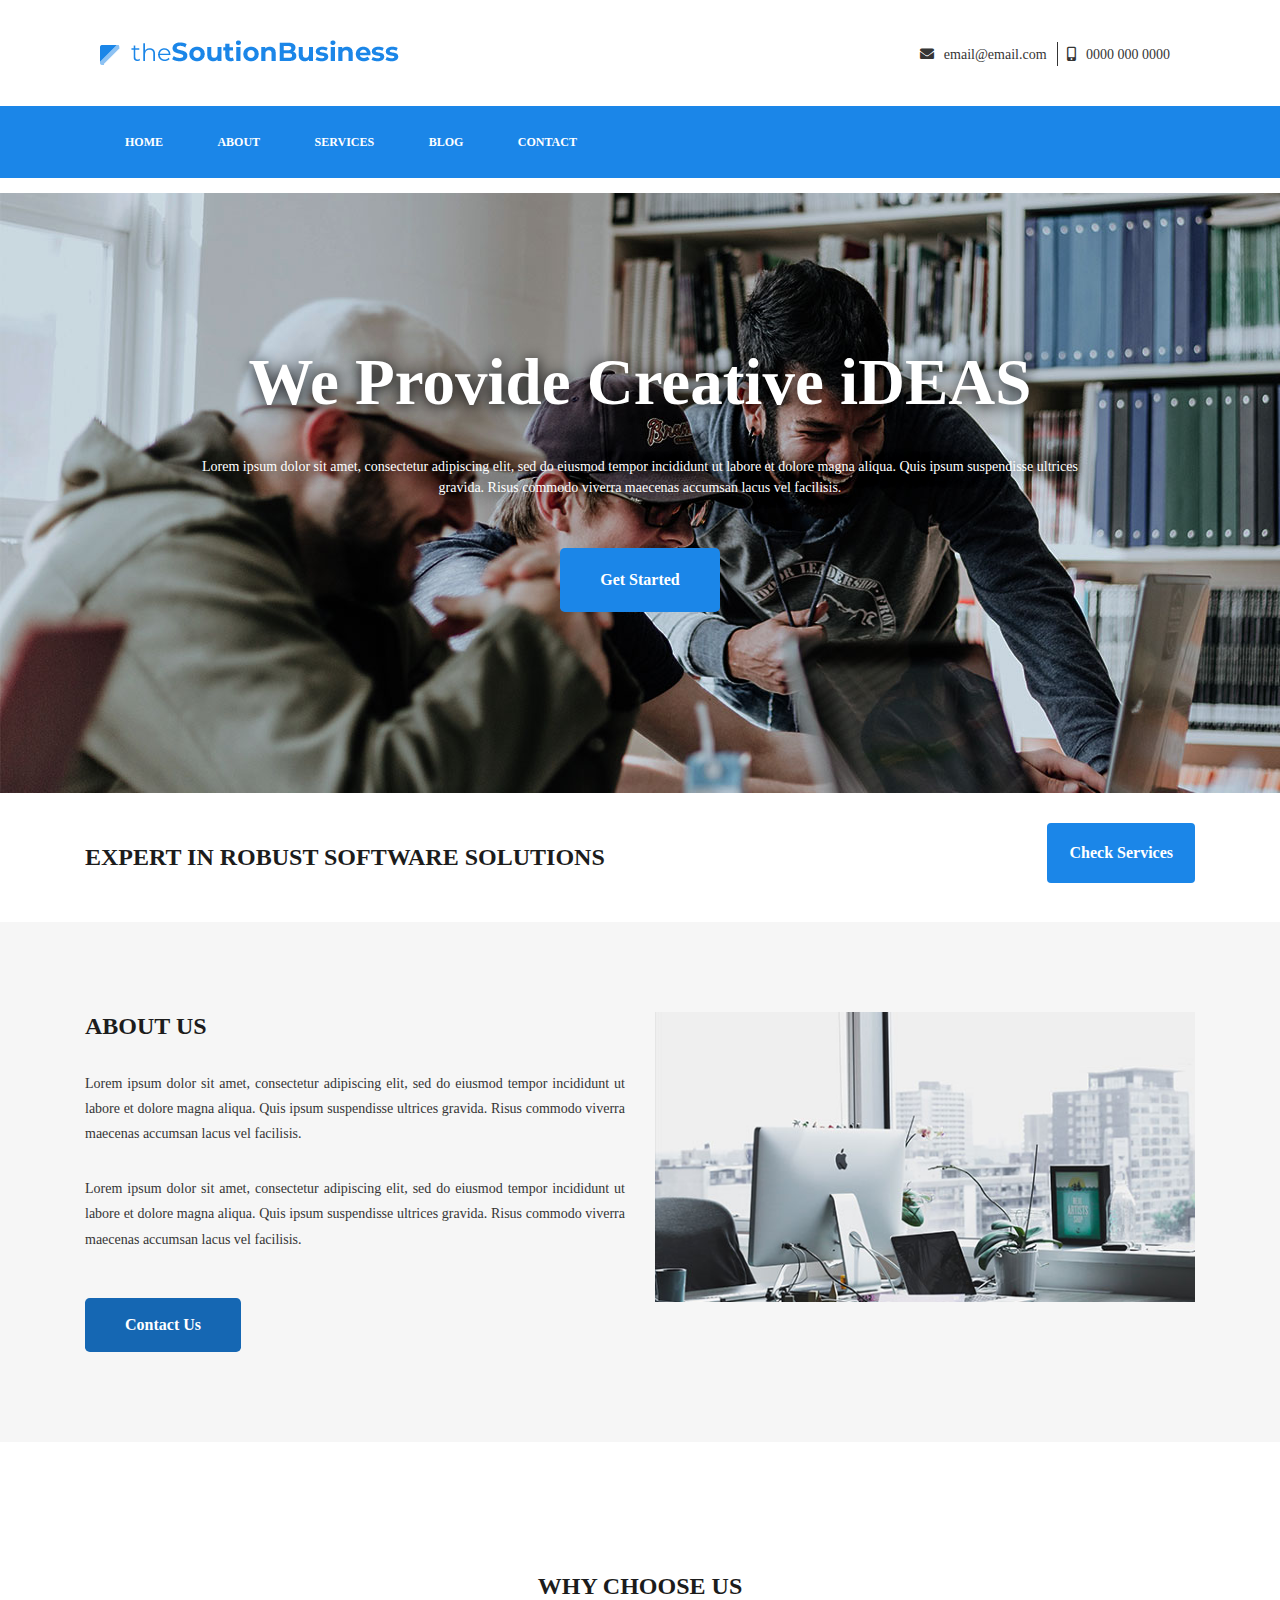
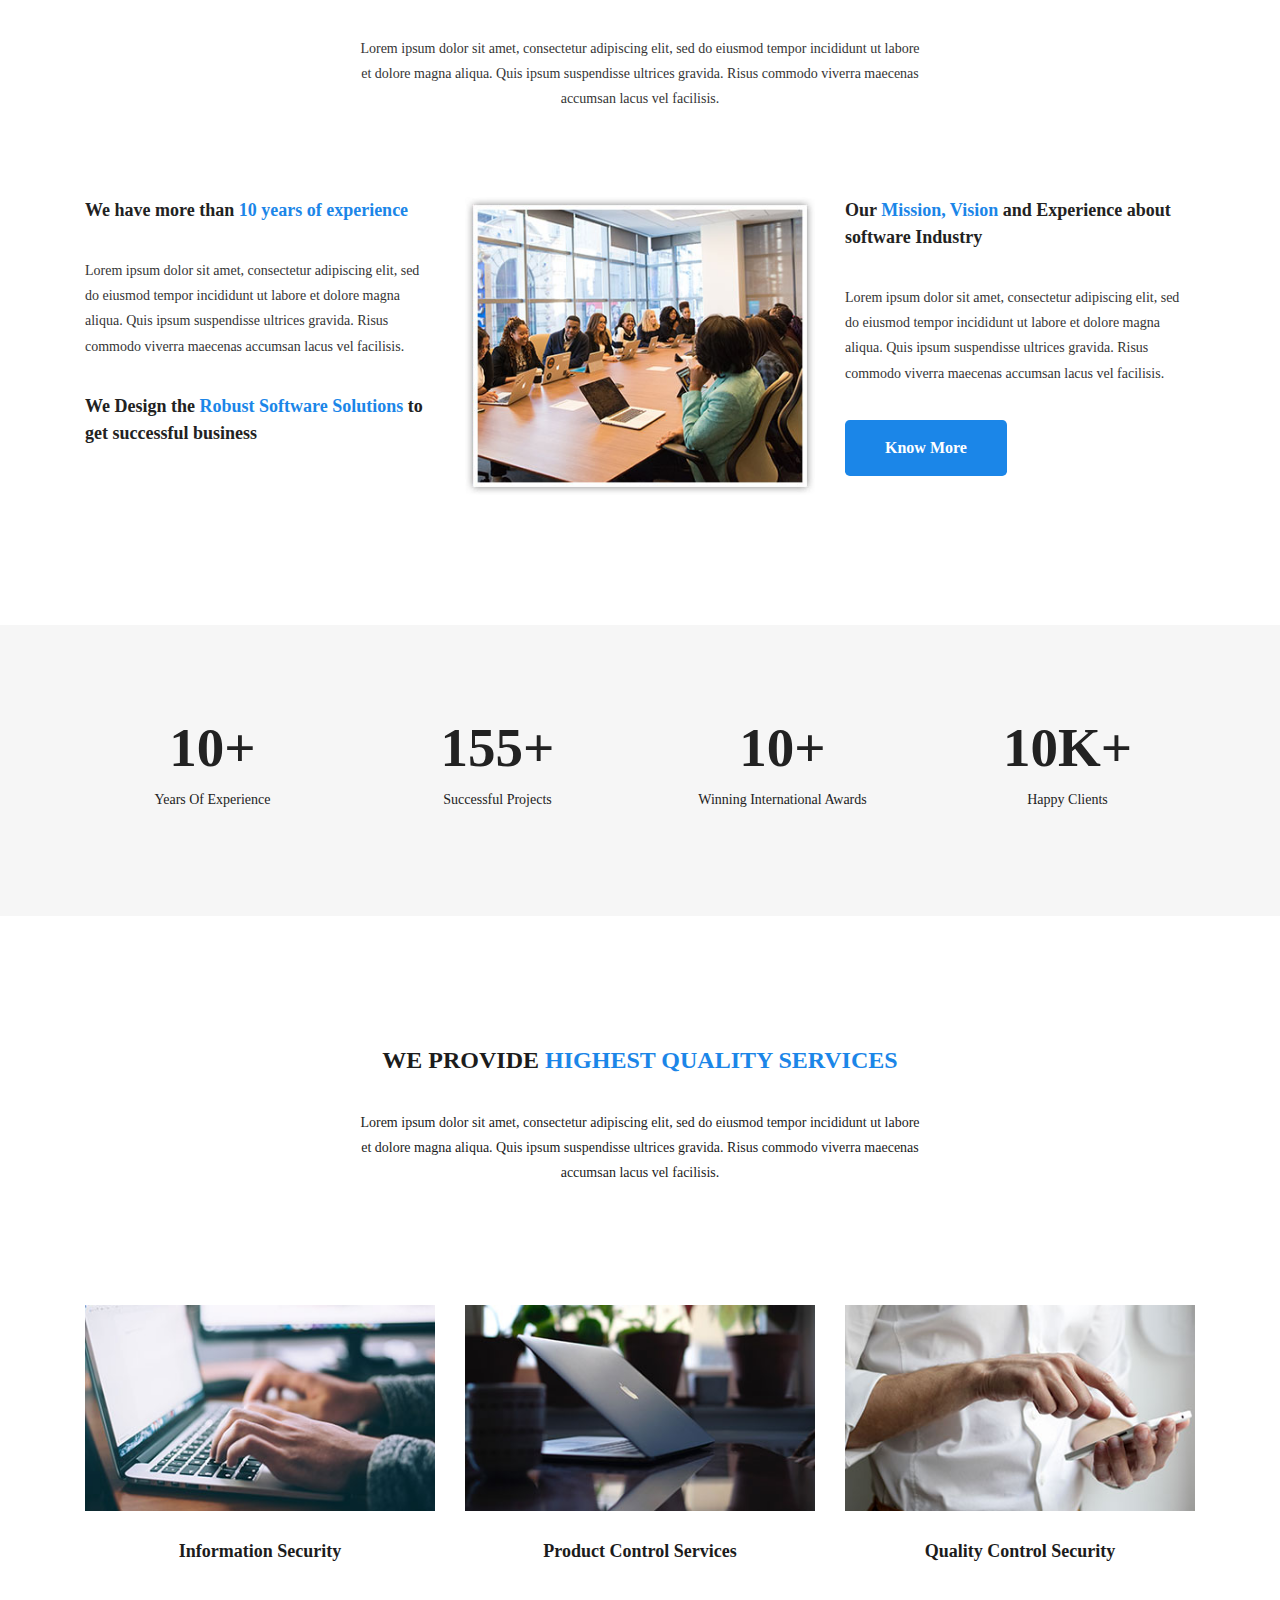
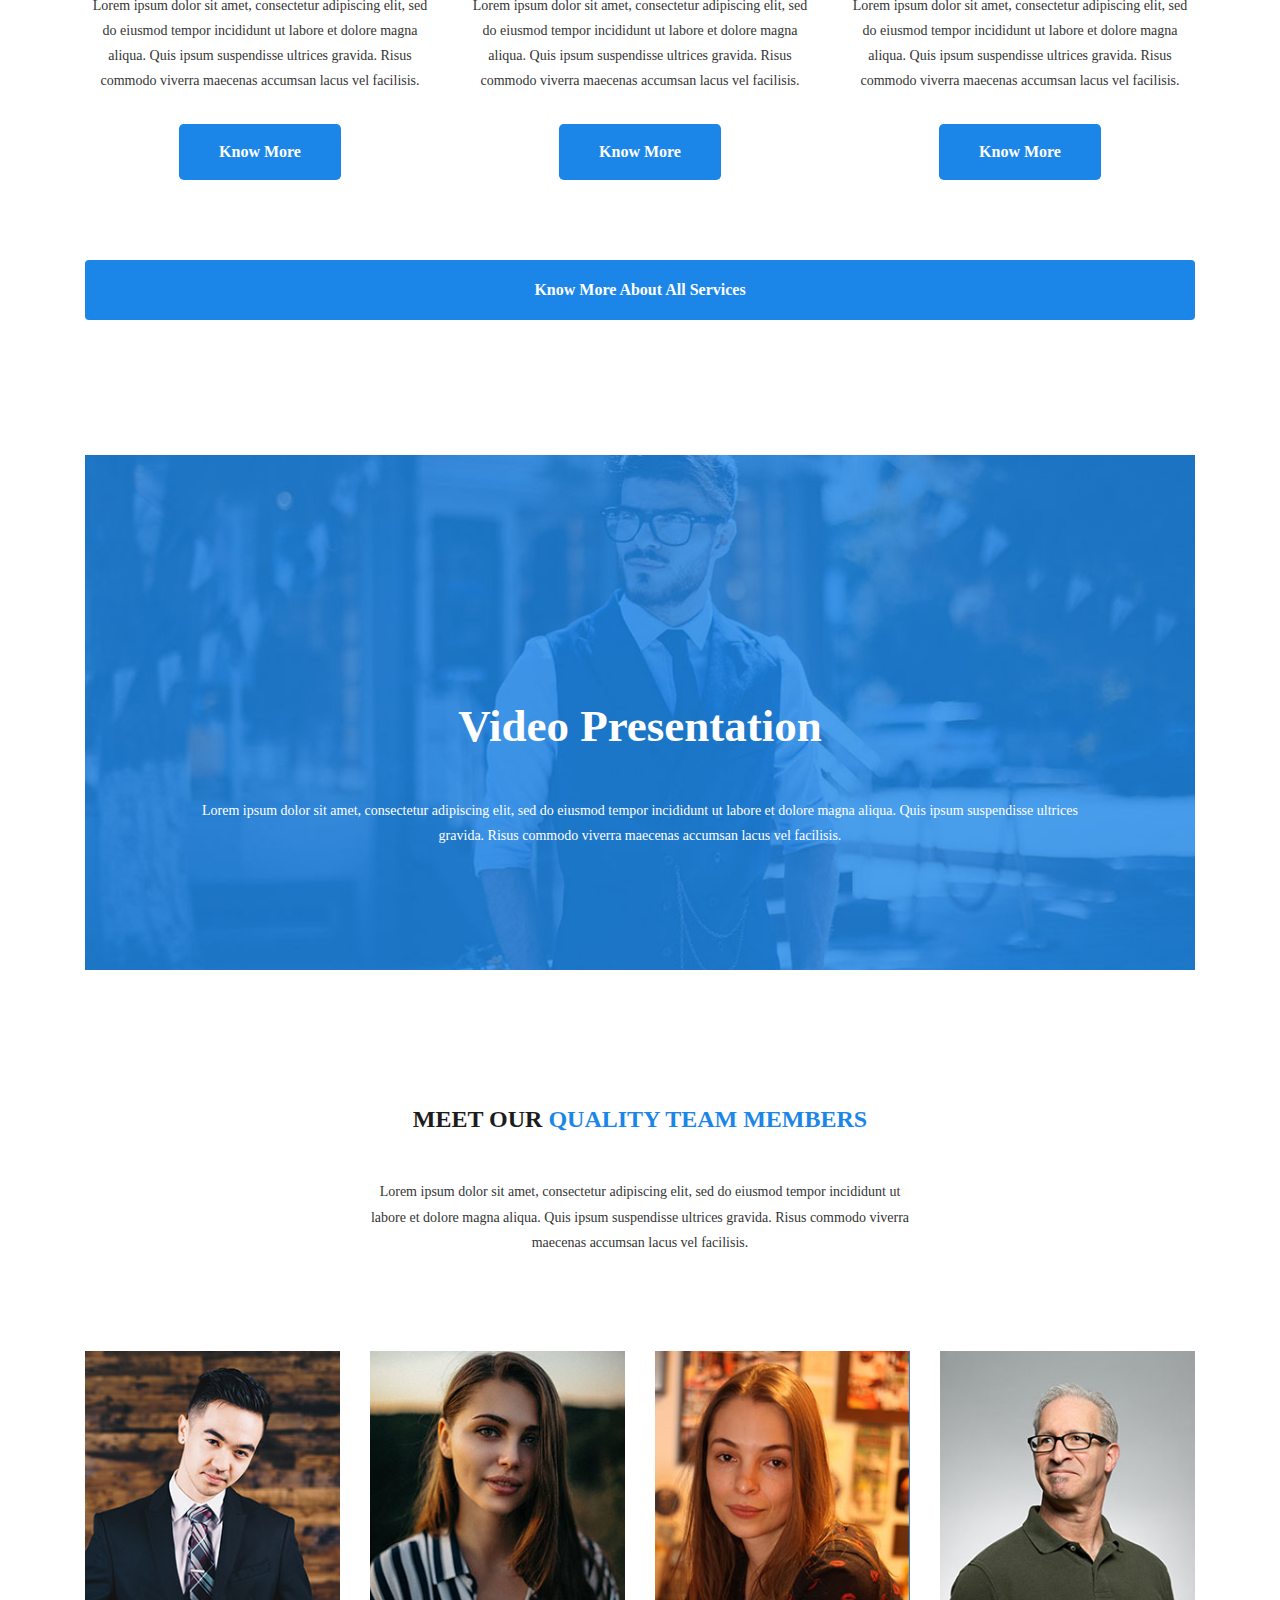
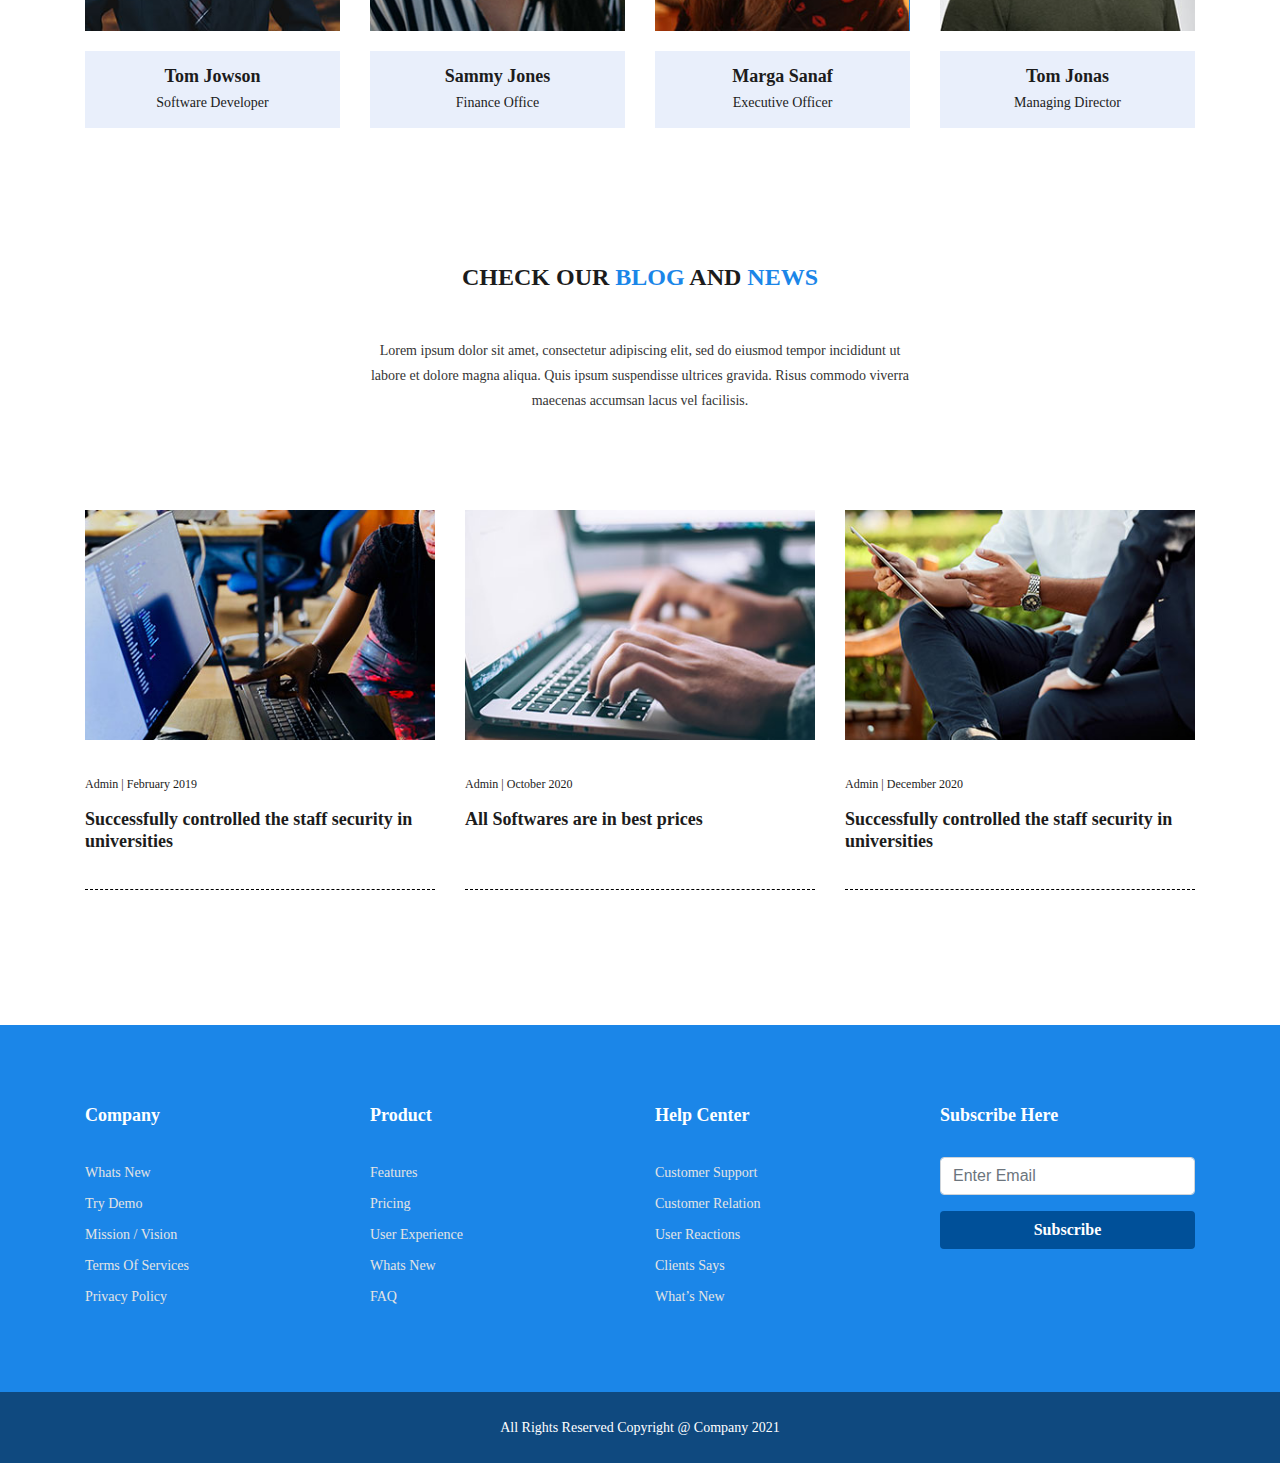
<file: index.html>
<!DOCTYPE html>
<html lang="en">
    <head>
        <meta charset="utf-8">
        <meta http-equiv="X-UA-Compatible" content="IE=edge">
        <meta name="viewport" content="width=device-width, initial-scale=1, shrink-to-fit=no">
        <meta name="description" content="">
        <meta name="author" content="">
        <title>the solution business  |  Home</title>
        <!-- Bootstrap core CSS -->
        <link href="bootstrap/css/bootstrap.css" rel="stylesheet">
        <link href="fontawesome-free-5.15.2-web/fontawesome-free-5.15.2-web/css/all.css" rel="stylesheet">
        <!-- Custom styles for this template -->
        <link href="customcss/style.css" rel="stylesheet">
    </head>
    <body>
        <header>
            <div class="logo-header">
                <div class="container">
                    <div class="row ml-0 mr-0">
                        <div class="col-md-6 col-sm-12"> 
                            <img src="images/logo1.png" alt="company_logo">
                        </div>
                        <div class="col-md-6">
                            <ul class="email_contact">
                                <li>
                                    <a href="#"><span><i class="fas fa fa-envelope"></i></span>email@email.com</a>
                                </li>
                                <li>
                                    <a href="#"><span><i class="fas fa fa-mobile-alt"></i></span>0000 000 0000</a>
                                </li>
                            </ul>                             
                        </div>
                    </div>
                </div>
            </div>
            <!---Small Screen menu--->
            <a href="javascript:" class="menu-toggle btn   btn-block"><i class="fas fa-bars"></i></a>
            <!---Small screen menu--->
            <div class="menu-header">
                <div class="container  ">
                    <div class="row ml-0 mr-0">
                        <div class="col-md-12">
                            <ul class="menu_list">
                                <li>
                                    <a href="index.html">Home</a>
                                </li>
                                <li>
                                    <a href="about.html">About</a>
                                </li>
                                <li>
                                    <a href="services.html">Services</a>
                                </li>
                                <li>
                                    <a href="blogs.html">Blog</a>
                                </li>
                                <li>
                                    <a href="contact.html">Contact</a>
                                </li>
                            </ul>                             
                        </div>
                    </div>
                </div>
            </div>
        </header>         
        <!--Header Section End -->
        <section class="featured-area">
            <div class="container">
                <div class="row">
                    <div class="col-md-12">
                        <div class="featured-area-content">
                            <div class="featured-head ">
                                <h1>
                                We Provide Creative iDEAS </h1>
                                <p>
                                Lorem ipsum dolor sit amet, consectetur adipiscing elit, sed do eiusmod tempor incididunt ut labore et dolore magna aliqua. Quis ipsum suspendisse ultrices gravida. Risus commodo viverra maecenas accumsan lacus vel facilisis.  </p>
                            </div>
                            <div class="featured-btn ">
                                <a href="#" class="btn btn-lg">Get Started</a>
                            </div>
                        </div>                         
                    </div>
                </div>
            </div>
        </section>
        <!---Featured Area Section End--->
        <section class="service-check">
            <div class="container">
                <div class="row">
                    <div class="col-md-8"> 
                        <h3>
                            Expert in Robust Software Solutions </h3>
                    </div>
                    <div class="col-md-4"> 
                        <a href="#" class="btn btn-large">Check Services</a>
                    </div>
                </div>
            </div>
        </section>         
        <!----Check Service End---->
        <section class="about-sec">
            <div class="container">
                <div class=" row">
                    <div class="col-md-6"> 
                        <h3>
                            About Us </h3>
                        <p>
                            Lorem ipsum dolor sit amet, consectetur adipiscing elit, sed do eiusmod tempor incididunt ut labore et dolore magna aliqua. Quis ipsum suspendisse ultrices gravida. Risus commodo viverra maecenas accumsan lacus vel facilisis.  </p>
                        <p>
                            Lorem ipsum dolor sit amet, consectetur adipiscing elit, sed do eiusmod tempor incididunt ut labore et dolore magna aliqua. Quis ipsum suspendisse ultrices gravida. Risus commodo viverra maecenas accumsan lacus vel facilisis.  </p>
                        <a href="" class="btn btn-lg">Contact Us</a>
                    </div>
                    <div class="col-md-6">
                        <img src="images/about1.jpg" alt="about_sec" class="img-fluid">
                    </div>
                </div>
            </div>
        </section>
        <!----About Section End ---->         
        <section class="why-choose">
            <div class="container">
                <div class="row">
                    <div class="col-md-12">
                        <div class="why-choose-content">
                            <h2>Why Choose US</h2>
                            <p>
                                Lorem ipsum dolor sit amet, consectetur adipiscing elit, sed do eiusmod tempor incididunt ut labore et dolore magna aliqua. Quis ipsum suspendisse ultrices gravida. Risus commodo viverra maecenas accumsan lacus vel facilisis.  </p>
                        </div>                         
                    </div>
                </div>
                <div class="row why-choose-row2">
                    <div class="col-md-4">
                        <h4>We have more than <span>10 years of experience</span></h4> 
                        <p>Lorem ipsum dolor sit amet, consectetur adipiscing elit, sed do eiusmod tempor incididunt ut labore et dolore magna aliqua. Quis ipsum suspendisse ultrices gravida. Risus commodo viverra maecenas accumsan lacus vel facilisis. </p> 
                        <h4>
                            We Design the <span>Robust Software Solutions</span> to get successful business </h4>
                    </div>
                    <div class="col-md-4"> 
                        <img src="images/whychoose1.jpg" alt="why choose us" class="img-fluid">
                    </div>
                    <div class="col-md-4"> 
                        <h4>Our <span>Mission, Vision</span> and Experience about software Industry</h4> 
                        <p>Lorem ipsum dolor sit amet, consectetur adipiscing elit, sed do eiusmod tempor incididunt ut labore et dolore magna aliqua. Quis ipsum suspendisse ultrices gravida. Risus commodo viverra maecenas accumsan lacus vel facilisis. </p> 
                        <a href="#" class="btn btn-lg">Know More</a>
                    </div>
                </div>
            </div>
        </section>
        <!----why choose End ---->
        <section class="experience-sec">
            <div class="container">
                <div class="row">
                    <div class="col-md-3">
                        <div class="">
                            <h1>10+</h1>
                            <p>Years Of Experience</p>
                        </div>                         
                    </div>
                    <div class="col-md-3">
                        <div class="">
                            <h1>155+</h1>
                            <p>Successful Projects</p>
                        </div>                         
                    </div>
                    <div class="col-md-3">
                        <div class="">
                            <h1>10+</h1>
                            <p>Winning International Awards</p>
                        </div>                         
                    </div>
                    <div class="col-md-3">
                        <div class="">
                            <h1>10K+</h1>
                            <p>Happy Clients</p>
                        </div>                         
                    </div>
                </div>
            </div>
        </section>
        <!----Experience End----->
        <section class="services">
            <div class="container ">
                <div class="row">
                    <div class="col-md-12">
                        <div class="services-head">
                            <h4>We Provide <span>Highest quality Services</span></h4>
                            <p>Lorem ipsum dolor sit amet, consectetur adipiscing elit, sed do eiusmod tempor incididunt ut labore et dolore magna aliqua. Quis ipsum suspendisse ultrices gravida. Risus commodo viverra maecenas accumsan lacus vel facilisis. </p>
                        </div>                         
                    </div>
                </div>
                <div class="row services-row-2">
                    <div class="col-md-4"> 
                        <div class="services-col">
                            <img src="images/services1.jpg" class="img-fluid">
                            <h4>
                                Information Security </h4>
                            <p>
                                Lorem ipsum dolor sit amet, consectetur adipiscing elit, sed do eiusmod tempor incididunt ut labore et dolore magna aliqua. Quis ipsum suspendisse ultrices gravida. Risus commodo viverra maecenas accumsan lacus vel facilisis.  </p>
                            <a href="#" class="btn btn-lg">Know More</a>
                        </div>
                    </div>
                    <div class="col-md-4"> 
                        <div class="services-col">
                            <img src="images/services2.jpg" class="img-fluid">
                            <h4>
                                Product Control Services </h4>
                            <p>
                                Lorem ipsum dolor sit amet, consectetur adipiscing elit, sed do eiusmod tempor incididunt ut labore et dolore magna aliqua. Quis ipsum suspendisse ultrices gravida. Risus commodo viverra maecenas accumsan lacus vel facilisis.  </p>
                            <a href="#" class="btn btn-lg">Know More</a>
                        </div>
                    </div>
                    <div class="col-md-4"> 
                        <div class="services-col">
                            <img src="images/services3.jpg" class="img-fluid">
                            <h4>
                                Quality Control Security </h4>
                            <p>
                                Lorem ipsum dolor sit amet, consectetur adipiscing elit, sed do eiusmod tempor incididunt ut labore et dolore magna aliqua. Quis ipsum suspendisse ultrices gravida. Risus commodo viverra maecenas accumsan lacus vel facilisis.  </p>
                            <a href="#" class="btn btn-lg">Know More</a>
                        </div>
                    </div>
                </div>
                <div class="row services-row-3 ml-0 mr-0">
                    <a href="#" class="btn btn-block">Know More About All Services</a>
                </div>
            </div>
        </section>
        <!-----Services End--->
        <section class="video-present">
            <div class="container">
                <div class=" row">
                    <div class="col-md-12"> 
                        <div class="video-image">
                            <div class="row ml-0 mr-0">
                                <div class="video-content">
                                    <div class="video-icon">
                                        <i class="fas fa-bar"></i>
                                    </div>
                                    <h2>
                                    Video Presentation </h2>
                                    <p>
                                    Lorem ipsum dolor sit amet, consectetur adipiscing elit, sed do eiusmod tempor incididunt ut labore et dolore magna aliqua. Quis ipsum suspendisse ultrices gravida. Risus commodo viverra maecenas accumsan lacus vel facilisis.  </p> 
                                </div>
                            </div>
                        </div>
                    </div>
                </div>
            </div>
        </section>
        <!---video present end----->
        <section class="team-member">
            <div class="container ">
                <div class="row">
                    <div class="col-md-12"> 
                        <div class="team-member-head">
                            <h4>
                                Meet Our <span>quality Team members</span> </h4>
                            <p>
                                Lorem ipsum dolor sit amet, consectetur adipiscing elit, sed do eiusmod tempor incididunt ut labore et dolore magna aliqua. Quis ipsum suspendisse ultrices gravida. Risus commodo viverra maecenas accumsan lacus vel facilisis.  </p>
                        </div>
                    </div>
                </div>
                <div class="team-member-row2 row">
                    <div class="col-md-3"> 
                        <div class="col-content">
                            <img src="images/team1.jpg" alt="team1" class="img-fluid">
                            <div class="col-footer">
                                <h6>
                                    Tom Jowson </h6>
                                <p>
                                    Software Developer </p>
                            </div>
                        </div>
                    </div>
                    <div class="col-md-3"> 
                        <div class="col-content">
                            <img src="images/team2.jpg" alt="team1" class="img-fluid">
                            <div class="col-footer">
                                <h6>Sammy Jones</h6>
                                <p>Finance Office</p>
                            </div>
                        </div>
                    </div>
                    <div class="col-md-3"> 
                        <div class="col-content">
                            <img src="images/team3.jpg" alt="team1" class="img-fluid">
                            <div class="col-footer">
                                <h6>Marga Sanaf</h6>
                                <p>Executive Officer</p>
                            </div>
                        </div>
                    </div>
                    <div class="col-md-3"> 
                        <div class="col-content">
                            <img src="images/team4.jpg" alt="team1" class="img-fluid">
                            <div class="col-footer">
                                <h6>Tom Jonas</h6>
                                <p>Managing Director</p>
                            </div>
                        </div>
                    </div>
                </div>
            </div>
        </section>
        <!-----Team Member End------>
        <section class="blogs">
            <div class="container">
                <div class="row">
                    <div class="col-md-12"> 
                        <div class="blog-head">
                            <h4>
                                Check Our <span>Blog</span> and <span>News</span> </h4>
                            <p>
                                Lorem ipsum dolor sit amet, consectetur adipiscing elit, sed do eiusmod tempor incididunt ut labore et dolore magna aliqua. Quis ipsum suspendisse ultrices gravida. Risus commodo viverra maecenas accumsan lacus vel facilisis.  </p>
                        </div>
                    </div>
                </div>
                <div class="blog-row2 row">
                    <div class="col-md-4"> 
                        <div class="blog-col">
                            <img src="images/blog1.jpg" class="img-fluid" alt="blog image">
                        </div>
                        <div class="blog-col-footer">
                            <p>
                                Admin   |   February 2019 </p>
                            <h6> <a href="#">
                                Successfully controlled the staff security in universities  </a> </h6>
                        </div>
                    </div>
                    <div class="col-md-4"> 
                        <div class="blog-col">
                            <img src="images/blog2.jpg" class="img-fluid" alt="blog image">
                        </div>
                        <div class="blog-col-footer">
                            <p>Admin   |  October 2020</p>
                            <h6><a href="#">All Softwares are in best prices</a></h6>
                        </div>
                    </div>
                    <div class="col-md-4"> 
                        <div class="blog-col">
                            <img src="images/blog3.jpg" class="img-fluid" alt="blog image">
                        </div>
                        <div class="blog-col-footer">
                            <p>Admin   |   December 2020</p>
                            <h6><a href="#">Successfully controlled the staff security in universities</a></h6>
                        </div>
                    </div>
                </div>
            </div>
        </section>
        <!-----Blog End ---->
        <footer class="footer">
            <div class="container">
                <div class="row footer-row1">
                    <div class="col-md-3"> 
                        <h6>
                            Company </h6>
                        <ul class="footer-links">
                            <li>
                                <a href="#">Whats New</a>
                            </li>
                            <li>
                                <a href="#">Try Demo</a>
                            </li>
                            <li>
                                <a href="#">Mission / Vision</a>
                            </li>
                            <li>
                                <a href="#">Terms Of Services</a>
                            </li>
                            <li>
                                <a href="#">Privacy Policy</a>
                            </li>
                        </ul>
                    </div>
                    <div class="col-md-3">
                        <h6>
                            Product</h6>
                        <ul class="footer-links">
                            <li>
                                <a href="#">Features</a>
                            </li>
                            <li>
                                <a href="#">Pricing</a>
                            </li>
                            <li>
                                <a href="#">User Experience</a>
                            </li>
                            <li>
                                <a href="#">Whats New</a>
                            </li>
                            <li>
                                <a href="#">FAQ</a>
                            </li>
                        </ul>
                    </div>
                    <div class="col-md-3"> 
                        <h6>
                            Help Center </h6>
                        <ul class="footer-links">
                            <li>
                                <a href="#">Customer Support</a>
                            </li>
                            <li>
                                <a href="#">Customer Relation</a>
                            </li>
                            <li>
                                <a href="#">User Reactions</a>
                            </li>
                            <li>
                                <a href="#">Clients Says</a>
                            </li>
                            <li>
                                <a href="#">What’s New</a>
                            </li>
                        </ul>
                    </div>
                    <div class="col-md-3"> 
                        <h6>
                            Subscribe Here </h6>
                        <ul class="footer-links">
                            <li>
                                <form action="#" method="post">
                                    <div class="form-group"> 
                                        <input type="email" class="form-control" id="formInput22" placeholder="Enter Email"> 
                                    </div>
                                    <div class="form-group"> 
                                        <input type="submit" class="form-control" id="" value="Subscribe"> 
                                    </div>
                                </form>
                            </li>
                        </ul>
                    </div>
                </div>
            </div>
        </footer>
        <!-------Footer End------>
        <section class="copyright">
            <div class="container">
                <div class=" row ml-0 mr-0">
                    <p>
                All Rights Reserved Copyright @ Company 2021 </p>
                </div>
            </div>
        </section>
        <!-- Bootstrap core JavaScript
    ================================================== -->
        <!-- Placed at the end of the document so the pages load faster -->
        <script src="assets/js/jquery.min.js"></script>
        <script src="assets/js/popper.js"></script>
        <script src="bootstrap/js/bootstrap.min.js"></script>
        <script src="js/jquery-3.5.1.min.js"></script>
        <script src="js/customjs.js"></script>
        
    </body>
</html>
</file>
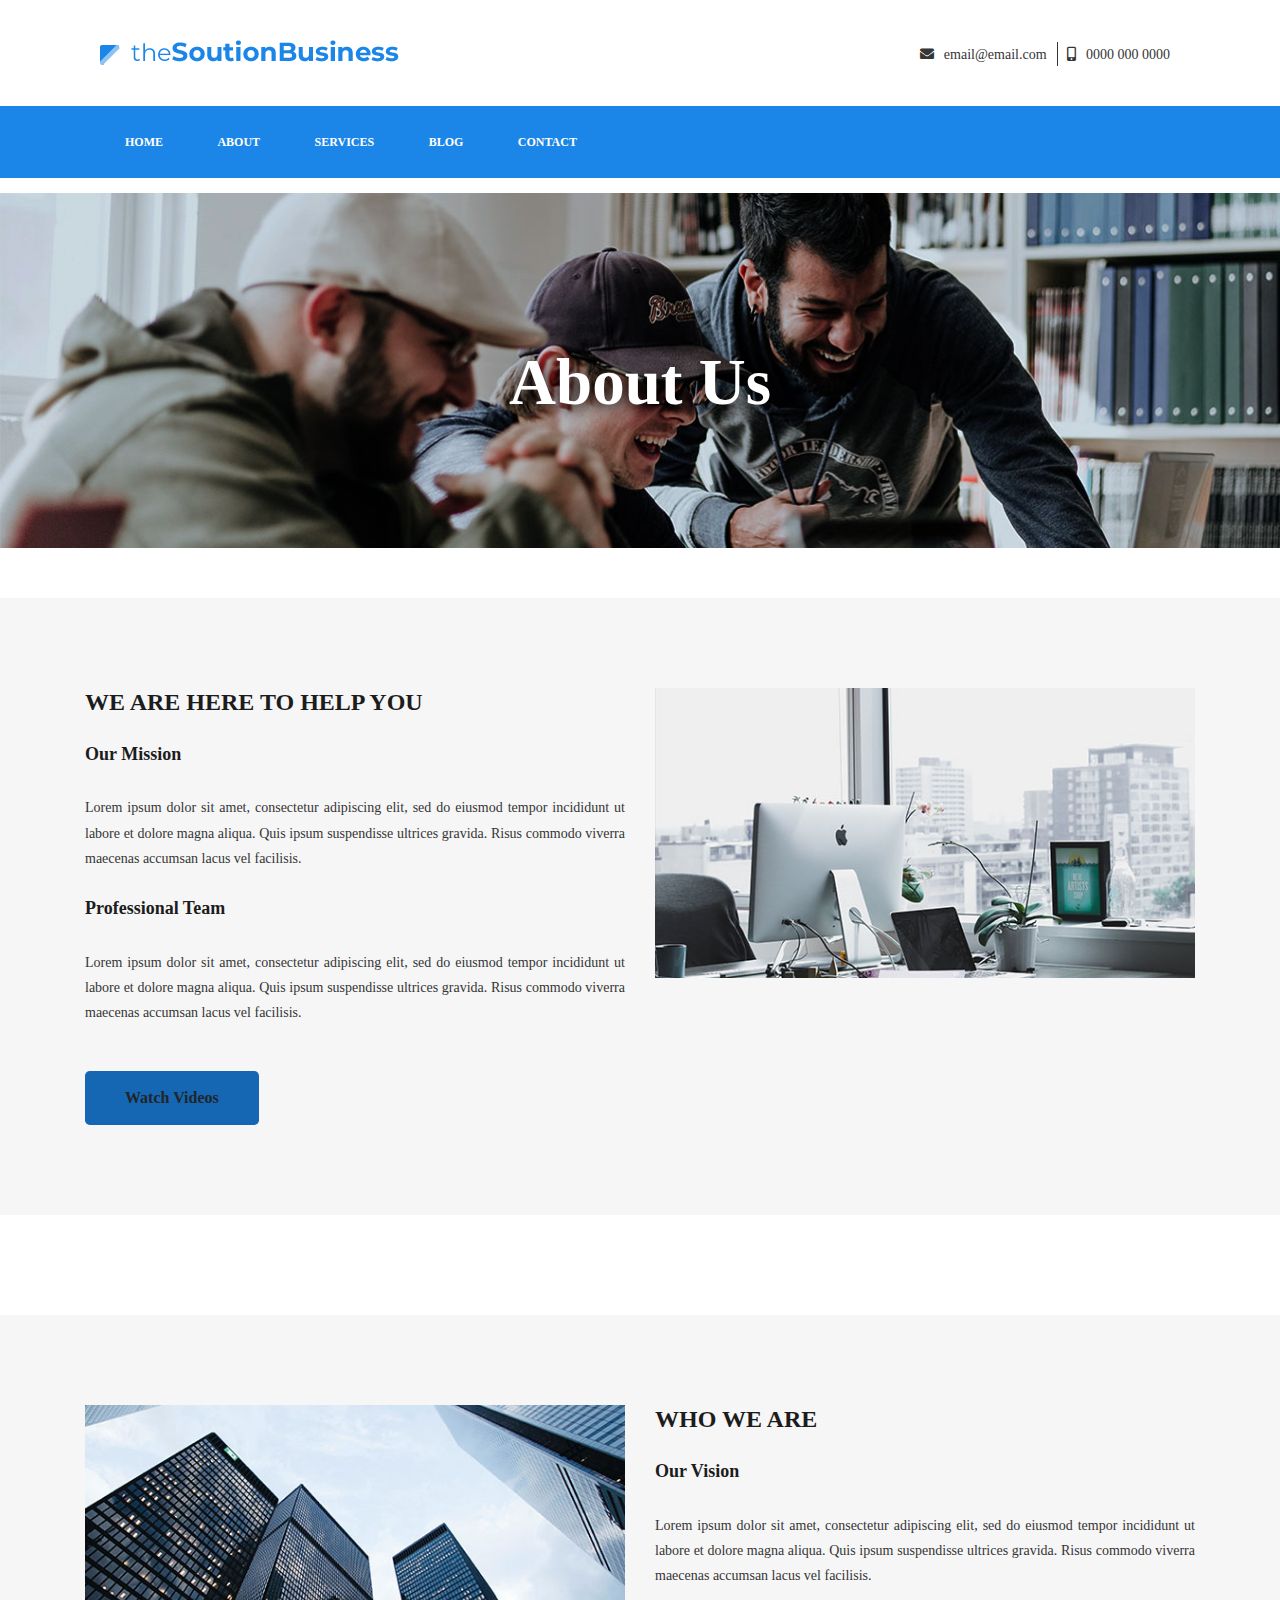
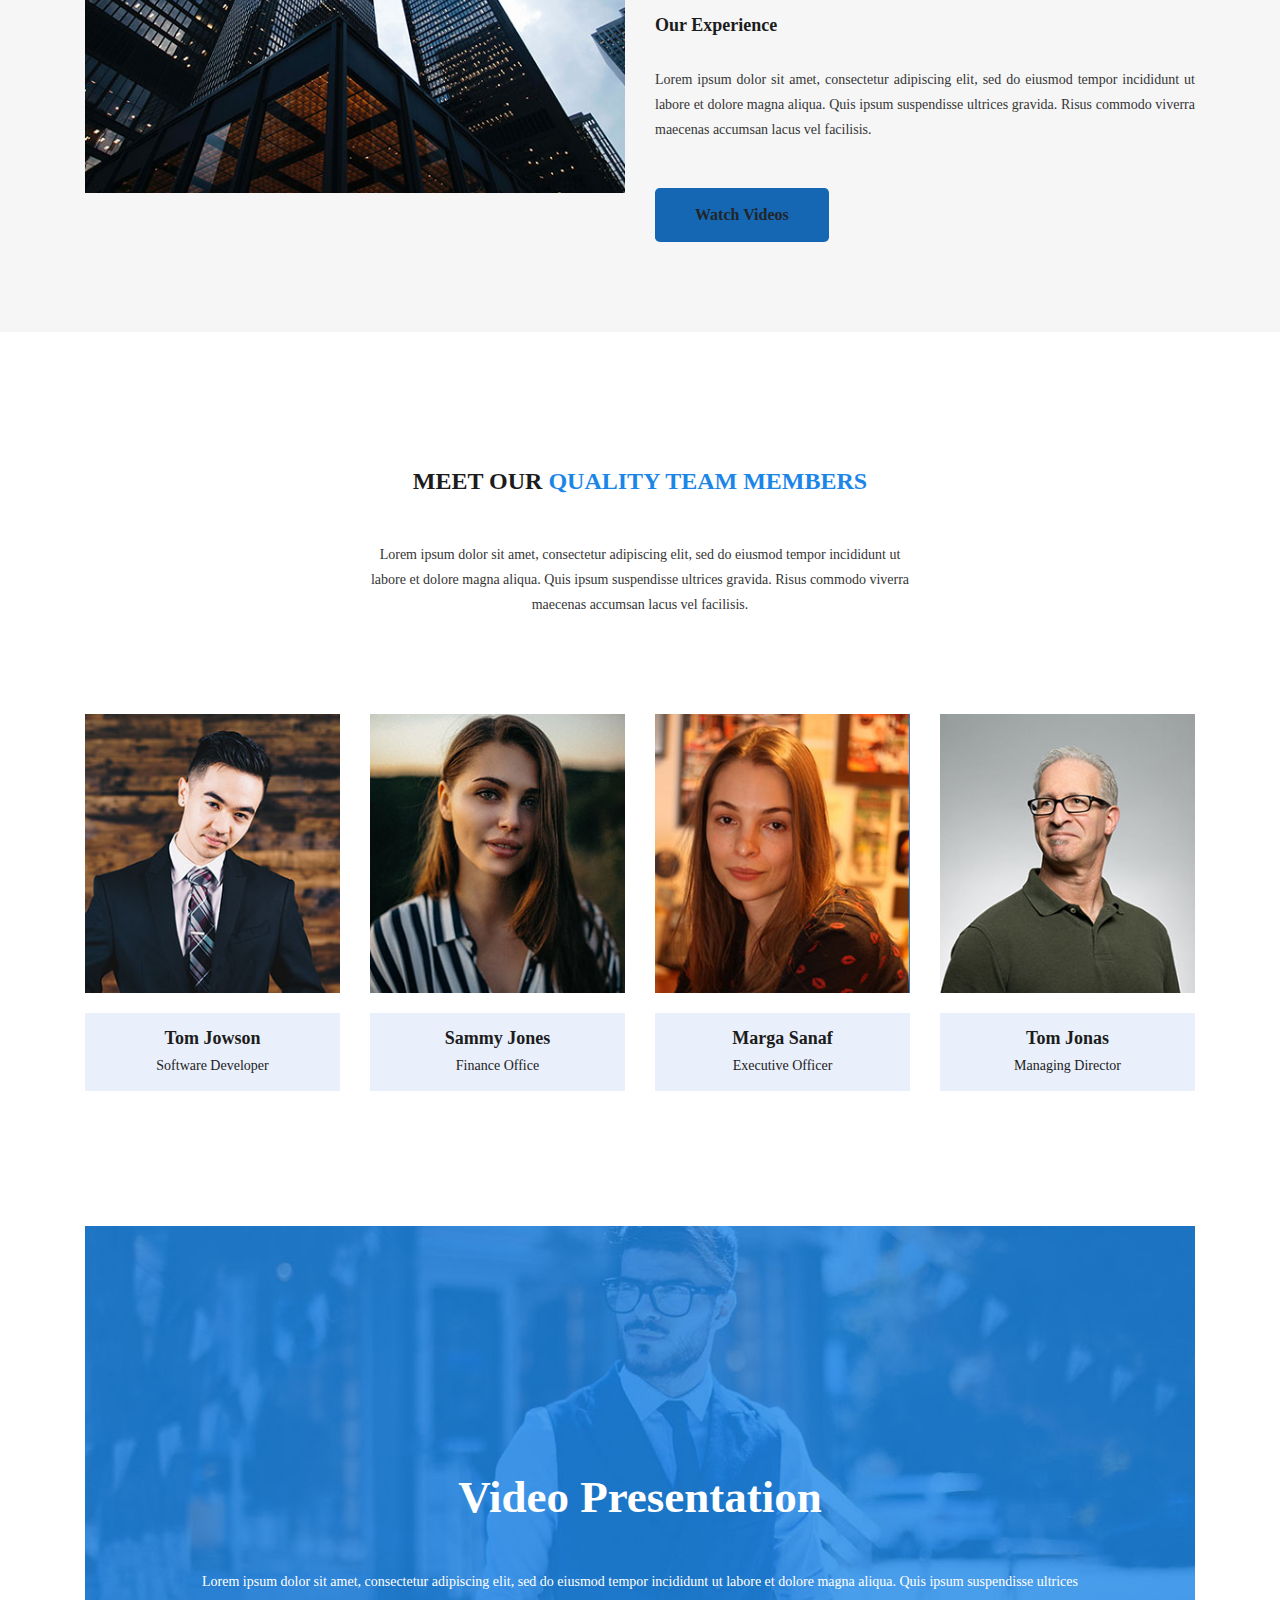
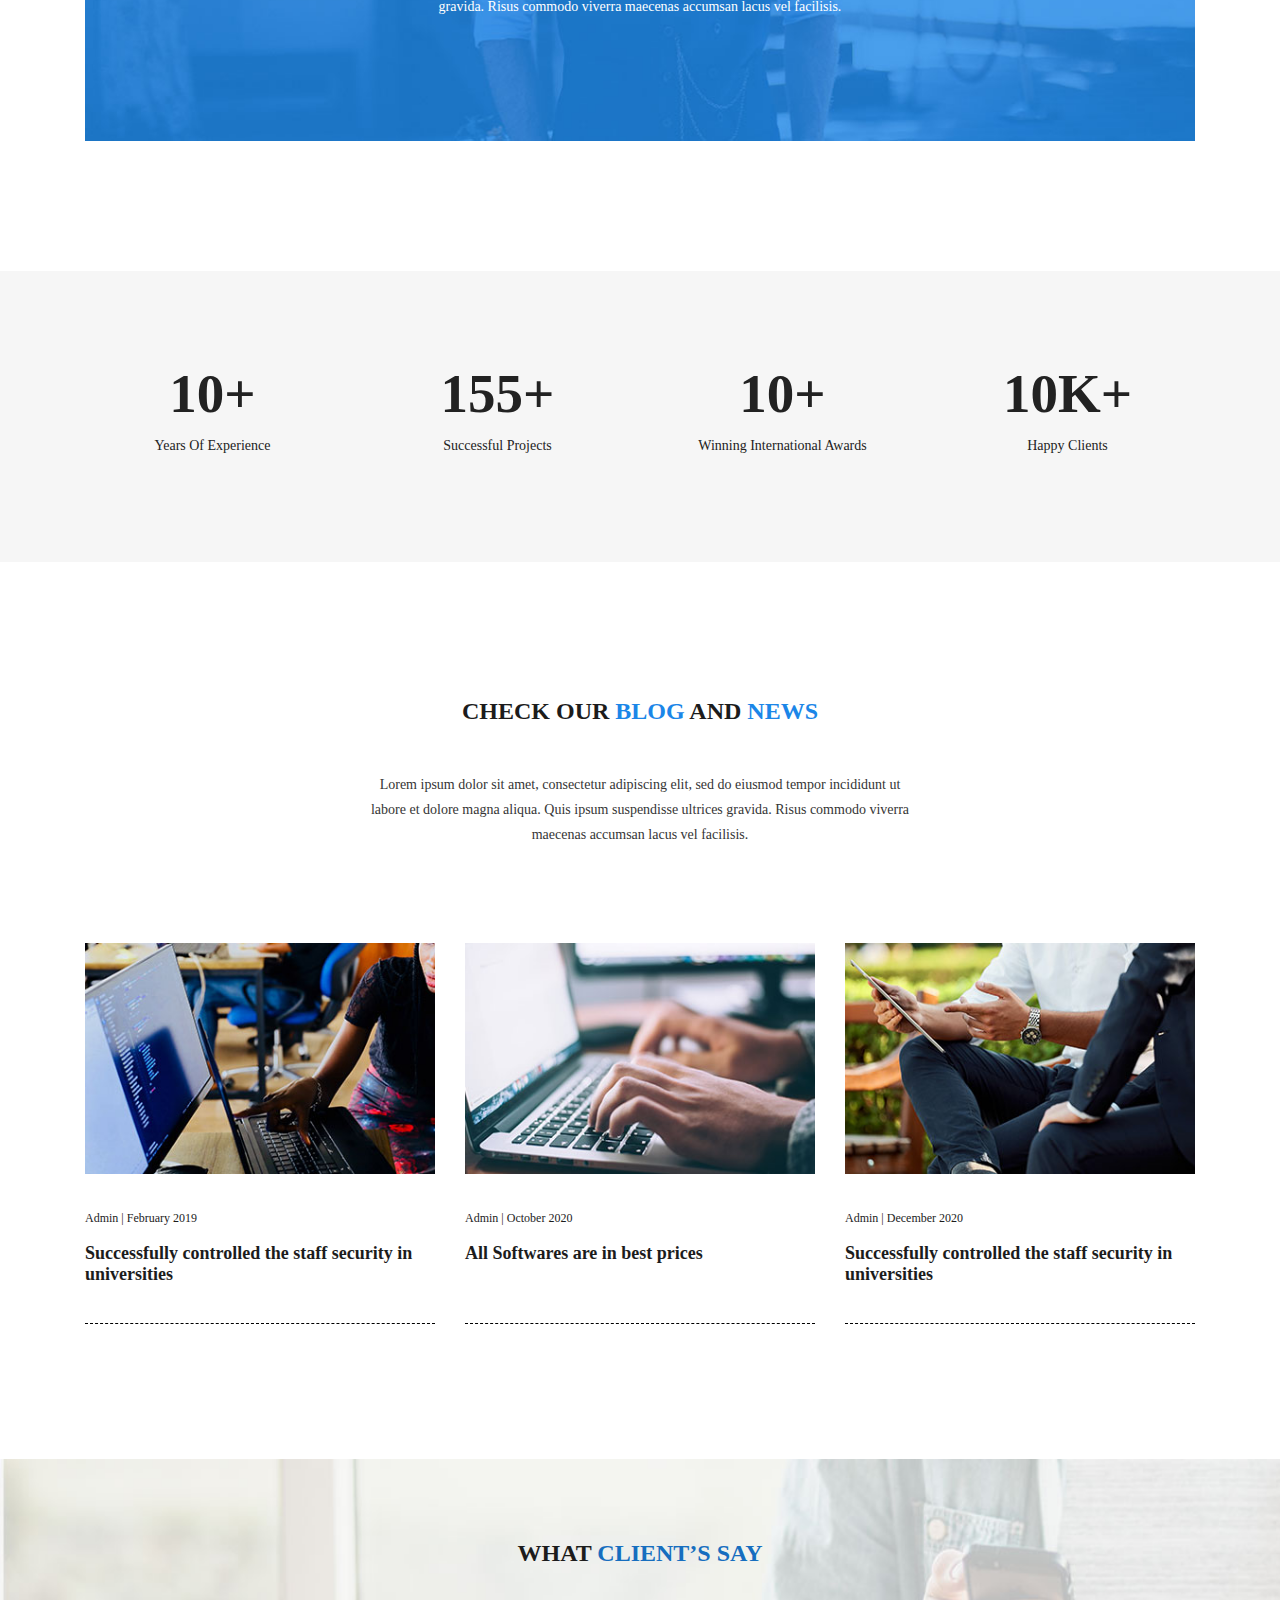
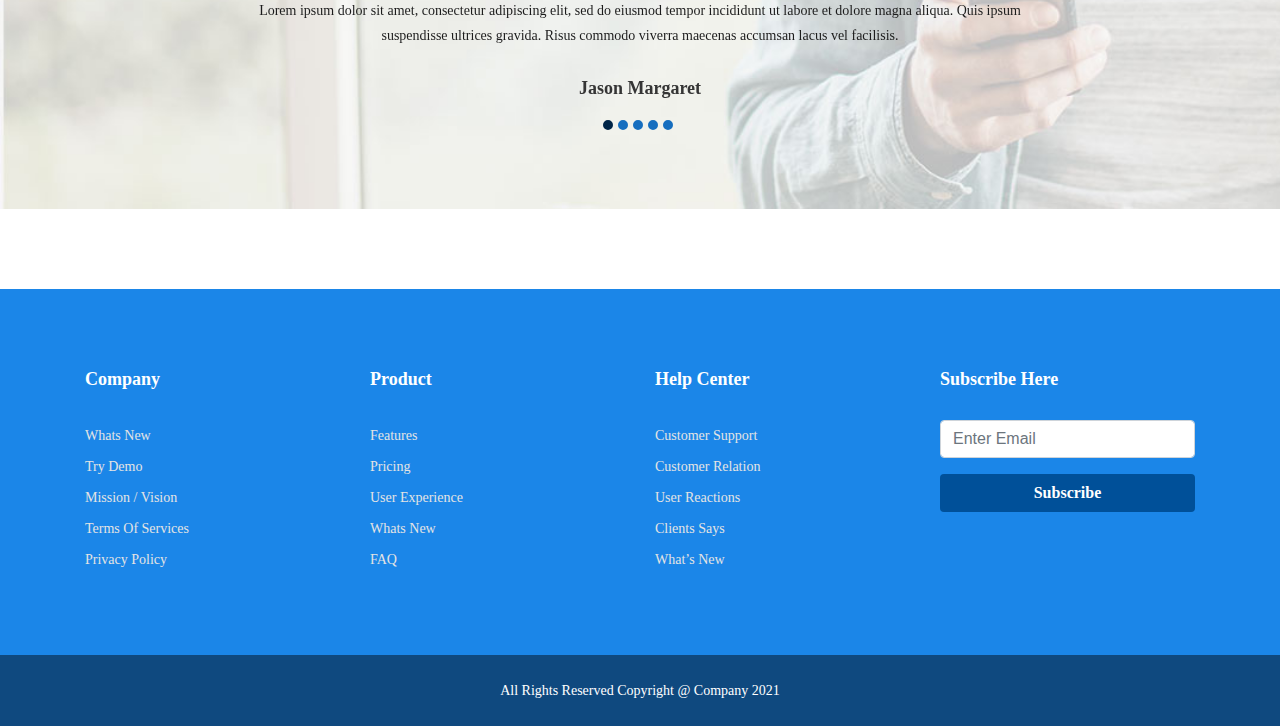
<file: about.html>
<!DOCTYPE html>
<html lang="en">
    <head>
        <meta charset="utf-8">
        <meta http-equiv="X-UA-Compatible" content="IE=edge">
        <meta name="viewport" content="width=device-width, initial-scale=1, shrink-to-fit=no">
        <meta name="description" content="">
        <meta name="author" content="">
        <title>the solution business  |  About</title>
        <!-- Bootstrap core CSS -->
        <link href="bootstrap/css/bootstrap.css" rel="stylesheet">
        <link href="fontawesome-free-5.15.2-web/fontawesome-free-5.15.2-web/css/all.css" rel="stylesheet">
        <!-- Custom styles for this template -->
        <link href="customcss/style.css" rel="stylesheet">
		<!-------Carousel------>
		<link rel="stylesheet" href="customcss/owl.carousel.min.css">
    </head>
    <body>
        <header>
            <div class="logo-header">
                <div class="container">
                    <div class="row ml-0 mr-0">
                        <div class="col-md-6 col-sm-12"> 
                            <img src="images/logo1.png" alt="company_logo">
                        </div>
                        <div class="col-md-6">
                            <ul class="email_contact">
                                <li>
                                    <a href="#"><span><i class="fas fa fa-envelope"></i></span>email@email.com</a>
                                </li>
                                <li>
                                    <a href="#"><span><i class="fas fa fa-mobile-alt"></i></span>0000 000 0000</a>
                                </li>
                            </ul>                             
                        </div>
                    </div>
                </div>
            </div>
            <!---Small Screen menu--->
            <a href="javascript:" class="menu-toggle btn   btn-block"><i class="fas fa-bars"></i></a>
            <!---Small screen menu--->
            <div class="menu-header">
                <div class="container  ">
                    <div class="row ml-0 mr-0">
                        <div class="col-md-12">
                            <ul class="menu_list">
                                <li>
                                    <a href="index.html">Home</a>
                                </li>
                                <li>
                                    <a href="about.html">About</a>
                                </li>
                                <li>
                                    <a href="services.html">Services</a>
                                </li>
                                <li>
                                    <a href="blogs.html">Blog</a>
                                </li>
                                <li>
                                    <a href="contact.html">Contact</a>
                                </li>
                            </ul>                             
                        </div>
                    </div>
                </div>
            </div>
        </header>         
        <!--Header Section End -->
        <section class="aboutp-featured-area">
            <div class="container">
                <div class="row">
                    <div class="col-md-12">
                        <div class="featured-area-content">
                            <div class="featured-head ">
                                <h1>
                                About Us </h1>
                            </div> 
                        </div>                         
                    </div>
                </div>
            </div>
        </section>
        <!---Featured Area Section End--->
        
        <section class="aboutp-about-sec">
            <div class="container">
                <div class=" row">
                    <div class="col-md-6"> 
                        <h3>
                            We are here to help you 
						</h3>
						
						<h6>
                            Our Mission 
						</h6>
						
                        <p>
                            Lorem ipsum dolor sit amet, consectetur adipiscing elit, sed do eiusmod tempor incididunt ut labore et dolore magna aliqua. Quis ipsum suspendisse ultrices gravida. Risus commodo viverra maecenas accumsan lacus vel facilisis.   </p>
						
						<h6>
                            Professional Team 
						</h6>
						
                        <p>
                            Lorem ipsum dolor sit amet, consectetur adipiscing elit, sed do eiusmod tempor incididunt ut labore et dolore magna aliqua. Quis ipsum suspendisse ultrices gravida. Risus commodo viverra maecenas accumsan lacus vel facilisis.  </p>
                        <a href="" class="btn btn-lg">Watch Videos</a>
                    </div>
                    <div class="col-md-6">
                        <img src="images/about1.jpg" alt="about_sec" class="img-fluid">
                    </div>
                </div>
            </div>
        </section>
        <!----About Section End ---->         
        <section class="aboutp-who-we-sec">
			<div class="container">
				<div class="row">
					<div class="col-md-6">
					<img src="images/aboutp-whoweare1.jpg" class="img-fluid" alt="who we are image">
					</div>
					<div class="col-md-6">
						<h3>
                            Who we are 
						</h3>
						
						<h6>
                            Our Vision 
						</h6>
						
                        <p>
                            Lorem ipsum dolor sit amet, consectetur adipiscing elit, sed do eiusmod tempor incididunt ut labore et dolore magna aliqua. Quis ipsum suspendisse ultrices gravida. Risus commodo viverra maecenas accumsan lacus vel facilisis.   </p>
						
						<h6>
                            Our Experience 
						</h6>
						
                        <p>
                            Lorem ipsum dolor sit amet, consectetur adipiscing elit, sed do eiusmod tempor incididunt ut labore et dolore magna aliqua. Quis ipsum suspendisse ultrices gravida. Risus commodo viverra maecenas accumsan lacus vel facilisis.  </p>
                        <a href="" class="btn btn-lg">Watch Videos</a>
					</div>
				</div>
			</div>
		</section>
        <!----who we section End ---->
		
		<section class="team-member">
            <div class="container ">
                <div class="row">
                    <div class="col-md-12"> 
                        <div class="team-member-head">
                            <h4>
                                Meet Our <span>quality Team members</span> </h4>
                            <p>
                                Lorem ipsum dolor sit amet, consectetur adipiscing elit, sed do eiusmod tempor incididunt ut labore et dolore magna aliqua. Quis ipsum suspendisse ultrices gravida. Risus commodo viverra maecenas accumsan lacus vel facilisis.  </p>
                        </div>
                    </div>
                </div>
                <div class="team-member-row2 row">
                    <div class="col-md-3"> 
                        <div class="col-content">
                            <img src="images/team1.jpg" alt="team1" class="img-fluid">
                            <div class="col-footer">
                                <h6>
                                    Tom Jowson </h6>
                                <p>
                                    Software Developer </p>
                            </div>
                        </div>
                    </div>
                    <div class="col-md-3"> 
                        <div class="col-content">
                            <img src="images/team2.jpg" alt="team1" class="img-fluid">
                            <div class="col-footer">
                                <h6>Sammy Jones</h6>
                                <p>Finance Office</p>
                            </div>
                        </div>
                    </div>
                    <div class="col-md-3"> 
                        <div class="col-content">
                            <img src="images/team3.jpg" alt="team1" class="img-fluid">
                            <div class="col-footer">
                                <h6>Marga Sanaf</h6>
                                <p>Executive Officer</p>
                            </div>
                        </div>
                    </div>
                    <div class="col-md-3"> 
                        <div class="col-content">
                            <img src="images/team4.jpg" alt="team1" class="img-fluid">
                            <div class="col-footer">
                                <h6>Tom Jonas</h6>
                                <p>Managing Director</p>
                            </div>
                        </div>
                    </div>
                </div>
            </div>
        </section>
        <!-----Team Member End------>
		
		<section class="video-present">
            <div class="container">
                <div class=" row">
                    <div class="col-md-12"> 
                        <div class="video-image">
                            <div class="row ml-0 mr-0">
                                <div class="video-content">
                                    <div class="video-icon">
                                        <i class="fas fa-bar"></i>
                                    </div>
                                    <h2>
                                    Video Presentation </h2>
                                    <p>
                                    Lorem ipsum dolor sit amet, consectetur adipiscing elit, sed do eiusmod tempor incididunt ut labore et dolore magna aliqua. Quis ipsum suspendisse ultrices gravida. Risus commodo viverra maecenas accumsan lacus vel facilisis.  </p> 
                                </div>
                            </div>
                        </div>
                    </div>
                </div>
            </div>
        </section>
        <!---video present end----->
		
		
        <section class="aboutp-experience-sec">
            <div class="container">
                <div class="row">
                    <div class="col-md-3">
                        <div class="">
                            <h1>10+</h1>
                            <p>Years Of Experience</p>
                        </div>                         
                    </div>
                    <div class="col-md-3">
                        <div class="">
                            <h1>155+</h1>
                            <p>Successful Projects</p>
                        </div>                         
                    </div>
                    <div class="col-md-3">
                        <div class="">
                            <h1>10+</h1>
                            <p>Winning International Awards</p>
                        </div>                         
                    </div>
                    <div class="col-md-3">
                        <div class="">
                            <h1>10K+</h1>
                            <p>Happy Clients</p>
                        </div>                         
                    </div>
                </div>
            </div>
        </section>
        <!----Experience End----->
	
        <section class="blogs">
            <div class="container">
                <div class="row">
                    <div class="col-md-12"> 
                        <div class="blog-head">
                            <h4>
                                Check Our <span>Blog</span> and <span>News</span> </h4>
                            <p>
                                Lorem ipsum dolor sit amet, consectetur adipiscing elit, sed do eiusmod tempor incididunt ut labore et dolore magna aliqua. Quis ipsum suspendisse ultrices gravida. Risus commodo viverra maecenas accumsan lacus vel facilisis.  </p>
                        </div>
                    </div>
                </div>
                <div class="blog-row2 row">
                    <div class="col-md-4"> 
                        <div class="blog-col">
                            <img src="images/blog1.jpg" class="img-fluid" alt="blog image">
                        </div>
                        <div class="blog-col-footer">
                            <p>
                                Admin   |   February 2019 </p>
                            <h6> <a href="#">
                                Successfully controlled the staff security in universities  </a> </h6>
                        </div>
                    </div>
                    <div class="col-md-4"> 
                        <div class="blog-col">
                            <img src="images/blog2.jpg" class="img-fluid" alt="blog image">
                        </div>
                        <div class="blog-col-footer">
                            <p>Admin   |  October 2020</p>
                            <h6><a href="#">All Softwares are in best prices</a></h6>
                        </div>
                    </div>
                    <div class="col-md-4"> 
                        <div class="blog-col">
                            <img src="images/blog3.jpg" class="img-fluid" alt="blog image">
                        </div>
                        <div class="blog-col-footer">
                            <p>Admin   |   December 2020</p>
                            <h6><a href="#">Successfully controlled the staff security in universities</a></h6>
                        </div>
                    </div>
                </div>
            </div>
        </section>
        <!-----Blog End ---->
		
		<section class="aboutp-clientsay"> 
			<div class="container">
				<div class="row ">
					<div class="col-md-12 ">
						<div class="aboutp-clientsay-head">
							 <h3>What <span>Client’s Say</span></h3> 
						</div>
					</div>
				</div>
				
				
				<div class="row carousel-row">
					<div class="col-md-12 owl-carousel">
						<div class="aboutp-clientsay-content">
							<p>Lorem ipsum dolor sit amet, consectetur adipiscing elit, sed do eiusmod tempor incididunt ut labore et dolore magna aliqua. Quis ipsum suspendisse ultrices gravida. Risus commodo viverra maecenas accumsan lacus vel facilisis. </p>
							<h6>Jason Margaret</h6>
						</div>
						
						<div class="aboutp-clientsay-content">
							<p>Lorem ipsum dolor sit amet, consectetur adipiscing elit, sed do eiusmod tempor incididunt ut labore et dolore magna aliqua.  </p>
							<h6>Jason Margaret</h6>
						</div>
						
						<div class="aboutp-clientsay-content">
							<p>Lorem ipsum dolor sit amet, consectetur adipiscing elit, sed do eiusmod tempor incididunt  </p>
							<h6>Jason Margaret</h6>
						</div>
						
						<div class="aboutp-clientsay-content">
							<p>Lorem ipsum dolor sit amet, consectetur adipiscing elit, sed do eiusmod tempor incididunt ut labore et dolore magna aliqua. Quis ipsum suspendisse ultrices gravida. Risus commodo viverra maecenas accumsan lacus vel facilisis, </p>
							<h6>Jason Margaret</h6>
						</div>
						
						<div class="aboutp-clientsay-content">
							<p>Lorem ipsum dolor sit amet, consectetur adipiscing elit, sed do eiusmod tempor incididunt ut labore et dolore magna aliqua. Quis ipsum suspendisse ultrices gravida. Risus commodo viverra maecenas accumsan lacus vel facilisis, </p>
							<h6>Jason Margaret</h6>
						</div>
						
						 
						
					</div>
				</div>
				
				
			</div>
		</section>
		<!-----Client Say End----->
		
        <footer class="footer">
            <div class="container">
                <div class="row footer-row1">
                    <div class="col-md-3"> 
                        <h6>
                            Company </h6>
                        <ul class="footer-links">
                            <li>
                                <a href="#">Whats New</a>
                            </li>
                            <li>
                                <a href="#">Try Demo</a>
                            </li>
                            <li>
                                <a href="#">Mission / Vision</a>
                            </li>
                            <li>
                                <a href="#">Terms Of Services</a>
                            </li>
                            <li>
                                <a href="#">Privacy Policy</a>
                            </li>
                        </ul>
                    </div>
                    <div class="col-md-3">
                        <h6>
                            Product</h6>
                        <ul class="footer-links">
                            <li>
                                <a href="#">Features</a>
                            </li>
                            <li>
                                <a href="#">Pricing</a>
                            </li>
                            <li>
                                <a href="#">User Experience</a>
                            </li>
                            <li>
                                <a href="#">Whats New</a>
                            </li>
                            <li>
                                <a href="#">FAQ</a>
                            </li>
                        </ul>
                    </div>
                    <div class="col-md-3"> 
                        <h6>
                            Help Center </h6>
                        <ul class="footer-links">
                            <li>
                                <a href="#">Customer Support</a>
                            </li>
                            <li>
                                <a href="#">Customer Relation</a>
                            </li>
                            <li>
                                <a href="#">User Reactions</a>
                            </li>
                            <li>
                                <a href="#">Clients Says</a>
                            </li>
                            <li>
                                <a href="#">What’s New</a>
                            </li>
                        </ul>
                    </div>
                    <div class="col-md-3"> 
                        <h6>
                            Subscribe Here </h6>
                        <ul class="footer-links">
                            <li>
                                <form action="#" method="post">
                                    <div class="form-group"> 
                                        <input type="email" class="form-control" id="formInput22" placeholder="Enter Email"> 
                                    </div>
                                    <div class="form-group"> 
                                        <input type="submit" class="form-control" id="" value="Subscribe"> 
                                    </div>
                                </form>
                            </li>
                        </ul>
                    </div>
                </div>
            </div>
        </footer>
        <!-------Footer End------>
        <section class="copyright">
            <div class="container">
                <div class=" row ml-0 mr-0">
                    <p>
                All Rights Reserved Copyright @ Company 2021 </p>
                </div>
            </div>
        </section>
        <!-- Bootstrap core JavaScript
    ================================================== -->
        <!-- Placed at the end of the document so the pages load faster -->
        <script src="assets/js/jquery.min.js"></script>
        <script src="assets/js/popper.js"></script>
        <script src="bootstrap/js/bootstrap.min.js"></script>
        <script src="js/jquery-3.5.1.min.js"></script>
        <script src="js/customjs.js"></script>
		<script src="js/owl.carousel.min.js"></script>
        
    </body>
</html>
</file>
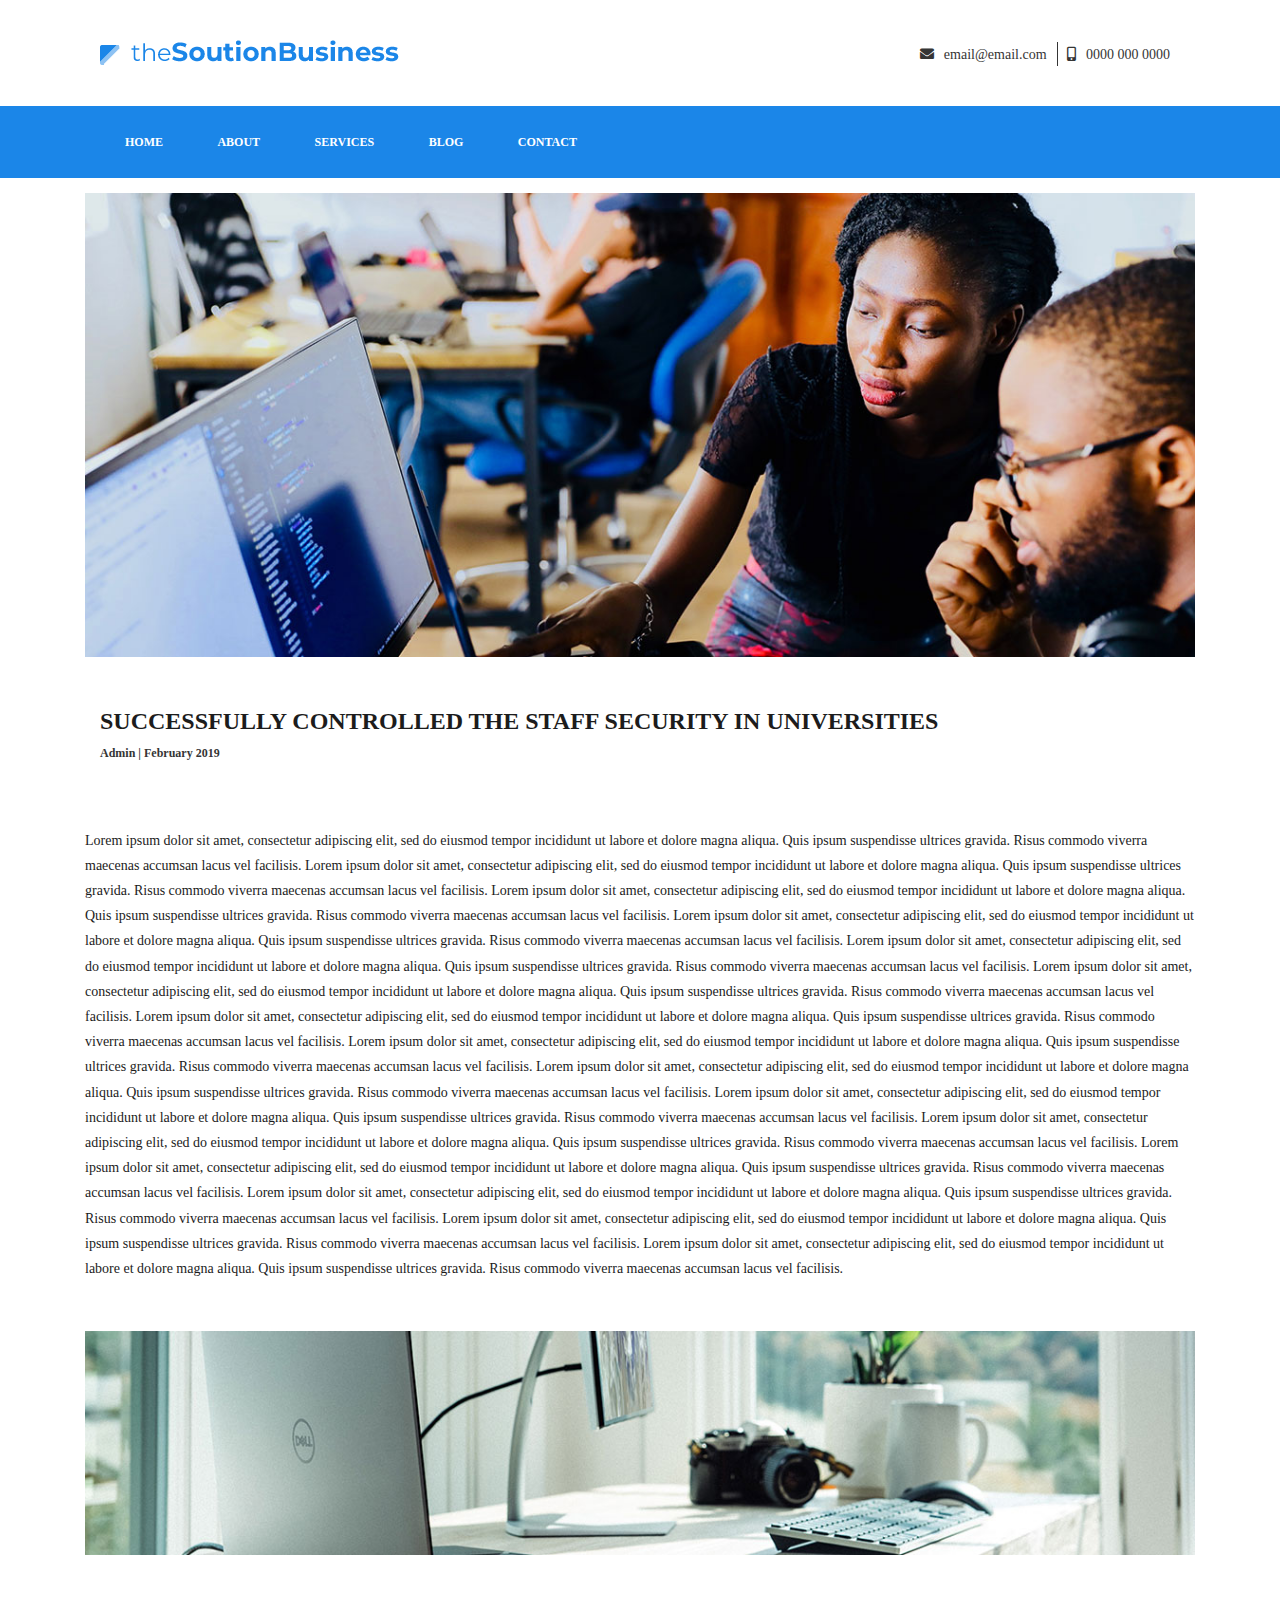
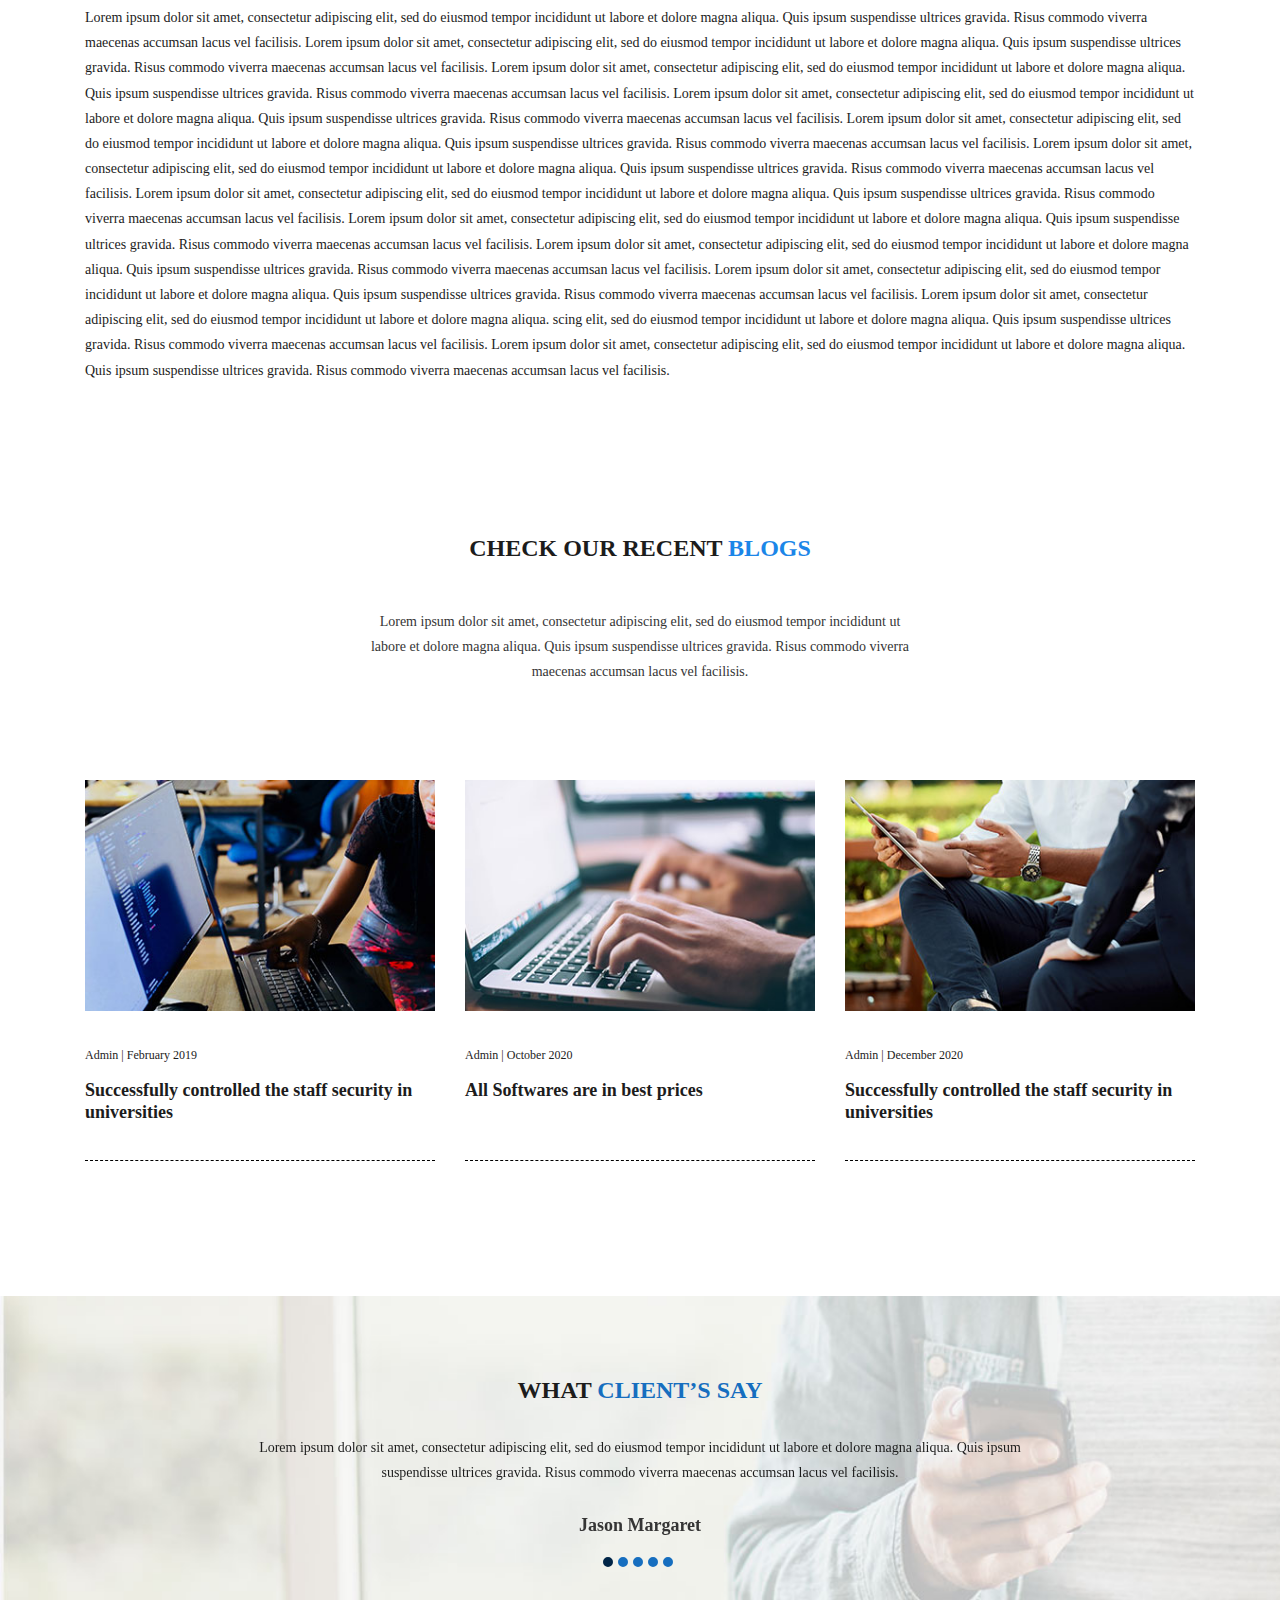
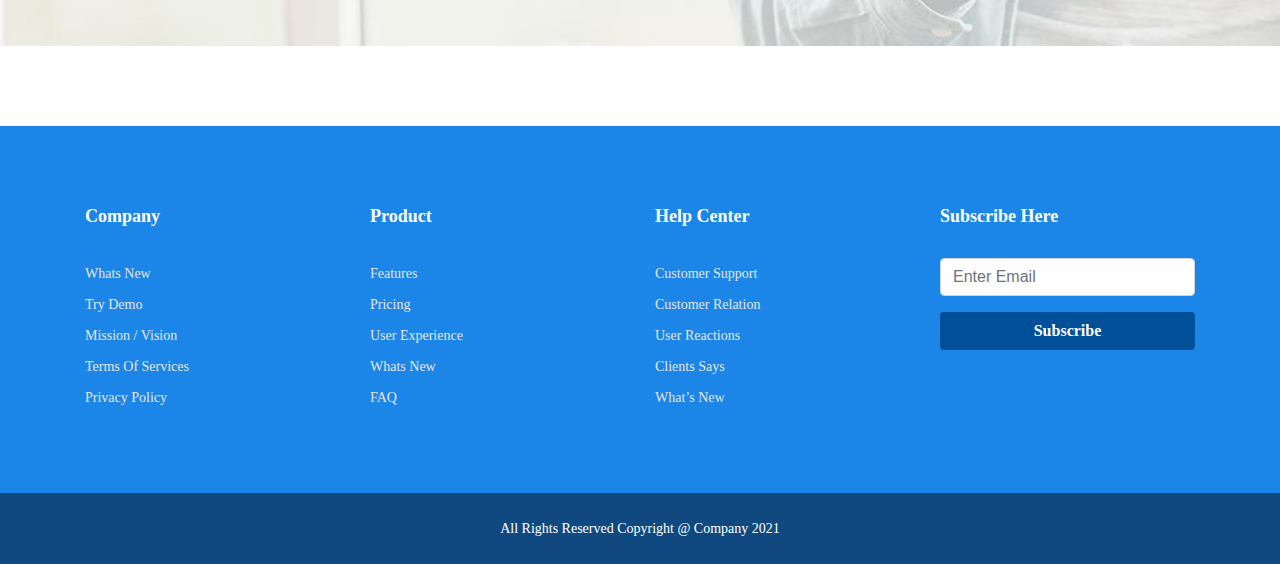
<file: blog-detail.html>
<!DOCTYPE html>
<html lang="en">
    <head>
        <meta charset="utf-8">
        <meta http-equiv="X-UA-Compatible" content="IE=edge">
        <meta name="viewport" content="width=device-width, initial-scale=1, shrink-to-fit=no">
        <meta name="description" content="">
        <meta name="author" content="">
        <title>the solution business  |  Blogs </title>
        <!-- Bootstrap core CSS -->
        <link href="bootstrap/css/bootstrap.css" rel="stylesheet">
        <link href="fontawesome-free-5.15.2-web/fontawesome-free-5.15.2-web/css/all.css" rel="stylesheet">
        <!-- Custom styles for this template -->
        <link href="customcss/style.css" rel="stylesheet">
		<!-------Carousel------>
		<link rel="stylesheet" href="customcss/owl.carousel.min.css">
    </head>
    <body>
        <header>
            <div class="logo-header">
                <div class="container">
                    <div class="row ml-0 mr-0">
                        <div class="col-md-6 col-sm-12"> 
                            <img src="images/logo1.png" alt="company_logo">
                        </div>
                        <div class="col-md-6">
                            <ul class="email_contact">
                                <li>
                                    <a href="#"><span><i class="fas fa fa-envelope"></i></span>email@email.com</a>
                                </li>
                                <li>
                                    <a href="#"><span><i class="fas fa fa-mobile-alt"></i></span>0000 000 0000</a>
                                </li>
                            </ul>                             
                        </div>
                    </div>
                </div>
            </div>
            <!---Small Screen menu--->
            <a href="javascript:" class="menu-toggle btn   btn-block"><i class="fas fa-bars"></i></a>
            <!---Small screen menu--->
            <div class="menu-header">
                <div class="container  ">
                    <div class="row ml-0 mr-0">
                        <div class="col-md-12">
                            <ul class="menu_list">
                                <li>
                                    <a href="index.html">Home</a>
                                </li>
                                <li>
                                    <a href="about.html">About</a>
                                </li>
                                <li>
                                    <a href="services.html">Services</a>
                                </li>
                                <li>
                                    <a href="blogs.html">Blog</a>
                                </li>
                                <li>
                                    <a href="contact.html">Contact</a>
                                </li>
                            </ul>                             
                        </div>
                    </div>
                </div>
            </div>
        </header>         
        <!--Header Section End -->
        <section class="blog-detail">
            <div class="container">
                <div class="row">
                    <div class="col-md-12">
                        <img src="images/blog-detail1.jpg" alt="blog image" class="img-fluid">                         
                    </div>
                </div>
				
				<div class="row blog-detail-head">
					<div class="col-md-12">
						<h3>
							Successfully controlled the staff security in universities
						</h3>
						<p>
							Admin   |   February 2019
						</p>
					</div>
				</div>
				
				<div class="row blog-detail-content">
					<p>
						Lorem ipsum dolor sit amet, consectetur adipiscing elit, sed do eiusmod tempor incididunt ut labore et dolore magna aliqua. Quis ipsum suspendisse ultrices gravida. Risus commodo viverra maecenas accumsan lacus vel facilisis. Lorem ipsum dolor sit amet, consectetur adipiscing elit, sed do eiusmod tempor incididunt ut labore et dolore magna aliqua. Quis ipsum suspendisse ultrices gravida. Risus commodo viverra maecenas accumsan lacus vel facilisis. Lorem ipsum dolor sit amet, consectetur adipiscing elit, sed do eiusmod tempor incididunt ut labore et dolore magna aliqua. Quis ipsum suspendisse ultrices gravida. Risus commodo viverra maecenas accumsan lacus vel facilisis. Lorem ipsum dolor sit amet, consectetur adipiscing elit, sed do eiusmod tempor incididunt ut labore et dolore magna aliqua. Quis ipsum suspendisse ultrices gravida. Risus commodo viverra maecenas accumsan lacus vel facilisis. Lorem ipsum dolor sit amet, consectetur adipiscing elit, sed do eiusmod tempor incididunt ut labore et dolore magna aliqua. Quis ipsum suspendisse ultrices gravida. Risus commodo viverra maecenas accumsan lacus vel facilisis. Lorem ipsum dolor sit amet, consectetur adipiscing elit, sed do eiusmod tempor incididunt ut labore et dolore magna aliqua. Quis ipsum suspendisse ultrices gravida. Risus commodo viverra maecenas accumsan lacus vel facilisis. Lorem ipsum dolor sit amet, consectetur adipiscing elit, sed do eiusmod tempor incididunt ut labore et dolore magna aliqua. Quis ipsum suspendisse ultrices gravida. Risus commodo viverra maecenas accumsan lacus vel facilisis. Lorem ipsum dolor sit amet, consectetur adipiscing elit, sed do eiusmod tempor incididunt ut labore et dolore magna aliqua. Quis ipsum suspendisse ultrices gravida. Risus commodo viverra maecenas accumsan lacus vel facilisis. Lorem ipsum dolor sit amet, consectetur adipiscing elit, sed do eiusmod tempor incididunt ut labore et dolore magna aliqua. Quis ipsum suspendisse ultrices gravida. Risus commodo viverra maecenas accumsan lacus vel facilisis. Lorem ipsum dolor sit amet, consectetur adipiscing elit, sed do eiusmod tempor incididunt ut labore et dolore magna aliqua. Quis ipsum suspendisse ultrices gravida. Risus commodo viverra maecenas accumsan lacus vel facilisis. Lorem ipsum dolor sit amet, consectetur adipiscing elit, sed do eiusmod tempor incididunt ut labore et dolore magna aliqua. Quis ipsum suspendisse ultrices gravida. Risus commodo viverra maecenas accumsan lacus vel facilisis. Lorem ipsum dolor sit amet, consectetur adipiscing elit, sed do eiusmod tempor incididunt ut labore et dolore magna aliqua. Quis ipsum suspendisse ultrices gravida. Risus commodo viverra maecenas accumsan lacus vel facilisis. Lorem ipsum dolor sit amet, consectetur adipiscing elit, sed do eiusmod tempor incididunt ut labore et dolore magna aliqua. Quis ipsum suspendisse ultrices gravida. Risus commodo viverra maecenas accumsan lacus vel facilisis. Lorem ipsum dolor sit amet, consectetur adipiscing elit, sed do eiusmod tempor incididunt ut labore et dolore magna aliqua. Quis ipsum suspendisse ultrices gravida. Risus commodo viverra maecenas accumsan lacus vel facilisis. Lorem ipsum dolor sit amet, consectetur adipiscing elit, sed do eiusmod tempor incididunt ut labore et dolore magna aliqua. Quis ipsum suspendisse ultrices gravida. Risus commodo viverra maecenas accumsan lacus vel facilisis. 
					</p>
					
					<img src="images/blog-detail1-inner1.jpg" alt="blog-image" class="img-fluid">
					
					<p>
						Lorem ipsum dolor sit amet, consectetur adipiscing elit, sed do eiusmod tempor incididunt ut labore et dolore magna aliqua. Quis ipsum suspendisse ultrices gravida. Risus commodo viverra maecenas accumsan lacus vel facilisis. Lorem ipsum dolor sit amet, consectetur adipiscing elit, sed do eiusmod tempor incididunt ut labore et dolore magna aliqua. Quis ipsum suspendisse ultrices gravida. Risus commodo viverra maecenas accumsan lacus vel facilisis. Lorem ipsum dolor sit amet, consectetur adipiscing elit, sed do eiusmod tempor incididunt ut labore et dolore magna aliqua. Quis ipsum suspendisse ultrices gravida. Risus commodo viverra maecenas accumsan lacus vel facilisis. Lorem ipsum dolor sit amet, consectetur adipiscing elit, sed do eiusmod tempor incididunt ut labore et dolore magna aliqua. Quis ipsum suspendisse ultrices gravida. Risus commodo viverra maecenas accumsan lacus vel facilisis. Lorem ipsum dolor sit amet, consectetur adipiscing elit, sed do eiusmod tempor incididunt ut labore et dolore magna aliqua. Quis ipsum suspendisse ultrices gravida. Risus commodo viverra maecenas accumsan lacus vel facilisis. Lorem ipsum dolor sit amet, consectetur adipiscing elit, sed do eiusmod tempor incididunt ut labore et dolore magna aliqua. Quis ipsum suspendisse ultrices gravida. Risus commodo viverra maecenas accumsan lacus vel facilisis. Lorem ipsum dolor sit amet, consectetur adipiscing elit, sed do eiusmod tempor incididunt ut labore et dolore magna aliqua. Quis ipsum suspendisse ultrices gravida. Risus commodo viverra maecenas accumsan lacus vel facilisis. Lorem ipsum dolor sit amet, consectetur adipiscing elit, sed do eiusmod tempor incididunt ut labore et dolore magna aliqua. Quis ipsum suspendisse ultrices gravida. Risus commodo viverra maecenas accumsan lacus vel facilisis. Lorem ipsum dolor sit amet, consectetur adipiscing elit, sed do eiusmod tempor incididunt ut labore et dolore magna aliqua. Quis ipsum suspendisse ultrices gravida. Risus commodo viverra maecenas accumsan lacus vel facilisis. Lorem ipsum dolor sit amet, consectetur adipiscing elit, sed do eiusmod tempor incididunt ut labore et dolore magna aliqua. Quis ipsum suspendisse ultrices gravida. Risus commodo viverra maecenas accumsan lacus vel facilisis. Lorem ipsum dolor sit amet, consectetur adipiscing elit, sed do eiusmod tempor incididunt ut labore et dolore magna aliqua. scing elit, sed do eiusmod tempor incididunt ut labore et dolore magna aliqua. Quis ipsum suspendisse ultrices gravida. Risus commodo viverra maecenas accumsan lacus vel facilisis. Lorem ipsum dolor sit amet, consectetur adipiscing elit, sed do eiusmod tempor incididunt ut labore et dolore magna aliqua. Quis ipsum suspendisse ultrices gravida. Risus commodo viverra maecenas accumsan lacus vel facilisis. 
					</p>
				</div>
				
				
            </div>
        </section>
        <!---Featured Area Section End--->
        
       
		<section class="blogs">
            <div class="container">
                <div class="row">
                    <div class="col-md-12"> 
                        <div class="blog-head">
                            <h4>
                                Check Our Recent <span>Blogs</span>
							</h4>
                            <p>
                                Lorem ipsum dolor sit amet, consectetur adipiscing elit, sed do eiusmod tempor incididunt ut labore et dolore magna aliqua. Quis ipsum suspendisse ultrices gravida. Risus commodo viverra maecenas accumsan lacus vel facilisis.  </p>
                        </div>
                    </div>
                </div>
				<!----Blog row 1 start----->
                <div class="blog-row2 row">
                    <div class="col-md-4"> 
                        <div class="blog-col">
                            <img src="images/blog1.jpg" class="img-fluid" alt="blog image">
                        </div>
                        <div class="blog-col-footer">
                            <p>
                                Admin   |   February 2019 </p>
                            <h6> <a href="#">
                                Successfully controlled the staff security in universities  </a> </h6>
                        </div>
                    </div>
                    <div class="col-md-4"> 
                        <div class="blog-col">
                            <img src="images/blog2.jpg" class="img-fluid" alt="blog image">
                        </div>
                        <div class="blog-col-footer">
                            <p>Admin   |  October 2020</p>
                            <h6><a href="#">All Softwares are in best prices</a></h6>
                        </div>
                    </div>
                    <div class="col-md-4"> 
                        <div class="blog-col">
                            <img src="images/blog3.jpg" class="img-fluid" alt="blog image">
                        </div>
                        <div class="blog-col-footer">
                            <p>Admin   |   December 2020</p>
                            <h6><a href="#">Successfully controlled the staff security in universities</a></h6>
                        </div>
                    </div>
                </div>
				
            </div>
        </section>
        <!-----Blog End ---->
	
        
		
		<section class="aboutp-clientsay blogsp-client-say"> 
			<div class="container">
				<div class="row ">
					<div class="col-md-12 ">
						<div class="aboutp-clientsay-head">
							 <h3>What <span>Client’s Say</span></h3> 
						</div>
					</div>
				</div>
				
				
				<div class="row carousel-row">
					<div class="col-md-12 owl-carousel">
						<div class="aboutp-clientsay-content">
							<p>Lorem ipsum dolor sit amet, consectetur adipiscing elit, sed do eiusmod tempor incididunt ut labore et dolore magna aliqua. Quis ipsum suspendisse ultrices gravida. Risus commodo viverra maecenas accumsan lacus vel facilisis. </p>
							<h6>Jason Margaret</h6>
						</div>
						
						<div class="aboutp-clientsay-content">
							<p>Lorem ipsum dolor sit amet, consectetur adipiscing elit, sed do eiusmod tempor incididunt ut labore et dolore magna aliqua.  </p>
							<h6>Jason Margaret</h6>
						</div>
						
						<div class="aboutp-clientsay-content">
							<p>Lorem ipsum dolor sit amet, consectetur adipiscing elit, sed do eiusmod tempor incididunt  </p>
							<h6>Jason Margaret</h6>
						</div>
						
						<div class="aboutp-clientsay-content">
							<p>Lorem ipsum dolor sit amet, consectetur adipiscing elit, sed do eiusmod tempor incididunt ut labore et dolore magna aliqua. Quis ipsum suspendisse ultrices gravida. Risus commodo viverra maecenas accumsan lacus vel facilisis, </p>
							<h6>Jason Margaret</h6>
						</div>
						
						<div class="aboutp-clientsay-content">
							<p>Lorem ipsum dolor sit amet, consectetur adipiscing elit, sed do eiusmod tempor incididunt ut labore et dolore magna aliqua. Quis ipsum suspendisse ultrices gravida. Risus commodo viverra maecenas accumsan lacus vel facilisis, </p>
							<h6>Jason Margaret</h6>
						</div>
						
						 
						
					</div>
				</div>
				
				
			</div>
		</section>
		<!-----Client Say End----->
		
        <footer class="footer">
            <div class="container">
                <div class="row footer-row1">
                    <div class="col-md-3"> 
                        <h6>
                            Company </h6>
                        <ul class="footer-links">
                            <li>
                                <a href="#">Whats New</a>
                            </li>
                            <li>
                                <a href="#">Try Demo</a>
                            </li>
                            <li>
                                <a href="#">Mission / Vision</a>
                            </li>
                            <li>
                                <a href="#">Terms Of Services</a>
                            </li>
                            <li>
                                <a href="#">Privacy Policy</a>
                            </li>
                        </ul>
                    </div>
                    <div class="col-md-3">
                        <h6>
                            Product</h6>
                        <ul class="footer-links">
                            <li>
                                <a href="#">Features</a>
                            </li>
                            <li>
                                <a href="#">Pricing</a>
                            </li>
                            <li>
                                <a href="#">User Experience</a>
                            </li>
                            <li>
                                <a href="#">Whats New</a>
                            </li>
                            <li>
                                <a href="#">FAQ</a>
                            </li>
                        </ul>
                    </div>
                    <div class="col-md-3"> 
                        <h6>
                            Help Center </h6>
                        <ul class="footer-links">
                            <li>
                                <a href="#">Customer Support</a>
                            </li>
                            <li>
                                <a href="#">Customer Relation</a>
                            </li>
                            <li>
                                <a href="#">User Reactions</a>
                            </li>
                            <li>
                                <a href="#">Clients Says</a>
                            </li>
                            <li>
                                <a href="#">What’s New</a>
                            </li>
                        </ul>
                    </div>
                    <div class="col-md-3"> 
                        <h6>
                            Subscribe Here </h6>
                        <ul class="footer-links">
                            <li>
                                <form action="#" method="post">
                                    <div class="form-group"> 
                                        <input type="email" class="form-control" id="formInput22" placeholder="Enter Email"> 
                                    </div>
                                    <div class="form-group"> 
                                        <input type="submit" class="form-control" id="" value="Subscribe"> 
                                    </div>
                                </form>
                            </li>
                        </ul>
                    </div>
                </div>
            </div>
        </footer>
        <!-------Footer End------>
        <section class="copyright">
            <div class="container">
                <div class=" row ml-0 mr-0">
                    <p>
                All Rights Reserved Copyright @ Company 2021 </p>
                </div>
            </div>
        </section>
        <!-- Bootstrap core JavaScript
    ================================================== -->
        <!-- Placed at the end of the document so the pages load faster -->
        <script src="assets/js/jquery.min.js"></script>
        <script src="assets/js/popper.js"></script>
        <script src="bootstrap/js/bootstrap.min.js"></script>
        <script src="js/jquery-3.5.1.min.js"></script>
        <script src="js/customjs.js"></script>
		<script src="js/owl.carousel.min.js"></script>
        
    </body>
</html>
</file>
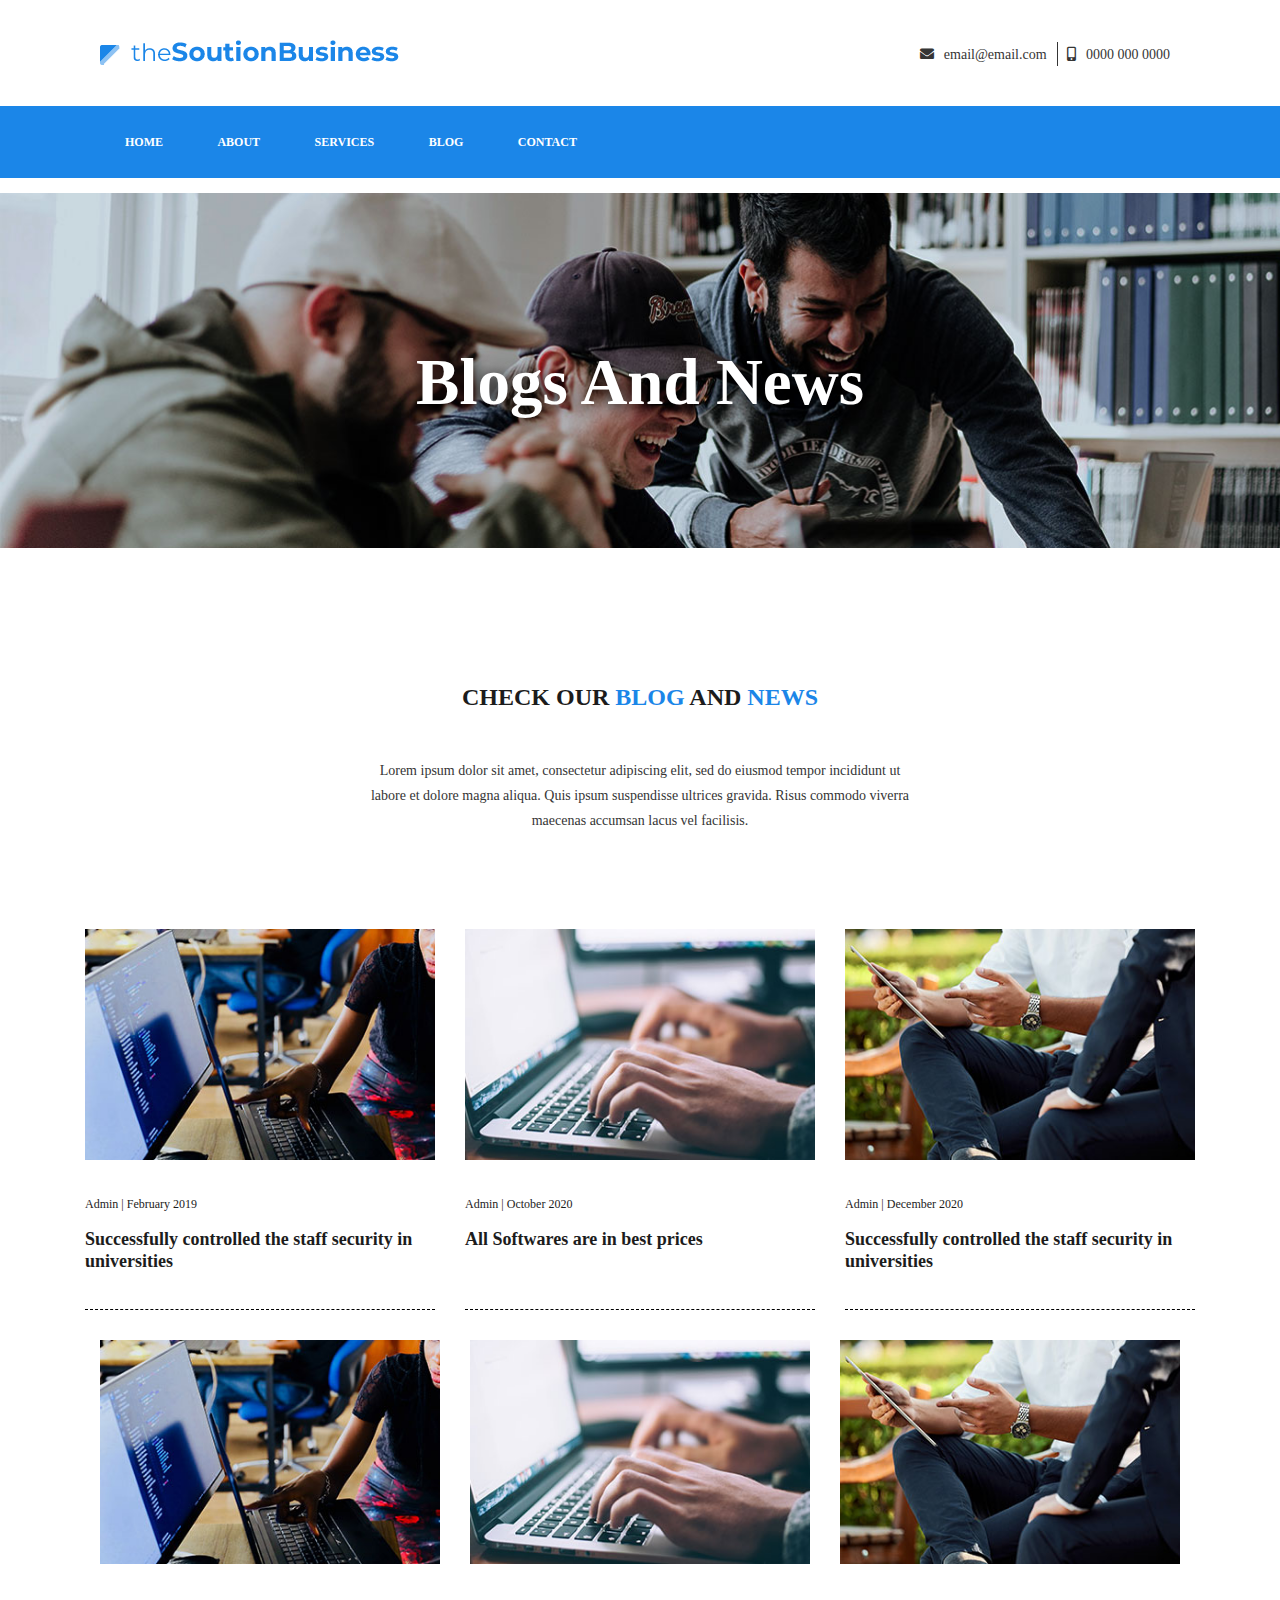
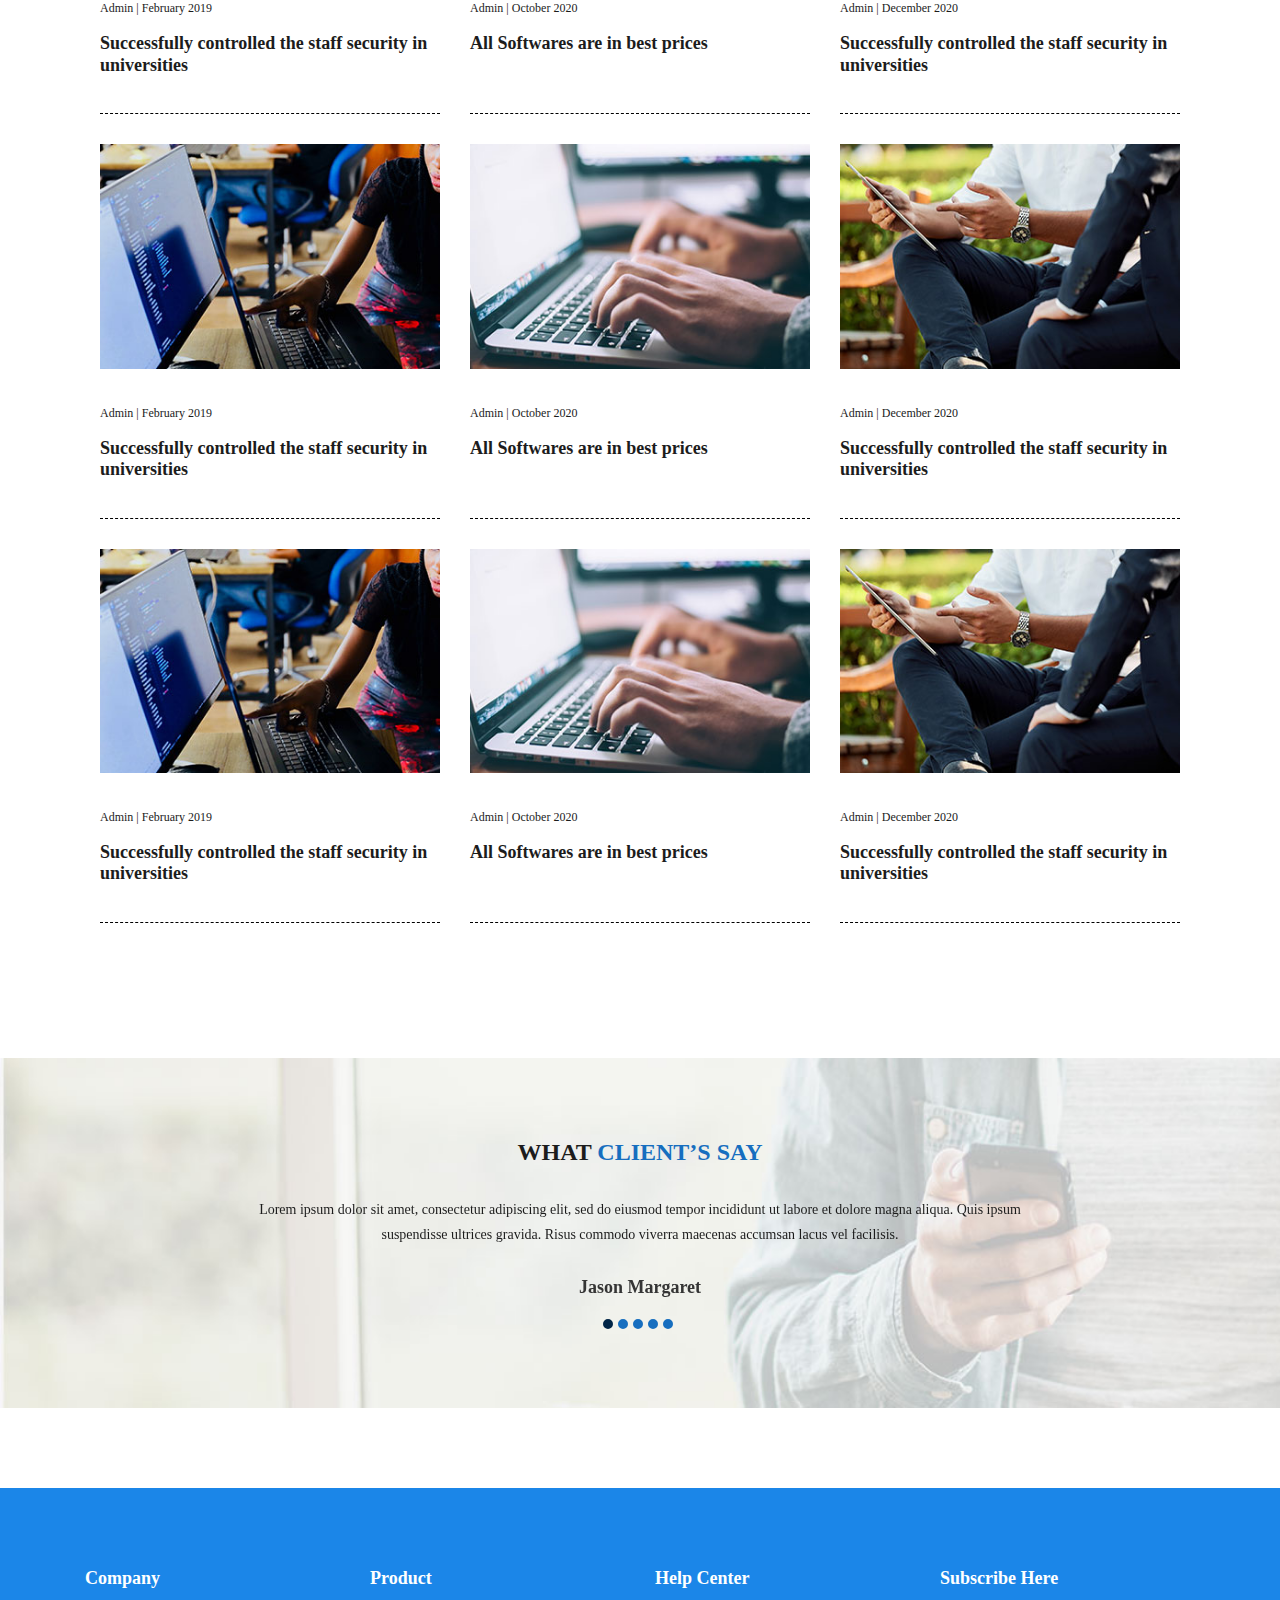
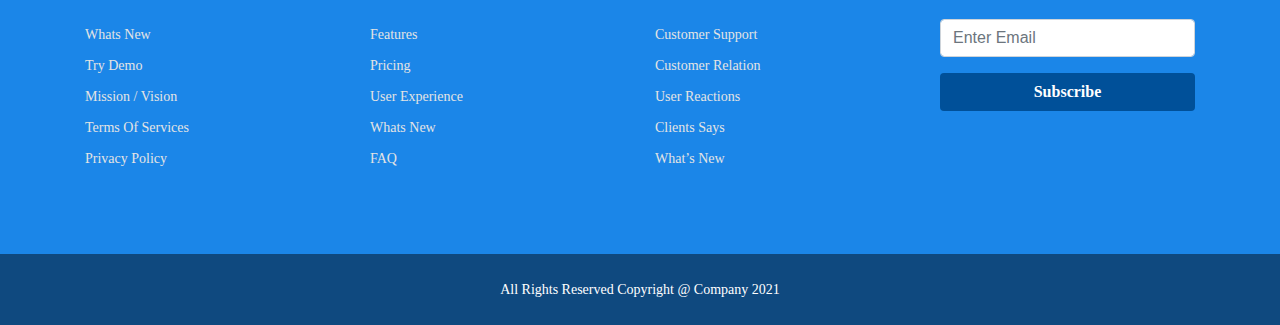
<file: blogs.html>
<!DOCTYPE html>
<html lang="en">
    <head>
        <meta charset="utf-8">
        <meta http-equiv="X-UA-Compatible" content="IE=edge">
        <meta name="viewport" content="width=device-width, initial-scale=1, shrink-to-fit=no">
        <meta name="description" content="">
        <meta name="author" content="">
        <title>the solution business  |  Blogs </title>
        <!-- Bootstrap core CSS -->
        <link href="bootstrap/css/bootstrap.css" rel="stylesheet">
        <link href="fontawesome-free-5.15.2-web/fontawesome-free-5.15.2-web/css/all.css" rel="stylesheet">
        <!-- Custom styles for this template -->
        <link href="customcss/style.css" rel="stylesheet">
		<!-------Carousel------>
		<link rel="stylesheet" href="customcss/owl.carousel.min.css">
    </head>
    <body>
        <header>
            <div class="logo-header">
                <div class="container">
                    <div class="row ml-0 mr-0">
                        <div class="col-md-6 col-sm-12"> 
                            <img src="images/logo1.png" alt="company_logo">
                        </div>
                        <div class="col-md-6">
                            <ul class="email_contact">
                                <li>
                                    <a href="#"><span><i class="fas fa fa-envelope"></i></span>email@email.com</a>
                                </li>
                                <li>
                                    <a href="#"><span><i class="fas fa fa-mobile-alt"></i></span>0000 000 0000</a>
                                </li>
                            </ul>                             
                        </div>
                    </div>
                </div>
            </div>
            <!---Small Screen menu--->
            <a href="javascript:" class="menu-toggle btn   btn-block"><i class="fas fa-bars"></i></a>
            <!---Small screen menu--->
            <div class="menu-header">
                <div class="container  ">
                    <div class="row ml-0 mr-0">
                        <div class="col-md-12">
                            <ul class="menu_list">
                                <li>
                                    <a href="index.html">Home</a>
                                </li>
                                <li>
                                    <a href="about.html">About</a>
                                </li>
                                <li>
                                    <a href="services.html">Services</a>
                                </li>
                                <li>
                                    <a href="blogs.html">Blog</a>
                                </li>
                                <li>
                                    <a href="contact.html">Contact</a>
                                </li>
                            </ul>                             
                        </div>
                    </div>
                </div>
            </div>
        </header>         
        <!--Header Section End -->
        <section class="aboutp-featured-area">
            <div class="container">
                <div class="row">
                    <div class="col-md-12">
                        <div class="featured-area-content">
                            <div class="featured-head ">
                                <h1>
                                Blogs And News </h1>
                            </div> 
                        </div>                         
                    </div>
                </div>
            </div>
        </section>
        <!---Featured Area Section End--->
        
       
		<section class="blogs">
            <div class="container">
                <div class="row">
                    <div class="col-md-12"> 
                        <div class="blog-head">
                            <h4>
                                Check Our <span>Blog</span> and <span>News</span> </h4>
                            <p>
                                Lorem ipsum dolor sit amet, consectetur adipiscing elit, sed do eiusmod tempor incididunt ut labore et dolore magna aliqua. Quis ipsum suspendisse ultrices gravida. Risus commodo viverra maecenas accumsan lacus vel facilisis.  </p>
                        </div>
                    </div>
                </div>
				<!----Blog row 1 start----->
                <div class="blog-row2 row">
                    <div class="col-md-4"> 
                        <div class="blog-col">
                            <img src="images/blog1.jpg" class="img-fluid" alt="blog image">
                        </div>
                        <div class="blog-col-footer">
                            <p>
                                Admin   |   February 2019 </p>
                            <h6> <a href="blog-detail.html">
                                Successfully controlled the staff security in universities  </a> </h6>
                        </div>
                    </div>
                    <div class="col-md-4"> 
                        <div class="blog-col">
                            <img src="images/blog2.jpg" class="img-fluid" alt="blog image">
                        </div>
                        <div class="blog-col-footer">
                            <p>Admin   |  October 2020</p>
                            <h6><a href="#">All Softwares are in best prices</a></h6>
                        </div>
                    </div>
                    <div class="col-md-4"> 
                        <div class="blog-col">
                            <img src="images/blog3.jpg" class="img-fluid" alt="blog image">
                        </div>
                        <div class="blog-col-footer">
                            <p>Admin   |   December 2020</p>
                            <h6><a href="#">Successfully controlled the staff security in universities</a></h6>
                        </div>
                    </div>
                </div>
				
				<!----Blog row 2 start----->
                <div class="blog-row2 blogsp-blog-row row">
                    <div class="col-md-4"> 
                        <div class="blog-col">
                            <img src="images/blog1.jpg" class="img-fluid" alt="blog image">
                        </div>
                        <div class="blog-col-footer">
                            <p>
                                Admin   |   February 2019 </p>
                            <h6> <a href="#">
                                Successfully controlled the staff security in universities  </a> </h6>
                        </div>
                    </div>
                    <div class="col-md-4"> 
                        <div class="blog-col">
                            <img src="images/blog2.jpg" class="img-fluid" alt="blog image">
                        </div>
                        <div class="blog-col-footer">
                            <p>Admin   |  October 2020</p>
                            <h6><a href="#">All Softwares are in best prices</a></h6>
                        </div>
                    </div>
                    <div class="col-md-4"> 
                        <div class="blog-col">
                            <img src="images/blog3.jpg" class="img-fluid" alt="blog image">
                        </div>
                        <div class="blog-col-footer">
                            <p>Admin   |   December 2020</p>
                            <h6><a href="#">Successfully controlled the staff security in universities</a></h6>
                        </div>
                    </div>
                </div>
				
				<!----Blog row 3 start----->
                <div class="blog-row2 blogsp-blog-row row">
                    <div class="col-md-4"> 
                        <div class="blog-col">
                            <img src="images/blog1.jpg" class="img-fluid" alt="blog image">
                        </div>
                        <div class="blog-col-footer">
                            <p>
                                Admin   |   February 2019 </p>
                            <h6> <a href="#">
                                Successfully controlled the staff security in universities  </a> </h6>
                        </div>
                    </div>
                    <div class="col-md-4"> 
                        <div class="blog-col">
                            <img src="images/blog2.jpg" class="img-fluid" alt="blog image">
                        </div>
                        <div class="blog-col-footer">
                            <p>Admin   |  October 2020</p>
                            <h6><a href="#">All Softwares are in best prices</a></h6>
                        </div>
                    </div>
                    <div class="col-md-4"> 
                        <div class="blog-col">
                            <img src="images/blog3.jpg" class="img-fluid" alt="blog image">
                        </div>
                        <div class="blog-col-footer">
                            <p>Admin   |   December 2020</p>
                            <h6><a href="#">Successfully controlled the staff security in universities</a></h6>
                        </div>
                    </div>
                </div>
				
				<!----Blog row 4 start----->
                <div class="blog-row2 blogsp-blog-row row">
                    <div class="col-md-4"> 
                        <div class="blog-col">
                            <img src="images/blog1.jpg" class="img-fluid" alt="blog image">
                        </div>
                        <div class="blog-col-footer">
                            <p>
                                Admin   |   February 2019 </p>
                            <h6> <a href="#">
                                Successfully controlled the staff security in universities  </a> </h6>
                        </div>
                    </div>
                    <div class="col-md-4"> 
                        <div class="blog-col">
                            <img src="images/blog2.jpg" class="img-fluid" alt="blog image">
                        </div>
                        <div class="blog-col-footer">
                            <p>Admin   |  October 2020</p>
                            <h6><a href="#">All Softwares are in best prices</a></h6>
                        </div>
                    </div>
                    <div class="col-md-4"> 
                        <div class="blog-col">
                            <img src="images/blog3.jpg" class="img-fluid" alt="blog image">
                        </div>
                        <div class="blog-col-footer">
                            <p>Admin   |   December 2020</p>
                            <h6><a href="#">Successfully controlled the staff security in universities</a></h6>
                        </div>
                    </div>
                </div>
				
				
            </div>
        </section>
        <!-----Blog End ---->
	
        
		
		<section class="aboutp-clientsay blogsp-client-say"> 
			<div class="container">
				<div class="row ">
					<div class="col-md-12 ">
						<div class="aboutp-clientsay-head">
							 <h3>What <span>Client’s Say</span></h3> 
						</div>
					</div>
				</div>
				
				
				<div class="row carousel-row">
					<div class="col-md-12 owl-carousel">
						<div class="aboutp-clientsay-content">
							<p>Lorem ipsum dolor sit amet, consectetur adipiscing elit, sed do eiusmod tempor incididunt ut labore et dolore magna aliqua. Quis ipsum suspendisse ultrices gravida. Risus commodo viverra maecenas accumsan lacus vel facilisis. </p>
							<h6>Jason Margaret</h6>
						</div>
						
						<div class="aboutp-clientsay-content">
							<p>Lorem ipsum dolor sit amet, consectetur adipiscing elit, sed do eiusmod tempor incididunt ut labore et dolore magna aliqua.  </p>
							<h6>Jason Margaret</h6>
						</div>
						
						<div class="aboutp-clientsay-content">
							<p>Lorem ipsum dolor sit amet, consectetur adipiscing elit, sed do eiusmod tempor incididunt  </p>
							<h6>Jason Margaret</h6>
						</div>
						
						<div class="aboutp-clientsay-content">
							<p>Lorem ipsum dolor sit amet, consectetur adipiscing elit, sed do eiusmod tempor incididunt ut labore et dolore magna aliqua. Quis ipsum suspendisse ultrices gravida. Risus commodo viverra maecenas accumsan lacus vel facilisis, </p>
							<h6>Jason Margaret</h6>
						</div>
						
						<div class="aboutp-clientsay-content">
							<p>Lorem ipsum dolor sit amet, consectetur adipiscing elit, sed do eiusmod tempor incididunt ut labore et dolore magna aliqua. Quis ipsum suspendisse ultrices gravida. Risus commodo viverra maecenas accumsan lacus vel facilisis, </p>
							<h6>Jason Margaret</h6>
						</div>
						
						 
						
					</div>
				</div>
				
				
			</div>
		</section>
		<!-----Client Say End----->
		
        <footer class="footer">
            <div class="container">
                <div class="row footer-row1">
                    <div class="col-md-3"> 
                        <h6>
                            Company </h6>
                        <ul class="footer-links">
                            <li>
                                <a href="#">Whats New</a>
                            </li>
                            <li>
                                <a href="#">Try Demo</a>
                            </li>
                            <li>
                                <a href="#">Mission / Vision</a>
                            </li>
                            <li>
                                <a href="#">Terms Of Services</a>
                            </li>
                            <li>
                                <a href="#">Privacy Policy</a>
                            </li>
                        </ul>
                    </div>
                    <div class="col-md-3">
                        <h6>
                            Product</h6>
                        <ul class="footer-links">
                            <li>
                                <a href="#">Features</a>
                            </li>
                            <li>
                                <a href="#">Pricing</a>
                            </li>
                            <li>
                                <a href="#">User Experience</a>
                            </li>
                            <li>
                                <a href="#">Whats New</a>
                            </li>
                            <li>
                                <a href="#">FAQ</a>
                            </li>
                        </ul>
                    </div>
                    <div class="col-md-3"> 
                        <h6>
                            Help Center </h6>
                        <ul class="footer-links">
                            <li>
                                <a href="#">Customer Support</a>
                            </li>
                            <li>
                                <a href="#">Customer Relation</a>
                            </li>
                            <li>
                                <a href="#">User Reactions</a>
                            </li>
                            <li>
                                <a href="#">Clients Says</a>
                            </li>
                            <li>
                                <a href="#">What’s New</a>
                            </li>
                        </ul>
                    </div>
                    <div class="col-md-3"> 
                        <h6>
                            Subscribe Here </h6>
                        <ul class="footer-links">
                            <li>
                                <form action="#" method="post">
                                    <div class="form-group"> 
                                        <input type="email" class="form-control" id="formInput22" placeholder="Enter Email"> 
                                    </div>
                                    <div class="form-group"> 
                                        <input type="submit" class="form-control" id="" value="Subscribe"> 
                                    </div>
                                </form>
                            </li>
                        </ul>
                    </div>
                </div>
            </div>
        </footer>
        <!-------Footer End------>
        <section class="copyright">
            <div class="container">
                <div class=" row ml-0 mr-0">
                    <p>
                All Rights Reserved Copyright @ Company 2021 </p>
                </div>
            </div>
        </section>
        <!-- Bootstrap core JavaScript
    ================================================== -->
        <!-- Placed at the end of the document so the pages load faster -->
        <script src="assets/js/jquery.min.js"></script>
        <script src="assets/js/popper.js"></script>
        <script src="bootstrap/js/bootstrap.min.js"></script>
        <script src="js/jquery-3.5.1.min.js"></script>
        <script src="js/customjs.js"></script>
		<script src="js/owl.carousel.min.js"></script>
        
    </body>
</html>
</file>
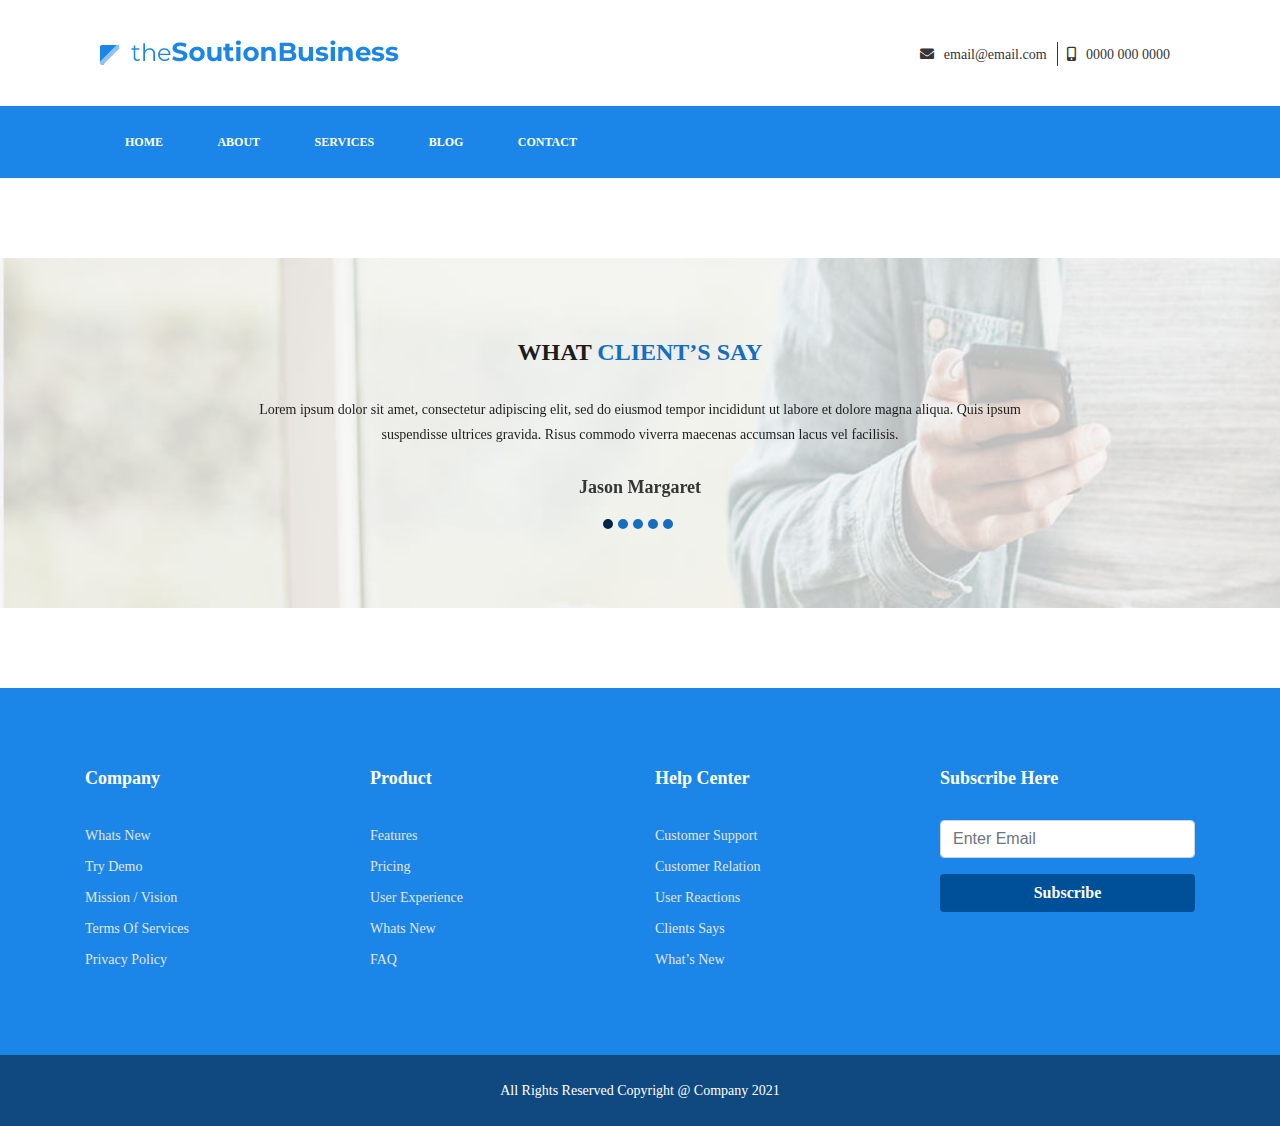
<file: client-says.html>
<!DOCTYPE html>
<html lang="en">
    <head>
        <meta charset="utf-8">
        <meta http-equiv="X-UA-Compatible" content="IE=edge">
        <meta name="viewport" content="width=device-width, initial-scale=1, shrink-to-fit=no">
        <meta name="description" content="">
        <meta name="author" content="">
        <title>the solution business  |  Services </title>
        <!-- Bootstrap core CSS -->
        <link href="bootstrap/css/bootstrap.css" rel="stylesheet">
        <link href="fontawesome-free-5.15.2-web/fontawesome-free-5.15.2-web/css/all.css" rel="stylesheet">
        <!-- Custom styles for this template -->
        <link href="customcss/style.css" rel="stylesheet">
		<!-------Carousel------>
		<link rel="stylesheet" href="customcss/owl.carousel.min.css">
    </head>
    <body>
        <header>
            <div class="logo-header">
                <div class="container">
                    <div class="row ml-0 mr-0">
                        <div class="col-md-6 col-sm-12"> 
                            <img src="images/logo1.png" alt="company_logo">
                        </div>
                        <div class="col-md-6">
                            <ul class="email_contact">
                                <li>
                                    <a href="#"><span><i class="fas fa fa-envelope"></i></span>email@email.com</a>
                                </li>
                                <li>
                                    <a href="#"><span><i class="fas fa fa-mobile-alt"></i></span>0000 000 0000</a>
                                </li>
                            </ul>                             
                        </div>
                    </div>
                </div>
            </div>
            <!---Small Screen menu--->
            <a href="javascript:" class="menu-toggle btn   btn-block"><i class="fas fa-bars"></i></a>
            <!---Small screen menu--->
            <div class="menu-header">
                <div class="container  ">
                    <div class="row ml-0 mr-0">
                        <div class="col-md-12">
                            <ul class="menu_list">
                                <li>
                                    <a href="index.html">Home</a>
                                </li>
                                <li>
                                    <a href="about.html">About</a>
                                </li>
                                <li>
                                    <a href="services.html">Services</a>
                                </li>
                                <li>
                                    <a href="blogs.html">Blog</a>
                                </li>
                                <li>
                                    <a href="contact.html">Contact</a>
                                </li>
                            </ul>                             
                        </div>
                    </div>
                </div>
            </div>
        </header>         
        <!--Header Section End -->
        
        <!----Experience End----->
	
        
		
		<section class="aboutp-clientsay"> 
			<div class="container">
				<div class="row ">
					<div class="col-md-12 ">
						<div class="aboutp-clientsay-head">
							 <h3>What <span>Client’s Say</span></h3> 
						</div>
					</div>
				</div>
				
				
				<div class="row carousel-row">
					<div class="col-md-12 owl-carousel">
						<div class="aboutp-clientsay-content">
							<p>Lorem ipsum dolor sit amet, consectetur adipiscing elit, sed do eiusmod tempor incididunt ut labore et dolore magna aliqua. Quis ipsum suspendisse ultrices gravida. Risus commodo viverra maecenas accumsan lacus vel facilisis. </p>
							<h6>Jason Margaret</h6>
						</div>
						
						<div class="aboutp-clientsay-content">
							<p>Lorem ipsum dolor sit amet, consectetur adipiscing elit, sed do eiusmod tempor incididunt ut labore et dolore magna aliqua.  </p>
							<h6>Jason Margaret</h6>
						</div>
						
						<div class="aboutp-clientsay-content">
							<p>Lorem ipsum dolor sit amet, consectetur adipiscing elit, sed do eiusmod tempor incididunt  </p>
							<h6>Jason Margaret</h6>
						</div>
						
						<div class="aboutp-clientsay-content">
							<p>Lorem ipsum dolor sit amet, consectetur adipiscing elit, sed do eiusmod tempor incididunt ut labore et dolore magna aliqua. Quis ipsum suspendisse ultrices gravida. Risus commodo viverra maecenas accumsan lacus vel facilisis, </p>
							<h6>Jason Margaret</h6>
						</div>
						
						<div class="aboutp-clientsay-content">
							<p>Lorem ipsum dolor sit amet, consectetur adipiscing elit, sed do eiusmod tempor incididunt ut labore et dolore magna aliqua. Quis ipsum suspendisse ultrices gravida. Risus commodo viverra maecenas accumsan lacus vel facilisis, </p>
							<h6>Jason Margaret</h6>
						</div>
						
						 
						
					</div>
				</div>
				
				
			</div>
		</section>
		<!-----Client Say End----->
		
        <footer class="footer">
            <div class="container">
                <div class="row footer-row1">
                    <div class="col-md-3"> 
                        <h6>
                            Company </h6>
                        <ul class="footer-links">
                            <li>
                                <a href="#">Whats New</a>
                            </li>
                            <li>
                                <a href="#">Try Demo</a>
                            </li>
                            <li>
                                <a href="#">Mission / Vision</a>
                            </li>
                            <li>
                                <a href="#">Terms Of Services</a>
                            </li>
                            <li>
                                <a href="#">Privacy Policy</a>
                            </li>
                        </ul>
                    </div>
                    <div class="col-md-3">
                        <h6>
                            Product</h6>
                        <ul class="footer-links">
                            <li>
                                <a href="#">Features</a>
                            </li>
                            <li>
                                <a href="#">Pricing</a>
                            </li>
                            <li>
                                <a href="#">User Experience</a>
                            </li>
                            <li>
                                <a href="#">Whats New</a>
                            </li>
                            <li>
                                <a href="#">FAQ</a>
                            </li>
                        </ul>
                    </div>
                    <div class="col-md-3"> 
                        <h6>
                            Help Center </h6>
                        <ul class="footer-links">
                            <li>
                                <a href="#">Customer Support</a>
                            </li>
                            <li>
                                <a href="#">Customer Relation</a>
                            </li>
                            <li>
                                <a href="#">User Reactions</a>
                            </li>
                            <li>
                                <a href="#">Clients Says</a>
                            </li>
                            <li>
                                <a href="#">What’s New</a>
                            </li>
                        </ul>
                    </div>
                    <div class="col-md-3"> 
                        <h6>
                            Subscribe Here </h6>
                        <ul class="footer-links">
                            <li>
                                <form action="#" method="post">
                                    <div class="form-group"> 
                                        <input type="email" class="form-control" id="formInput22" placeholder="Enter Email"> 
                                    </div>
                                    <div class="form-group"> 
                                        <input type="submit" class="form-control" id="" value="Subscribe"> 
                                    </div>
                                </form>
                            </li>
                        </ul>
                    </div>
                </div>
            </div>
        </footer>
        <!-------Footer End------>
        <section class="copyright">
            <div class="container">
                <div class=" row ml-0 mr-0">
                    <p>
                All Rights Reserved Copyright @ Company 2021 </p>
                </div>
            </div>
        </section>
        <!-- Bootstrap core JavaScript
    ================================================== -->
        <!-- Placed at the end of the document so the pages load faster -->
        <script src="assets/js/jquery.min.js"></script>
        <script src="assets/js/popper.js"></script>
        <script src="bootstrap/js/bootstrap.min.js"></script>
        <script src="js/jquery-3.5.1.min.js"></script>
        <script src="js/customjs.js"></script>
		<script src="js/owl.carousel.min.js"></script>
        
    </body>
</html>
</file>
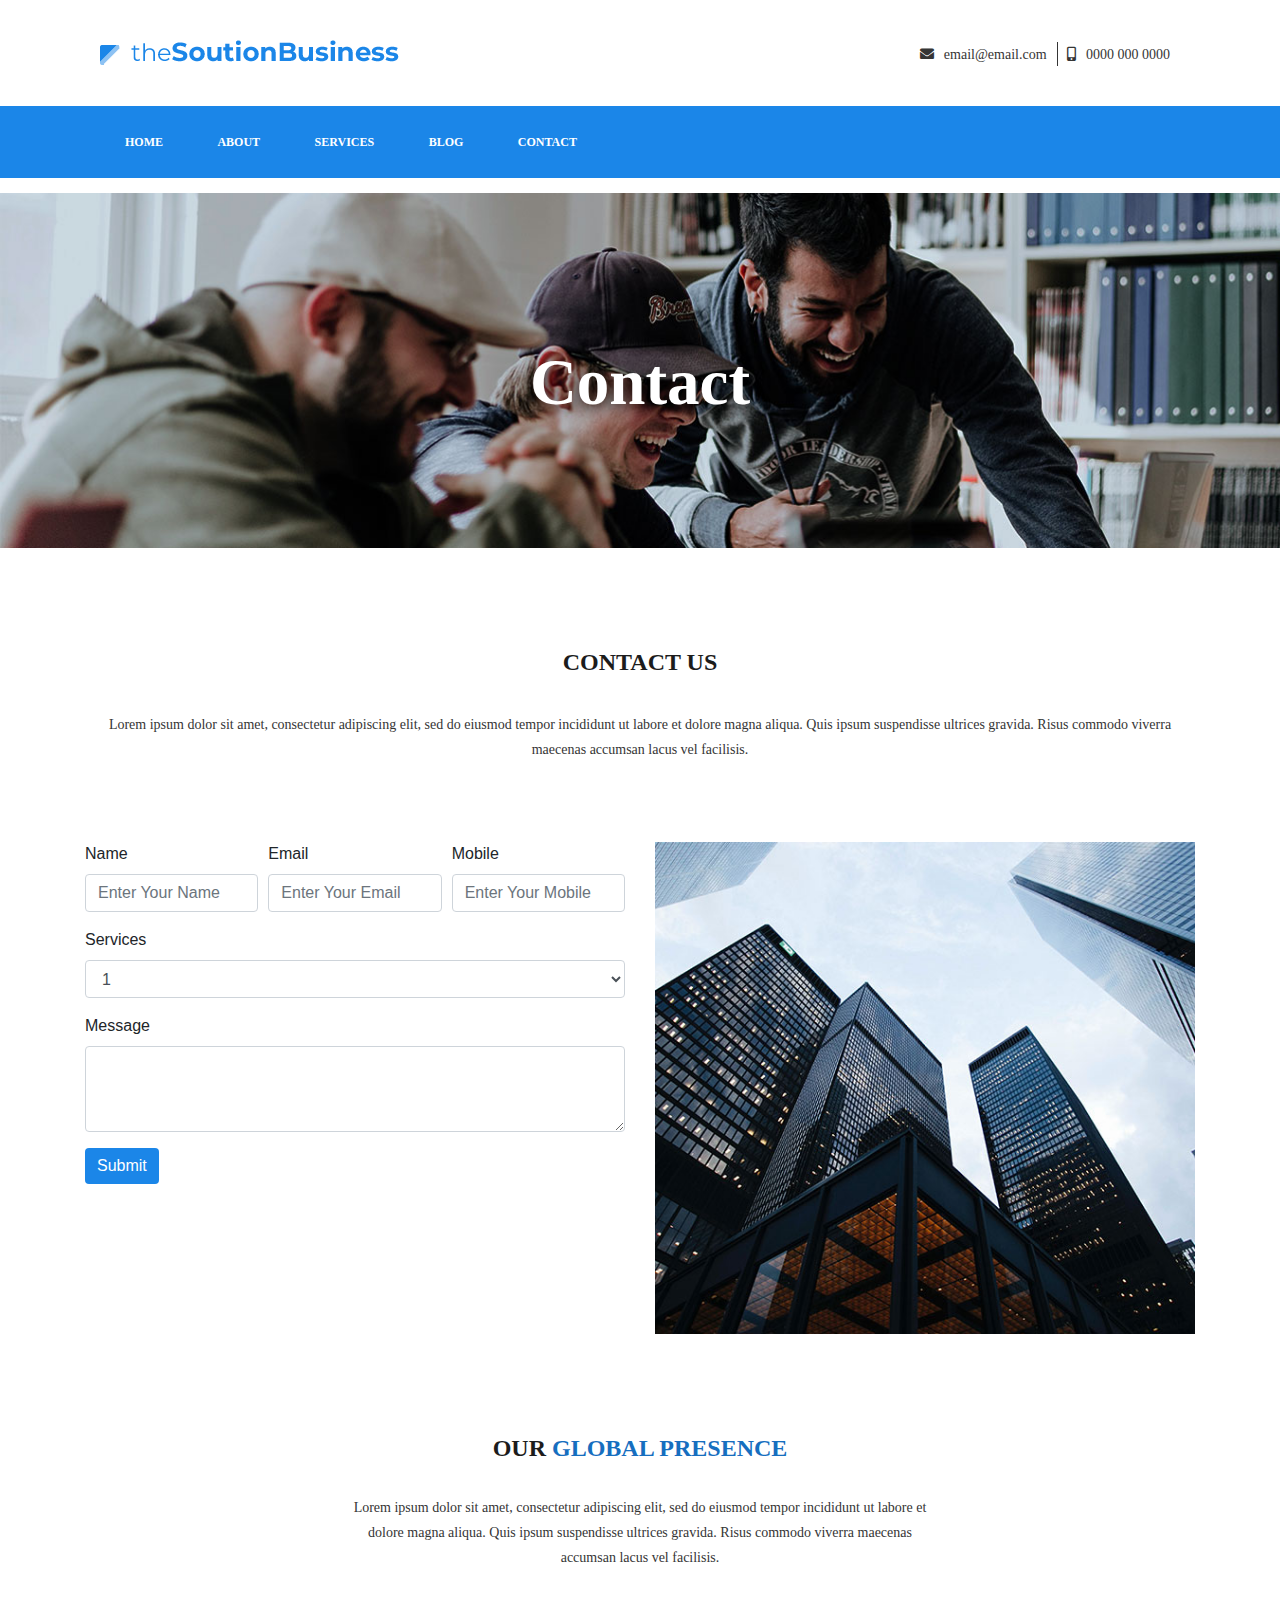
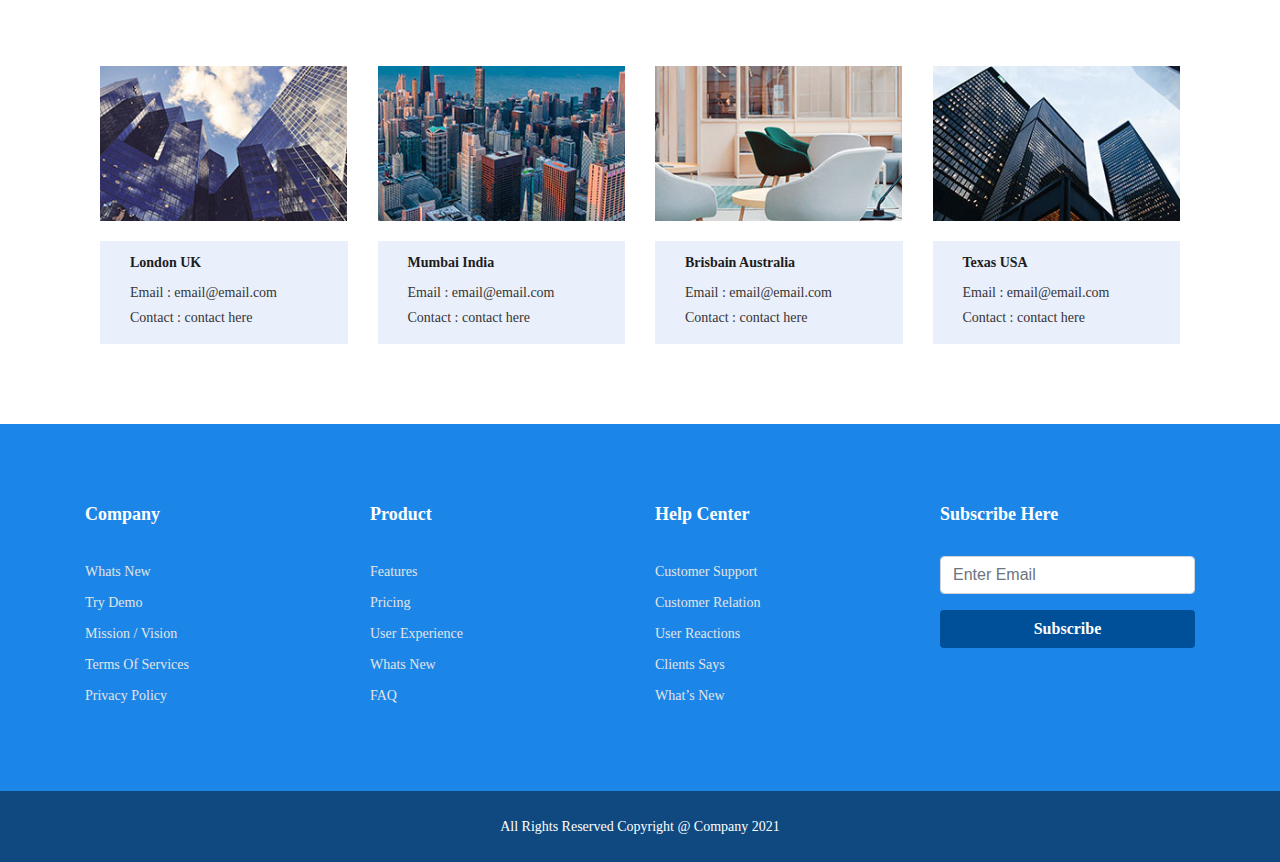
<file: contact.html>
<!DOCTYPE html>
<html lang="en">
    <head>
        <meta charset="utf-8">
        <meta http-equiv="X-UA-Compatible" content="IE=edge">
        <meta name="viewport" content="width=device-width, initial-scale=1, shrink-to-fit=no">
        <meta name="description" content="">
        <meta name="author" content="">
        <title>the solution business  |  Blogs </title>
        <!-- Bootstrap core CSS -->
        <link href="bootstrap/css/bootstrap.css" rel="stylesheet">
        <link href="fontawesome-free-5.15.2-web/fontawesome-free-5.15.2-web/css/all.css" rel="stylesheet">
        <!-- Custom styles for this template -->
        <link href="customcss/style.css" rel="stylesheet">
		<!-------Carousel------>
		<link rel="stylesheet" href="customcss/owl.carousel.min.css">
    </head>
    <body>
        <header>
            <div class="logo-header">
                <div class="container">
                    <div class="row ml-0 mr-0">
                        <div class="col-md-6 col-sm-12"> 
                            <img src="images/logo1.png" alt="company_logo">
                        </div>
                        <div class="col-md-6">
                            <ul class="email_contact">
                                <li>
                                    <a href="#"><span><i class="fas fa fa-envelope"></i></span>email@email.com</a>
                                </li>
                                <li>
                                    <a href="#"><span><i class="fas fa fa-mobile-alt"></i></span>0000 000 0000</a>
                                </li>
                            </ul>                             
                        </div>
                    </div>
                </div>
            </div>
            <!---Small Screen menu--->
            <a href="javascript:" class="menu-toggle btn   btn-block"><i class="fas fa-bars"></i></a>
            <!---Small screen menu--->
            <div class="menu-header">
                <div class="container  ">
                    <div class="row ml-0 mr-0">
                        <div class="col-md-12">
                            <ul class="menu_list">
                                <li>
                                    <a href="index.html">Home</a>
                                </li>
                                <li>
                                    <a href="about.html">About</a>
                                </li>
                                <li>
                                    <a href="services.html">Services</a>
                                </li>
                                <li>
                                    <a href="blogs.html">Blog</a>
                                </li>
                                <li>
                                    <a href="contact.html">Contact</a>
                                </li>
                            </ul>                             
                        </div>
                    </div>
                </div>
            </div>
        </header>         
        <!--Header Section End -->
        <section class="aboutp-featured-area">
            <div class="container">
                <div class="row">
                    <div class="col-md-12">
                        <div class="featured-area-content">
                            <div class="featured-head ">
                                <h1>
                                Contact </h1>
                            </div> 
                        </div>                         
                    </div>
                </div>
            </div>
        </section>
        <!---Featured Area Section End--->
        
		
		<section class="contactp-contact">
			<div class="container">
				<div class="row">
					<div class="col-md-12">
						<div class="contact-head">
							<h3>Contact Us</h3>
							<p>Lorem ipsum dolor sit amet, consectetur adipiscing elit, sed do eiusmod tempor incididunt ut labore et dolore magna aliqua. Quis ipsum suspendisse ultrices gravida. Risus commodo viverra maecenas accumsan lacus vel facilisis. </p>
						</div>
					</div>
				</div>
				
				<div class="row">
					<div class="col-md-6">
						<form action="#" method="post">
							<div class="row form-row">
								<div class="col-md-4">
									<div class="form-group">
									<label for="formInput01">Name</label>   
									<input type="text" id="formInput01" class="form-control" placeholder="Enter Your Name">
									</div>
								</div>
								<div class="col-md-4">
									<div class="form-group">
									<label for="formInput02">Email</label>
									<input type="text" id="formInput02" class="form-control" placeholder="Enter Your Email">
									</div>
								</div>
								<div class="col-md-4">
									<div class="form-group">
									<label for="formInput03">Mobile</label>
									<input type="text" id="formInput03" class="form-control" placeholder="Enter Your Mobile ">
									</div>
								</div>
							</div>
							<div class="row form-row">
								<div class="col-md-12">
									<div class="form-group">
									<label for="formInput04">Services</label>
									<select id="formInput04" class="form-control"> 
										<option>1</option>                             

										<option>2</option>                             

										<option>3</option>                             
									</select>   
									</div>
								</div>
							</div>
							<div class="row form-row">
								<div class="col-md-12">
									<div class="form-group"> 
                        				<label for="formInput05">Message</label>
                        				<textarea class="form-control" rows="3" id="formInput05"></textarea> 
                   				   </div>      
								</div>
							</div>
							<div class="row form-row">
								<div class="col-md-12">
									<div class="form-group">
										<a href="#" class="btn btn-success ">Submit</a>
									</div>
								</div>
							</div>
					  </form>
				   </div>
					<div class="col-md-6">
						<img src="images/contactp-1.jpg" alt="contact image" class="img-fluid">
					</div>
				</div>
				
			</div>	
		</section>
		
		<section class="global-presence">
			<div class="container">
				<div class="row">
					<div class="col-md-12">
						<div class="global-content">
							<h3>
								Our <span>Global Presence</span>
							</h3>
							<p>
								Lorem ipsum dolor sit amet, consectetur adipiscing elit, sed do eiusmod tempor incididunt ut labore et dolore magna aliqua. Quis ipsum suspendisse ultrices gravida. Risus commodo viverra maecenas accumsan lacus vel facilisis. 
							</p>
						</div>						
					</div>
				</div>
				
				<div class="row global-row">
					<div class="col-md-3">
						<div class="global-col">
							<img src="images/globalpresence-1.jpg" class="img-fluid" alt="global 1">
							<div class="global-col-foot">
								<h6>London UK</h6>
								<p>Email : email@email.com</p>
								<p>Contact : contact here </p>
							</div>
						</div>
					</div>
					
					<div class="col-md-3">
						<div class="global-col">
						  <img src="images/globalpresence-2.jpg" class="img-fluid" alt="global 1">
							<div class="global-col-foot">
								<h6>Mumbai India</h6>
								<p>Email : email@email.com</p>
								<p>Contact : contact here </p>
						  </div>
						</div>
					</div>
					
					<div class="col-md-3">
						<div class="global-col">
						  <img src="images/globalpresence-4.jpg" class="img-fluid" alt="global 1">
							<div class="global-col-foot">
								<h6>Brisbain Australia</h6>
								<p>Email : email@email.com</p>
								<p>Contact : contact here </p>
						  </div>
						</div>
					</div>
					
					<div class="col-md-3">
						<div class="global-col">
						  <img src="images/globalpresence-3.jpg" class="img-fluid" alt="global 1">
							<div class="global-col-foot">
								<h6>Texas USA</h6>
								<p>Email : email@email.com</p>
								<p>Contact : contact here </p>
						  </div>
						</div>
					</div>
					
				</div>
				
			</div>	
		</section>
		
        <footer class="footer">
            <div class="container">
                <div class="row footer-row1">
                    <div class="col-md-3"> 
                        <h6>
                            Company </h6>
                        <ul class="footer-links">
                            <li>
                                <a href="#">Whats New</a>
                            </li>
                            <li>
                                <a href="#">Try Demo</a>
                            </li>
                            <li>
                                <a href="#">Mission / Vision</a>
                            </li>
                            <li>
                                <a href="#">Terms Of Services</a>
                            </li>
                            <li>
                                <a href="#">Privacy Policy</a>
                            </li>
                        </ul>
                    </div>
                    <div class="col-md-3">
                        <h6>
                            Product</h6>
                        <ul class="footer-links">
                            <li>
                                <a href="#">Features</a>
                            </li>
                            <li>
                                <a href="#">Pricing</a>
                            </li>
                            <li>
                                <a href="#">User Experience</a>
                            </li>
                            <li>
                                <a href="#">Whats New</a>
                            </li>
                            <li>
                                <a href="#">FAQ</a>
                            </li>
                        </ul>
                    </div>
                    <div class="col-md-3"> 
                        <h6>
                            Help Center </h6>
                        <ul class="footer-links">
                            <li>
                                <a href="#">Customer Support</a>
                            </li>
                            <li>
                                <a href="#">Customer Relation</a>
                            </li>
                            <li>
                                <a href="#">User Reactions</a>
                            </li>
                            <li>
                                <a href="#">Clients Says</a>
                            </li>
                            <li>
                                <a href="#">What’s New</a>
                            </li>
                        </ul>
                    </div>
                    <div class="col-md-3"> 
                        <h6>
                            Subscribe Here </h6>
                        <ul class="footer-links">
                            <li>
                                <form action="#" method="post">
                                    <div class="form-group"> 
                                        <input type="email" class="form-control" id="formInput22" placeholder="Enter Email"> 
                                    </div>
                                    <div class="form-group"> 
                                        <input type="submit" class="form-control" id="" value="Subscribe"> 
                                    </div>
                                </form>
                            </li>
                        </ul>
                    </div>
                </div>
            </div>
        </footer>
        <!-------Footer End------>
        <section class="copyright">
            <div class="container">
                <div class=" row ml-0 mr-0">
                    <p>
                All Rights Reserved Copyright @ Company 2021 </p>
                </div>
            </div>
        </section>
        <!-- Bootstrap core JavaScript
    ================================================== -->
        <!-- Placed at the end of the document so the pages load faster -->
        <script src="assets/js/jquery.min.js"></script>
        <script src="assets/js/popper.js"></script>
        <script src="bootstrap/js/bootstrap.min.js"></script>
        <script src="js/jquery-3.5.1.min.js"></script>
        <script src="js/customjs.js"></script>
		<script src="js/owl.carousel.min.js"></script>
        
    </body>
</html>
</file>
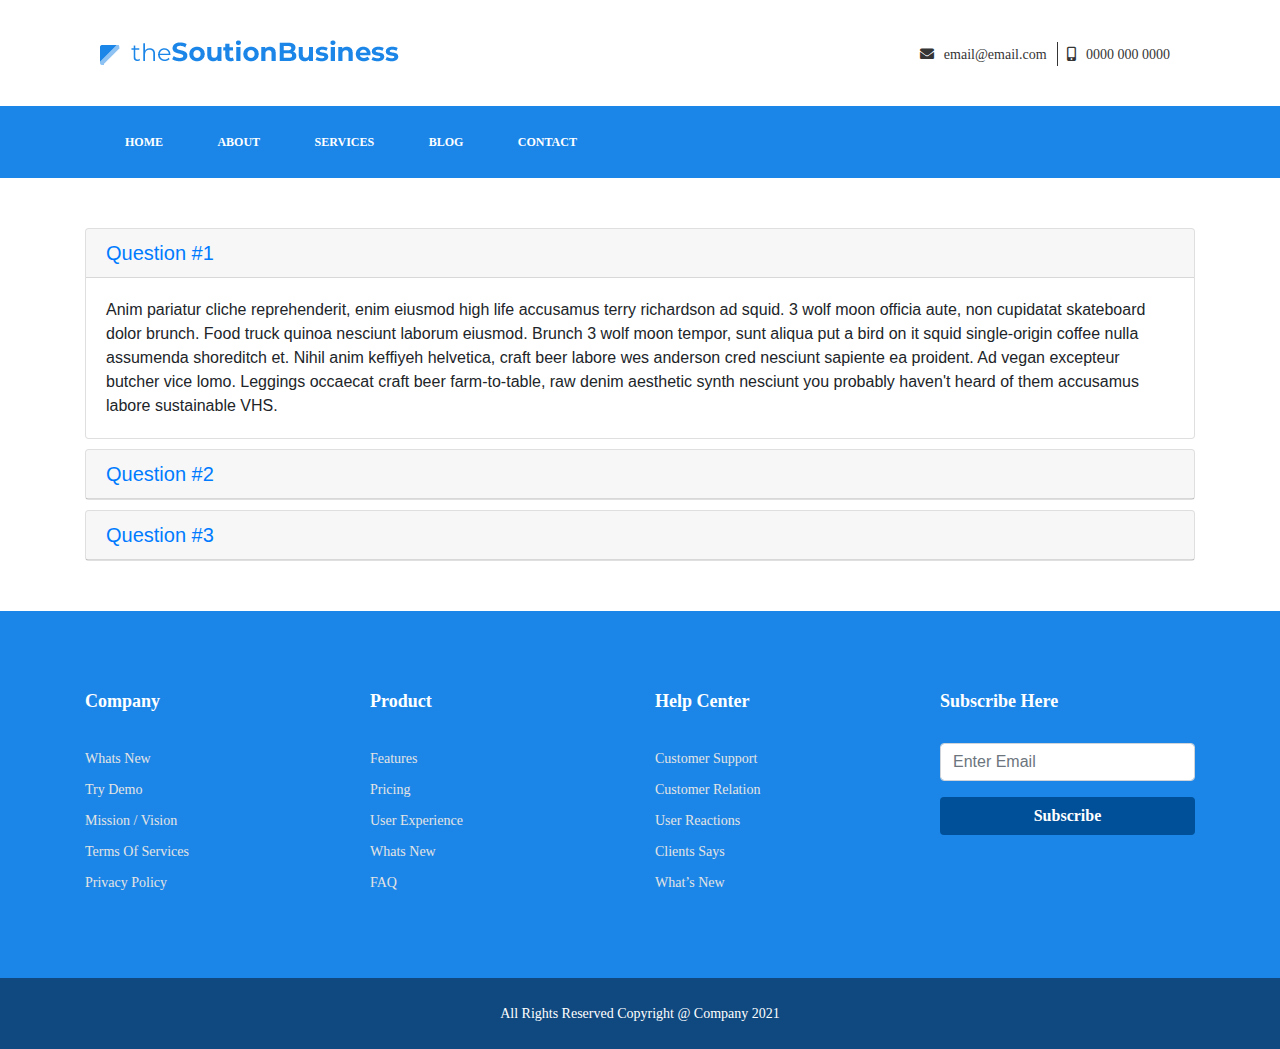
<file: faq.html>
<!DOCTYPE html>
<html lang="en">
    <head>
        <meta charset="utf-8">
        <meta http-equiv="X-UA-Compatible" content="IE=edge">
        <meta name="viewport" content="width=device-width, initial-scale=1, shrink-to-fit=no">
        <meta name="description" content="">
        <meta name="author" content="">
        <title>the solution business  |  Blogs </title>
        <!-- Bootstrap core CSS -->
        <link href="bootstrap/css/bootstrap.css" rel="stylesheet">
        <link href="fontawesome-free-5.15.2-web/fontawesome-free-5.15.2-web/css/all.css" rel="stylesheet">
        <!-- Custom styles for this template -->
        <link href="customcss/style.css" rel="stylesheet">
		<!-------Carousel------>
		<link rel="stylesheet" href="customcss/owl.carousel.min.css">
    </head>
    <body>
        <header>
            <div class="logo-header">
                <div class="container">
                    <div class="row ml-0 mr-0">
                        <div class="col-md-6 col-sm-12"> 
                            <img src="images/logo1.png" alt="company_logo">
                        </div>
                        <div class="col-md-6">
                            <ul class="email_contact">
                                <li>
                                    <a href="#"><span><i class="fas fa fa-envelope"></i></span>email@email.com</a>
                                </li>
                                <li>
                                    <a href="#"><span><i class="fas fa fa-mobile-alt"></i></span>0000 000 0000</a>
                                </li>
                            </ul>                             
                        </div>
                    </div>
                </div>
            </div>
            <!---Small Screen menu--->
            <a href="javascript:" class="menu-toggle btn   btn-block"><i class="fas fa-bars"></i></a>
            <!---Small screen menu--->
            <div class="menu-header">
                <div class="container  ">
                    <div class="row ml-0 mr-0">
                        <div class="col-md-12">
                            <ul class="menu_list">
                                <li>
                                    <a href="index.html">Home</a>
                                </li>
                                <li>
                                    <a href="about.html">About</a>
                                </li>
                                <li>
                                    <a href="services.html">Services</a>
                                </li>
                                <li>
                                    <a href="blogs.html">Blog</a>
                                </li>
                                <li>
                                    <a href="contact.html">Contact</a>
                                </li>
                            </ul>                             
                        </div>
                    </div>
                </div>
            </div>
        </header>         
        <!--Header Section End -->
        
        <section class="faq">
        	<div class="container">
            <div id="panels1" role="tablist"> 
                <div class="card card-mar"> 
                    <div class="card-header" role="tab"> 
                        <h5 class="mb-0"> <a data-toggle="collapse" href="#collapse1" aria-expanded="true" aria-controls="collapse1">Question #1 </a> </h5> 
                    </div>                     

                    <div id="collapse1" class="collapse show" role="tabpanel" aria-labelledby="headingOne" data-parent="#panels1"> 
                        <div class="card-body">  Anim pariatur cliche reprehenderit, enim eiusmod high life accusamus terry richardson ad squid. 3 wolf moon officia aute, non cupidatat skateboard dolor brunch. Food truck quinoa nesciunt laborum eiusmod. Brunch 3 wolf moon tempor, sunt aliqua put a bird on it squid single-origin coffee nulla assumenda shoreditch et. Nihil anim keffiyeh helvetica, craft beer labore wes anderson cred nesciunt sapiente ea proident. Ad vegan excepteur butcher vice lomo. Leggings occaecat craft beer farm-to-table, raw denim aesthetic synth nesciunt you probably haven't heard of them accusamus labore sustainable VHS.                            </div>                         
                    </div>                     
                </div>                 

                <div class="card card-mar"> 
                    <div class="card-header" role="tab"> 
                        <h5 class="mb-0"> <a class="collapsed" data-toggle="collapse" href="#collapse2" aria-expanded="false" aria-controls="collapse2"> Question #2 </a> </h5> 
                    </div>                     

                    <div id="collapse2" class="collapse" role="tabpanel" aria-labelledby="headingTwo" data-parent="#panels1"> 
                        <div class="card-body">  Anim pariatur cliche reprehenderit, enim eiusmod high life accusamus terry richardson ad squid. 3 wolf moon officia aute, non cupidatat skateboard dolor brunch. Food truck quinoa nesciunt laborum eiusmod. Brunch 3 wolf moon tempor, sunt aliqua put a bird on it squid single-origin coffee nulla assumenda shoreditch et. Nihil anim keffiyeh helvetica, craft beer labore wes anderson cred nesciunt sapiente ea proident. Ad vegan excepteur butcher vice lomo. Leggings occaecat craft beer farm-to-table, raw denim aesthetic synth nesciunt you probably haven't heard of them accusamus labore sustainable VHS.                            </div>                         
                    </div>                     
                </div>                 

                <div class="card card-mar"> 
                    <div class="card-header" role="tab"> 
                        <h5 class="mb-0"> <a class="collapsed" data-toggle="collapse" href="#collapse3" aria-expanded="false" aria-controls="collapse3">Question #3 </a> </h5> 
                    </div>                     

                    <div id="collapse3" class="collapse" role="tabpanel" aria-labelledby="headingThree" data-parent="#panels1"> 
                        <div class="card-body">                                Anim pariatur cliche reprehenderit, enim eiusmod high life accusamus terry richardson ad squid. 3 wolf moon officia aute, non cupidatat skateboard dolor brunch. Food truck quinoa nesciunt laborum eiusmod. Brunch 3 wolf moon tempor, sunt aliqua put a bird on it squid single-origin coffee nulla assumenda shoreditch et. Nihil anim keffiyeh helvetica, craft beer labore wes anderson cred nesciunt sapiente ea proident. Ad vegan excepteur butcher vice lomo. Leggings occaecat craft beer farm-to-table, raw denim aesthetic synth nesciunt you probably haven't heard of them accusamus labore sustainable VHS.  </div>                         
                    </div>                     
                </div>                 
            </div>
        </div>
        </section>
		
        <footer class="footer">
            <div class="container">
                <div class="row footer-row1">
                    <div class="col-md-3"> 
                        <h6>
                            Company </h6>
                        <ul class="footer-links">
                            <li>
                                <a href="#">Whats New</a>
                            </li>
                            <li>
                                <a href="#">Try Demo</a>
                            </li>
                            <li>
                                <a href="#">Mission / Vision</a>
                            </li>
                            <li>
                                <a href="#">Terms Of Services</a>
                            </li>
                            <li>
                                <a href="#">Privacy Policy</a>
                            </li>
                        </ul>
                    </div>
                    <div class="col-md-3">
                        <h6>
                            Product</h6>
                        <ul class="footer-links">
                            <li>
                                <a href="#">Features</a>
                            </li>
                            <li>
                                <a href="#">Pricing</a>
                            </li>
                            <li>
                                <a href="#">User Experience</a>
                            </li>
                            <li>
                                <a href="#">Whats New</a>
                            </li>
                            <li>
                                <a href="#">FAQ</a>
                            </li>
                        </ul>
                    </div>
                    <div class="col-md-3"> 
                        <h6>
                            Help Center </h6>
                        <ul class="footer-links">
                            <li>
                                <a href="#">Customer Support</a>
                            </li>
                            <li>
                                <a href="#">Customer Relation</a>
                            </li>
                            <li>
                                <a href="#">User Reactions</a>
                            </li>
                            <li>
                                <a href="#">Clients Says</a>
                            </li>
                            <li>
                                <a href="#">What’s New</a>
                            </li>
                        </ul>
                    </div>
                    <div class="col-md-3"> 
                        <h6>
                            Subscribe Here </h6>
                        <ul class="footer-links">
                            <li>
                                <form action="#" method="post">
                                    <div class="form-group"> 
                                        <input type="email" class="form-control" id="formInput22" placeholder="Enter Email"> 
                                    </div>
                                    <div class="form-group"> 
                                        <input type="submit" class="form-control" id="" value="Subscribe"> 
                                    </div>
                                </form>
                            </li>
                        </ul>
                    </div>
                </div>
            </div>
        </footer>
        <!-------Footer End------>
        <section class="copyright">
            <div class="container">
                <div class=" row ml-0 mr-0">
                    <p>
                All Rights Reserved Copyright @ Company 2021 </p>
                </div>
            </div>
        </section>
        <!-- Bootstrap core JavaScript
    ================================================== -->
        <!-- Placed at the end of the document so the pages load faster -->
        <script src="assets/js/jquery.min.js"></script>
        <script src="assets/js/popper.js"></script>
        <script src="bootstrap/js/bootstrap.min.js"></script>
        <script src="js/jquery-3.5.1.min.js"></script>
        <script src="js/customjs.js"></script>
		<script src="js/owl.carousel.min.js"></script>
        
    </body>
</html>
</file>
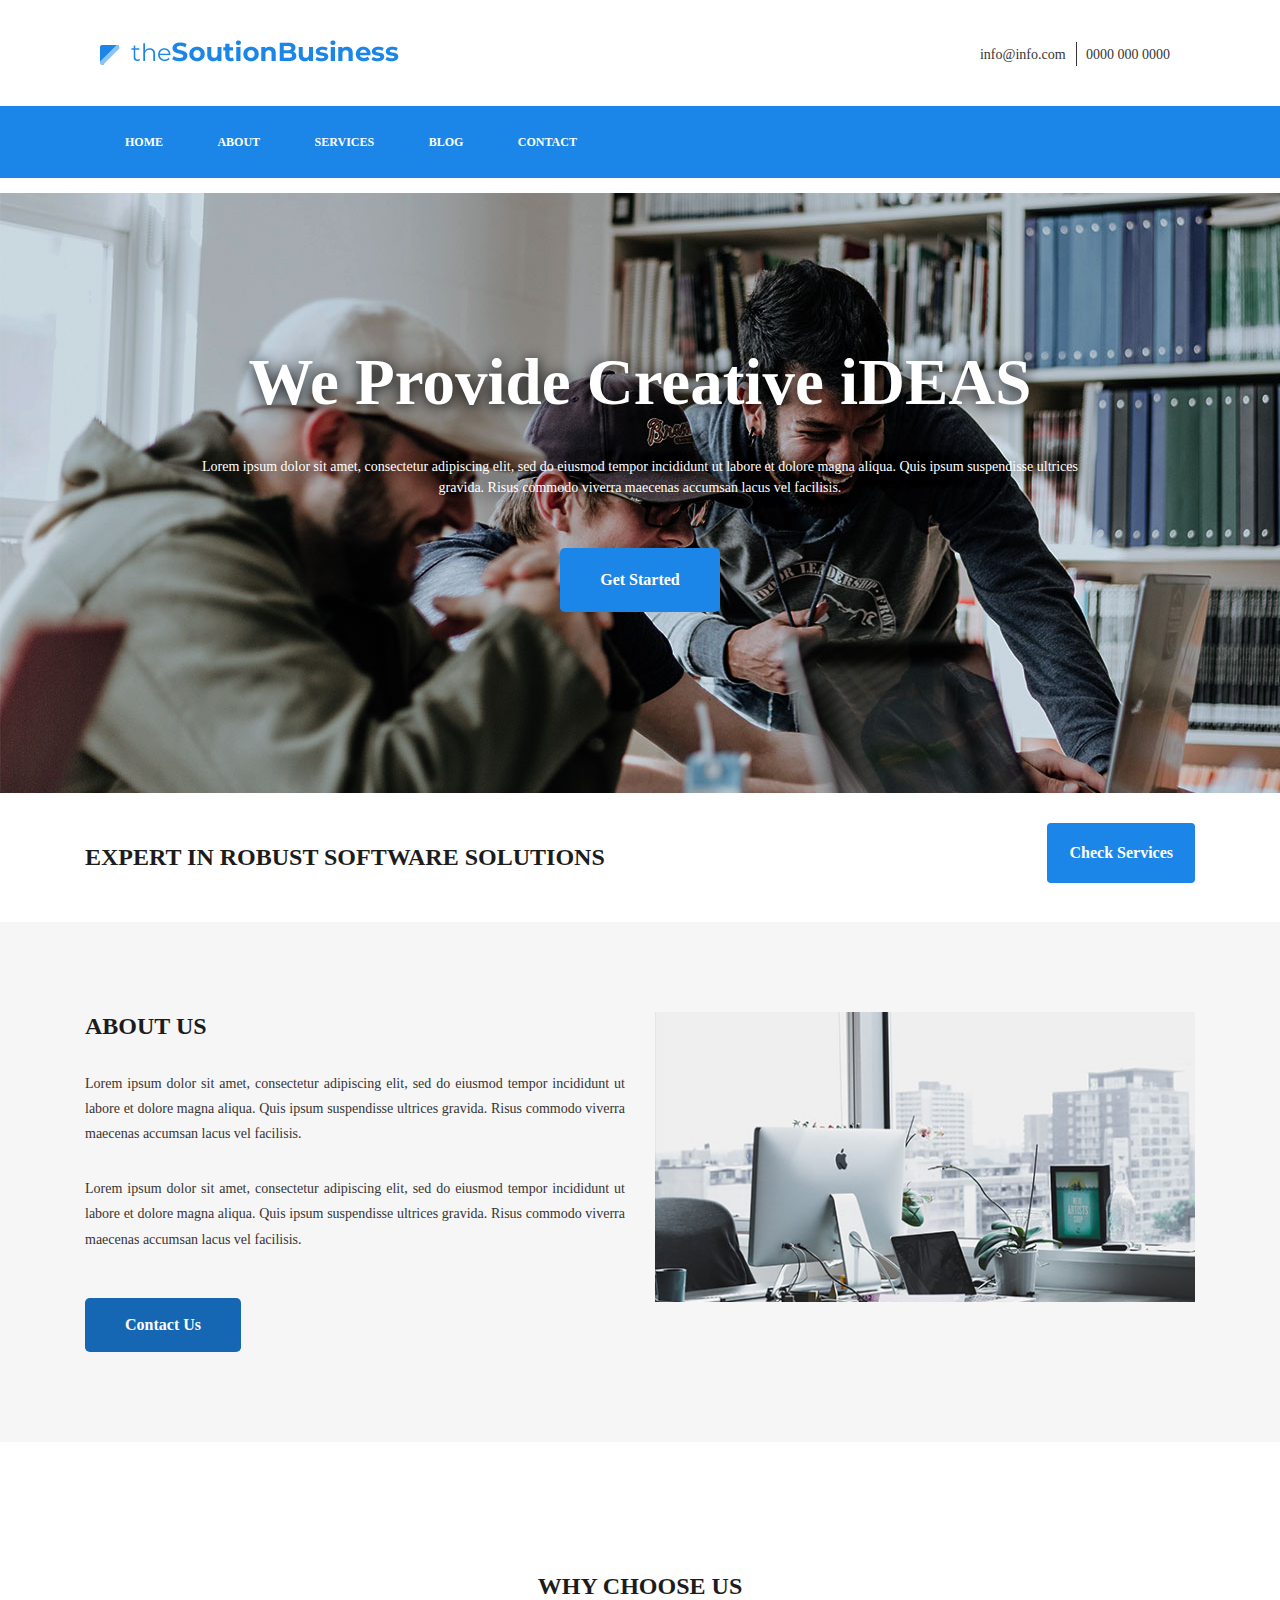
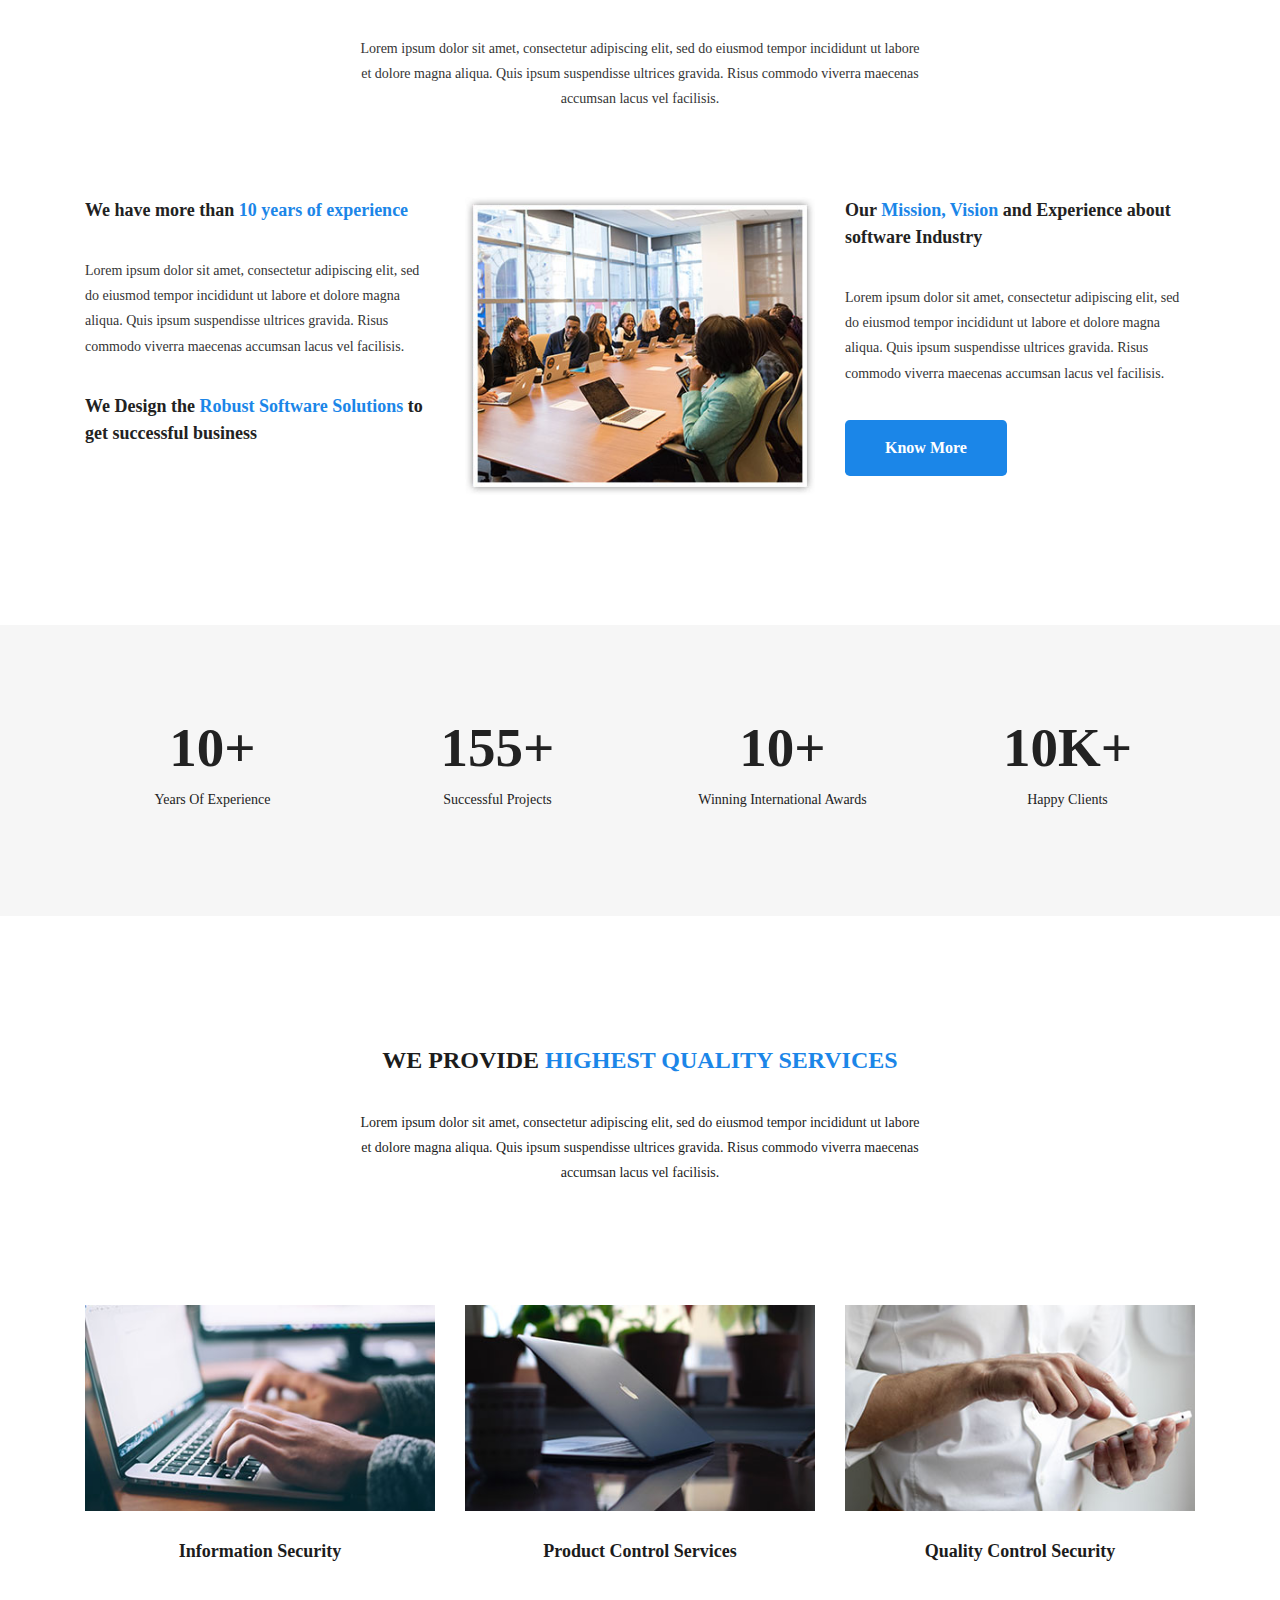
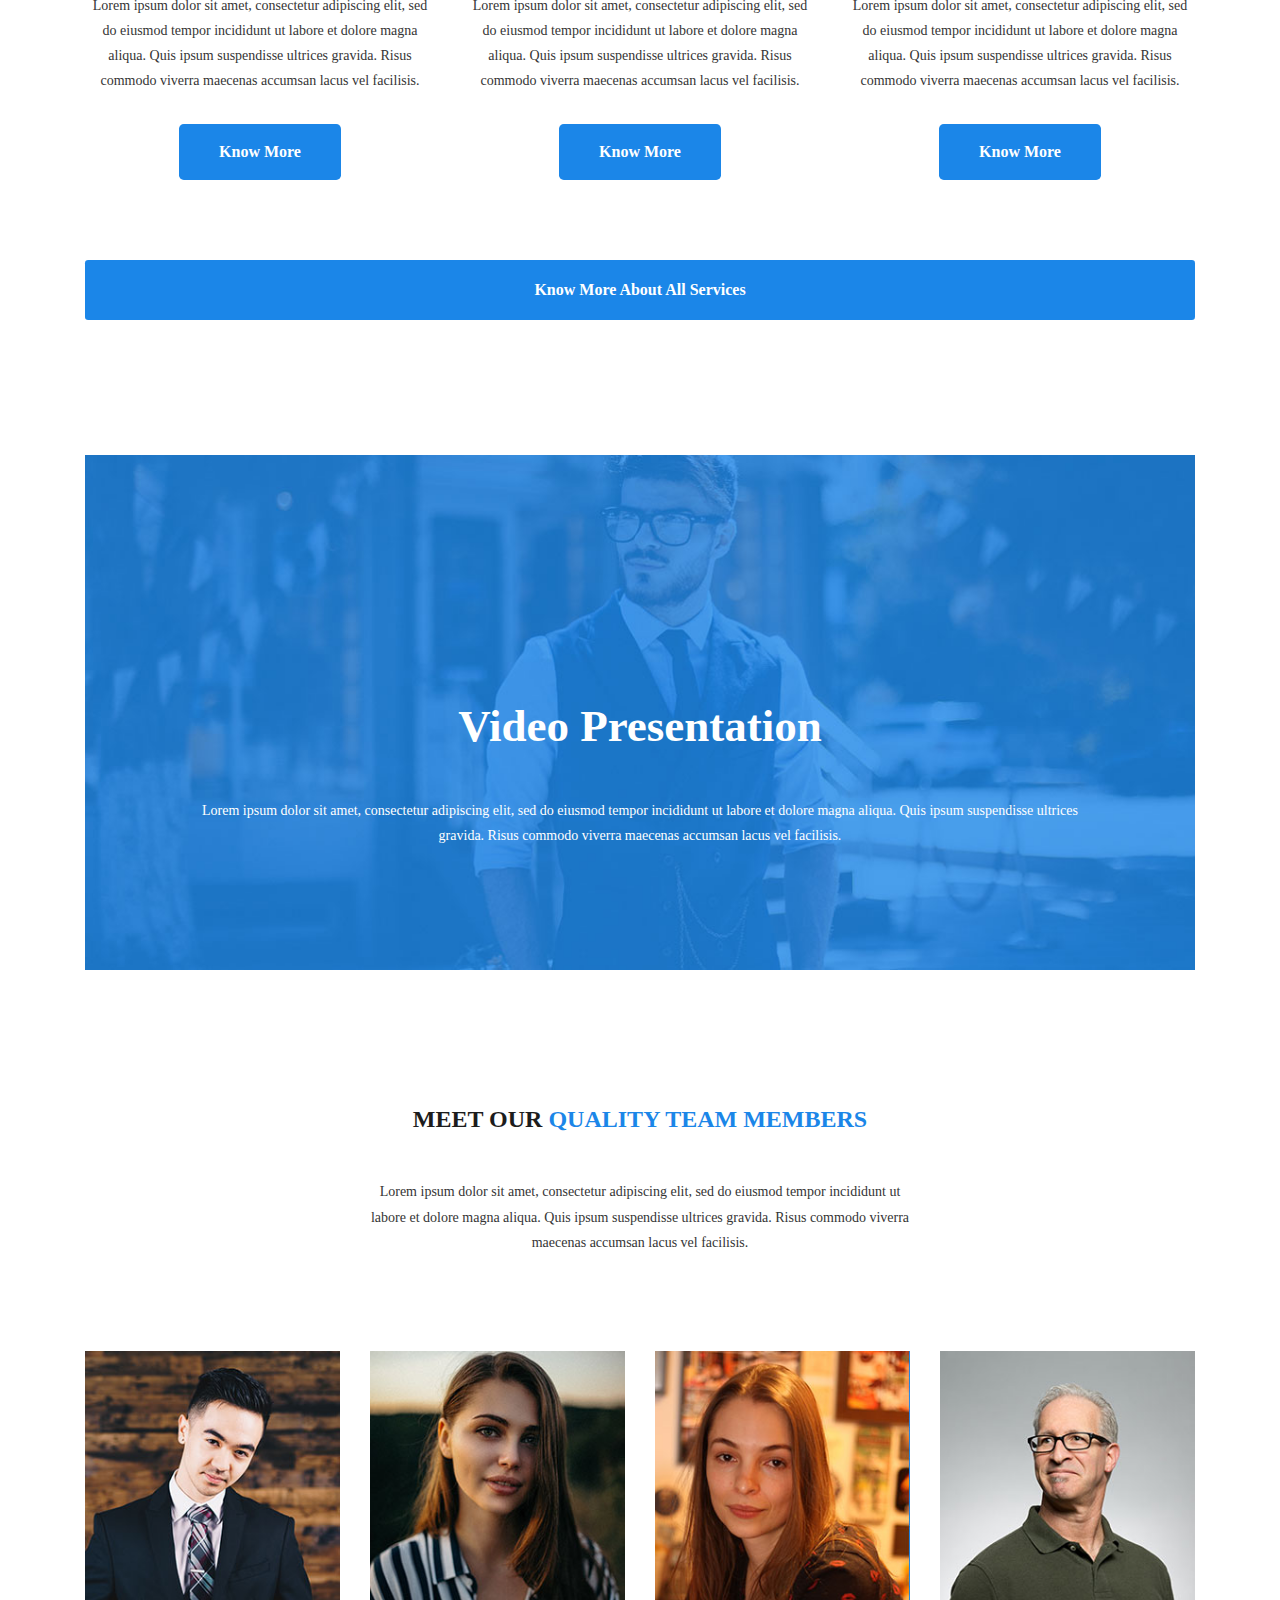
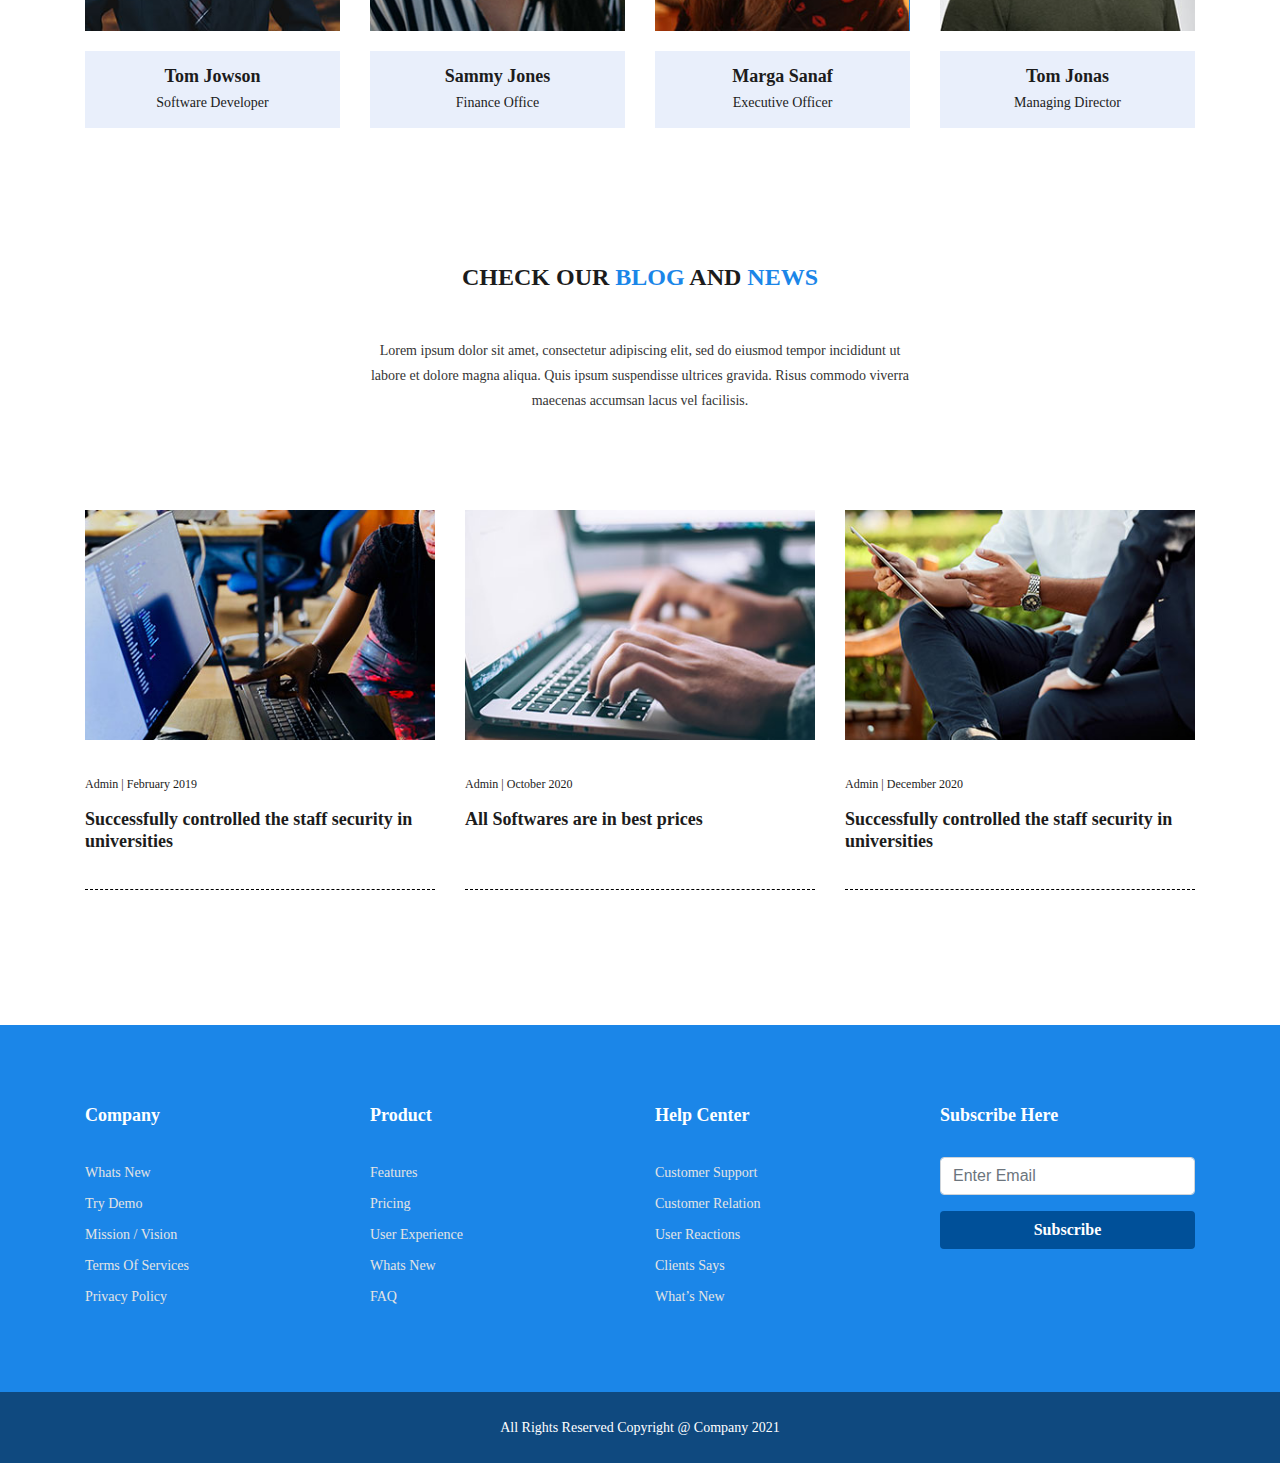
<file: index-old.html>
<!DOCTYPE html>
<html lang="en">
    <head>
        <meta charset="utf-8">
        <meta http-equiv="X-UA-Compatible" content="IE=edge">
        <meta name="viewport" content="width=device-width, initial-scale=1, shrink-to-fit=no">
        <meta name="description" content="">
        <meta name="author" content="">
        <title>the solution business</title>
        <!-- Bootstrap core CSS -->
        <link href="bootstrap/css/bootstrap.css" rel="stylesheet">
        <link href="fontawesome-free-5.15.2-web/fontawesome-free-5.15.2-web/css/all.css" rel="stylesheet">
        <!-- Custom styles for this template -->
        <link href="customcss/style.css" rel="stylesheet">
    </head>
    <body>
        <header>
            <div class="logo-header">
                <div class="container">
                    <div class="row ml-0 mr-0">
                        <div class="col-md-6 col-sm-12"> 
                            <img src="images/logo1.png" alt="company_logo">
                        </div>
                        <div class="col-md-6">
                            <ul class="email_contact">
                                <li>
                                    <a href="#">info@info.com</a>
                                </li>
                                <li>
                                    <a href="#">0000 000 0000</a>
                                </li>
                            </ul>                             
                        </div>
                    </div>
                </div>
            </div>
            <div class="menu-header">
                <div class="container">
                    <div class="row ml-0 mr-0">
                        <div class="col-md-12">
                            <ul class="menu_list">
                                <li>
                                    <a href="#">Home</a>
                                </li>
                                <li>
                                    <a href="#">About</a>
                                </li>
                                <li>
                                    <a href="#">Services</a>
                                </li>
                                <li>
                                    <a href="#">Blog</a>
                                </li>
                                <li>
                                    <a href="#">Contact</a>
                                </li>
                            </ul>                             
                        </div>
                    </div>
                </div>
            </div>
        </header>         
        <!--Header Section End -->
        <section class="featured-area">
            <div class="container">
                <div class="row">
                    <div class="col-md-12">
                        <div class="featured-area-content">
                            <div class="featured-head ">
                                <h1>
                                We Provide Creative iDEAS </h1>
                                <p>
                                Lorem ipsum dolor sit amet, consectetur adipiscing elit, sed do eiusmod tempor incididunt ut labore et dolore magna aliqua. Quis ipsum suspendisse ultrices gravida. Risus commodo viverra maecenas accumsan lacus vel facilisis.  </p>
                            </div>
                            <div class="featured-btn ">
                                <a href="#" class="btn btn-success btn-lg">Get Started</a>
                            </div>
                        </div>                         
                    </div>
                </div>
            </div>
        </section>
        <!---Featured Area Section End--->
        <section class="service-check">
            <div class="container">
                <div class="row">
                    <div class="col-md-8"> 
                        <h3>
                            Expert in Robust Software Solutions </h3>
                    </div>
                    <div class="col-md-4"> 
                        <a href="#" class="btn btn-success btn-large">Check Services</a>
                    </div>
                </div>
            </div>
        </section>         
        <!----Check Service End---->
        <section class="about-sec">
            <div class="container">
                <div class=" row">
                    <div class="col-md-6"> 
                        <h3>
                            About Us </h3>
                        <p>
                            Lorem ipsum dolor sit amet, consectetur adipiscing elit, sed do eiusmod tempor incididunt ut labore et dolore magna aliqua. Quis ipsum suspendisse ultrices gravida. Risus commodo viverra maecenas accumsan lacus vel facilisis.  </p>
                        <p>
                            Lorem ipsum dolor sit amet, consectetur adipiscing elit, sed do eiusmod tempor incididunt ut labore et dolore magna aliqua. Quis ipsum suspendisse ultrices gravida. Risus commodo viverra maecenas accumsan lacus vel facilisis.  </p>
                        <a href="" class="btn btn-success btn-lg">Contact Us</a>
                    </div>
                    <div class="col-md-6">
                        <img src="/images/about1.jpg" alt="about_sec" class="img-fluid">
                    </div>
                </div>
            </div>
        </section>
        <!----About Section End ---->         
        <section class="why-choose">
            <div class="container">
                <div class="row">
                    <div class="col-md-12">
                        <div class="why-choose-content">
                            <h2>Why Choose US</h2>
                            <p>
                                Lorem ipsum dolor sit amet, consectetur adipiscing elit, sed do eiusmod tempor incididunt ut labore et dolore magna aliqua. Quis ipsum suspendisse ultrices gravida. Risus commodo viverra maecenas accumsan lacus vel facilisis.  </p>
                        </div>                         
                    </div>
                </div>
                <div class="row why-choose-row2">
                    <div class="col-md-4">
                        <h4>We have more than <span>10 years of experience</span></h4> 
                        <p>Lorem ipsum dolor sit amet, consectetur adipiscing elit, sed do eiusmod tempor incididunt ut labore et dolore magna aliqua. Quis ipsum suspendisse ultrices gravida. Risus commodo viverra maecenas accumsan lacus vel facilisis. </p> 
                        <h4>
                            We Design the <span>Robust Software Solutions</span> to get successful business </h4>
                    </div>
                    <div class="col-md-4"> 
                        <img src="/images/whychoose1.jpg" alt="why choose us" class="img-fluid">
                    </div>
                    <div class="col-md-4"> 
                        <h4>Our <span>Mission, Vision</span> and Experience about software Industry</h4> 
                        <p>Lorem ipsum dolor sit amet, consectetur adipiscing elit, sed do eiusmod tempor incididunt ut labore et dolore magna aliqua. Quis ipsum suspendisse ultrices gravida. Risus commodo viverra maecenas accumsan lacus vel facilisis. </p> 
                        <a href="#" class="btn btn-success btn-lg">Know More</a>
                    </div>
                </div>
            </div>
        </section>
        <!----why choose End ---->
        <section class="experience-sec">
            <div class="container">
                <div class="row">
                    <div class="col-md-3">
                        <div class="">
                            <h1>10+</h1>
                            <p>Years Of Experience</p>
                        </div>                         
                    </div>
                    <div class="col-md-3">
                        <div class="">
                            <h1>155+</h1>
                            <p>Successful Projects</p>
                        </div>                         
                    </div>
                    <div class="col-md-3">
                        <div class="">
                            <h1>10+</h1>
                            <p>Winning International Awards</p>
                        </div>                         
                    </div>
                    <div class="col-md-3">
                        <div class="">
                            <h1>10K+</h1>
                            <p>Happy Clients</p>
                        </div>                         
                    </div>
                </div>
            </div>
        </section>
        <!----Experience End----->
        <section class="services">
            <div class="container ">
                <div class="row">
                    <div class="col-md-12">
                        <div class="services-head">
                            <h4>We Provide <span>Highest quality Services</span></h4>
                            <p>Lorem ipsum dolor sit amet, consectetur adipiscing elit, sed do eiusmod tempor incididunt ut labore et dolore magna aliqua. Quis ipsum suspendisse ultrices gravida. Risus commodo viverra maecenas accumsan lacus vel facilisis. </p>
                        </div>                         
                    </div>
                </div>
                <div class="row services-row-2">
                    <div class="col-md-4"> 
                        <div class="services-col">
                            <img src="/images/services1.jpg" class="img-fluid">
                            <h4>
                                Information Security </h4>
                            <p>
                                Lorem ipsum dolor sit amet, consectetur adipiscing elit, sed do eiusmod tempor incididunt ut labore et dolore magna aliqua. Quis ipsum suspendisse ultrices gravida. Risus commodo viverra maecenas accumsan lacus vel facilisis.  </p>
                            <a href="#" class="btn btn-success btn-lg">Know More</a>
                        </div>
                    </div>
                    <div class="col-md-4"> 
                        <div class="services-col">
                            <img src="/images/services2.jpg" class="img-fluid">
                            <h4>
                                Product Control Services </h4>
                            <p>
                                Lorem ipsum dolor sit amet, consectetur adipiscing elit, sed do eiusmod tempor incididunt ut labore et dolore magna aliqua. Quis ipsum suspendisse ultrices gravida. Risus commodo viverra maecenas accumsan lacus vel facilisis.  </p>
                            <a href="#" class="btn btn-success btn-lg">Know More</a>
                        </div>
                    </div>
                    <div class="col-md-4"> 
                        <div class="services-col">
                            <img src="/images/services3.jpg" class="img-fluid">
                            <h4>
                                Quality Control Security </h4>
                            <p>
                                Lorem ipsum dolor sit amet, consectetur adipiscing elit, sed do eiusmod tempor incididunt ut labore et dolore magna aliqua. Quis ipsum suspendisse ultrices gravida. Risus commodo viverra maecenas accumsan lacus vel facilisis.  </p>
                            <a href="#" class="btn btn-success btn-lg">Know More</a>
                        </div>
                    </div>
                </div>
                <div class="row services-row-3 ml-0 mr-0">
                    <a href="#" class="btn btn-block btn-sm btn-success">Know More About All Services</a>
                </div>
            </div>
        </section>
        <!-----Services End--->
        <section class="video-present">
            <div class="container">
                <div class=" row">
                    <div class="col-md-12"> 
                        <div class="video-image">
                            <div class="row ml-0 mr-0">
                                <div class="video-content">
                                    <div class="video-icon">
                                        <i class="fas fa-bar"></i>
                                    </div>
                                    <h2>
                                    Video Presentation </h2>
                                    <p>
                                    Lorem ipsum dolor sit amet, consectetur adipiscing elit, sed do eiusmod tempor incididunt ut labore et dolore magna aliqua. Quis ipsum suspendisse ultrices gravida. Risus commodo viverra maecenas accumsan lacus vel facilisis.  </p> 
                                </div>
                            </div>
                        </div>
                    </div>
                </div>
            </div>
        </section>
        <!---video present end----->
        <section class="team-member">
            <div class="container ">
                <div class="row">
                    <div class="col-md-12"> 
                        <div class="team-member-head">
                            <h4>
                                Meet Our <span>quality Team members</span> </h4>
                            <p>
                                Lorem ipsum dolor sit amet, consectetur adipiscing elit, sed do eiusmod tempor incididunt ut labore et dolore magna aliqua. Quis ipsum suspendisse ultrices gravida. Risus commodo viverra maecenas accumsan lacus vel facilisis.  </p>
                        </div>
                    </div>
                </div>
                <div class="team-member-row2 row">
                    <div class="col-md-3"> 
                        <div class="col-content">
                            <img src="/images/team1.jpg" alt="team1" class="img-fluid">
                            <div class="col-footer">
                                <h6>
                                    Tom Jowson </h6>
                                <p>
                                    Software Developer </p>
                            </div>
                        </div>
                    </div>
                    <div class="col-md-3"> 
                        <div class="col-content">
                            <img src="images/team2.jpg" alt="team1" class="img-fluid">
                            <div class="col-footer">
                                <h6>Sammy Jones</h6>
                                <p>Finance Office</p>
                            </div>
                        </div>
                    </div>
                    <div class="col-md-3"> 
                        <div class="col-content">
                            <img src="images/team3.jpg" alt="team1" class="img-fluid">
                            <div class="col-footer">
                                <h6>Marga Sanaf</h6>
                                <p>Executive Officer</p>
                            </div>
                        </div>
                    </div>
                    <div class="col-md-3"> 
                        <div class="col-content">
                            <img src="images/team4.jpg" alt="team1" class="img-fluid">
                            <div class="col-footer">
                                <h6>Tom Jonas</h6>
                                <p>Managing Director</p>
                            </div>
                        </div>
                    </div>
                </div>
            </div>
        </section>
        <!-----Team Member End------>
        <section class="blogs">
            <div class="container">
                <div class="row">
                    <div class="col-md-12"> 
                        <div class="blog-head">
                            <h4>
                                Check Our <span>Blog</span> and <span>News</span> </h4>
                            <p>
                                Lorem ipsum dolor sit amet, consectetur adipiscing elit, sed do eiusmod tempor incididunt ut labore et dolore magna aliqua. Quis ipsum suspendisse ultrices gravida. Risus commodo viverra maecenas accumsan lacus vel facilisis.  </p>
                        </div>
                    </div>
                </div>
                <div class="blog-row2 row">
                    <div class="col-md-4"> 
                        <div class="blog-col">
                            <img src="/images/blog1.jpg" class="img-fluid" alt="blog image">
                        </div>
                        <div class="blog-col-footer">
                            <p>
                                Admin   |   February 2019 </p>
                            <h6> <a href="#">
                                Successfully controlled the staff security in universities  </a> </h6>
                        </div>
                    </div>
                    <div class="col-md-4"> 
                        <div class="blog-col">
                            <img src="images/blog2.jpg" class="img-fluid" alt="blog image">
                        </div>
                        <div class="blog-col-footer">
                            <p>Admin   |  October 2020</p>
                            <h6><a href="#">All Softwares are in best prices</a></h6>
                        </div>
                    </div>
                    <div class="col-md-4"> 
                        <div class="blog-col">
                            <img src="images/blog3.jpg" class="img-fluid" alt="blog image">
                        </div>
                        <div class="blog-col-footer">
                            <p>Admin   |   December 2020</p>
                            <h6><a href="#">Successfully controlled the staff security in universities</a></h6>
                        </div>
                    </div>
                </div>
            </div>
        </section>
        <!-----Blog End ---->
        <footer class="footer">
            <div class="container">
                <div class="row footer-row1">
                    <div class="col-md-3"> 
                        <h6>
                            Company </h6>
                        <ul class="footer-links">
                            <li>
                                <a href="#">Whats New</a>
                            </li>
                            <li>
                                <a href="#">Try Demo</a>
                            </li>
                            <li>
                                <a href="#">Mission / Vision</a>
                            </li>
                            <li>
                                <a href="#">Terms Of Services</a>
                            </li>
                            <li>
                                <a href="#">Privacy Policy</a>
                            </li>
                        </ul>
                    </div>
                    <div class="col-md-3">
                        <h6>
                            Product</h6>
                        <ul class="footer-links">
                            <li>
                                <a href="#">Features</a>
                            </li>
                            <li>
                                <a href="#">Pricing</a>
                            </li>
                            <li>
                                <a href="#">User Experience</a>
                            </li>
                            <li>
                                <a href="#">Whats New</a>
                            </li>
                            <li>
                                <a href="#">FAQ</a>
                            </li>
                        </ul>
                    </div>
                    <div class="col-md-3"> 
                        <h6>
                            Help Center </h6>
                        <ul class="footer-links">
                            <li>
                                <a href="#">Customer Support</a>
                            </li>
                            <li>
                                <a href="#">Customer Relation</a>
                            </li>
                            <li>
                                <a href="#">User Reactions</a>
                            </li>
                            <li>
                                <a href="#">Clients Says</a>
                            </li>
                            <li>
                                <a href="#">What’s New</a>
                            </li>
                        </ul>
                    </div>
                    <div class="col-md-3"> 
                        <h6>
                            Subscribe Here </h6>
                        <ul class="footer-links">
                            <li>
                                <form action="#" method="post">
                                    <div class="form-group"> 
                                        <input type="email" class="form-control" id="formInput22" placeholder="Enter Email"> 
                                    </div>
                                    <div class="form-group"> 
                                        <input type="submit" class="form-control" id="" value="Subscribe"> 
                                    </div>
                                </form>
                            </li>
                        </ul>
                    </div>
                </div>
            </div>
        </footer>
        <!-------Footer End------>
        <section class="copyright">
            <div class="container">
                <div class=" row ml-0 mr-0">
                    <p>
                All Rights Reserved Copyright @ Company 2021 </p>
                </div>
            </div>
        </section>
        <!-- Bootstrap core JavaScript
    ================================================== -->
        <!-- Placed at the end of the document so the pages load faster -->
        <script src="assets/js/jquery.min.js"></script>
        <script src="assets/js/popper.js"></script>
        <script src="bootstrap/js/bootstrap.min.js"></script>
    </body>
</html>
</file>
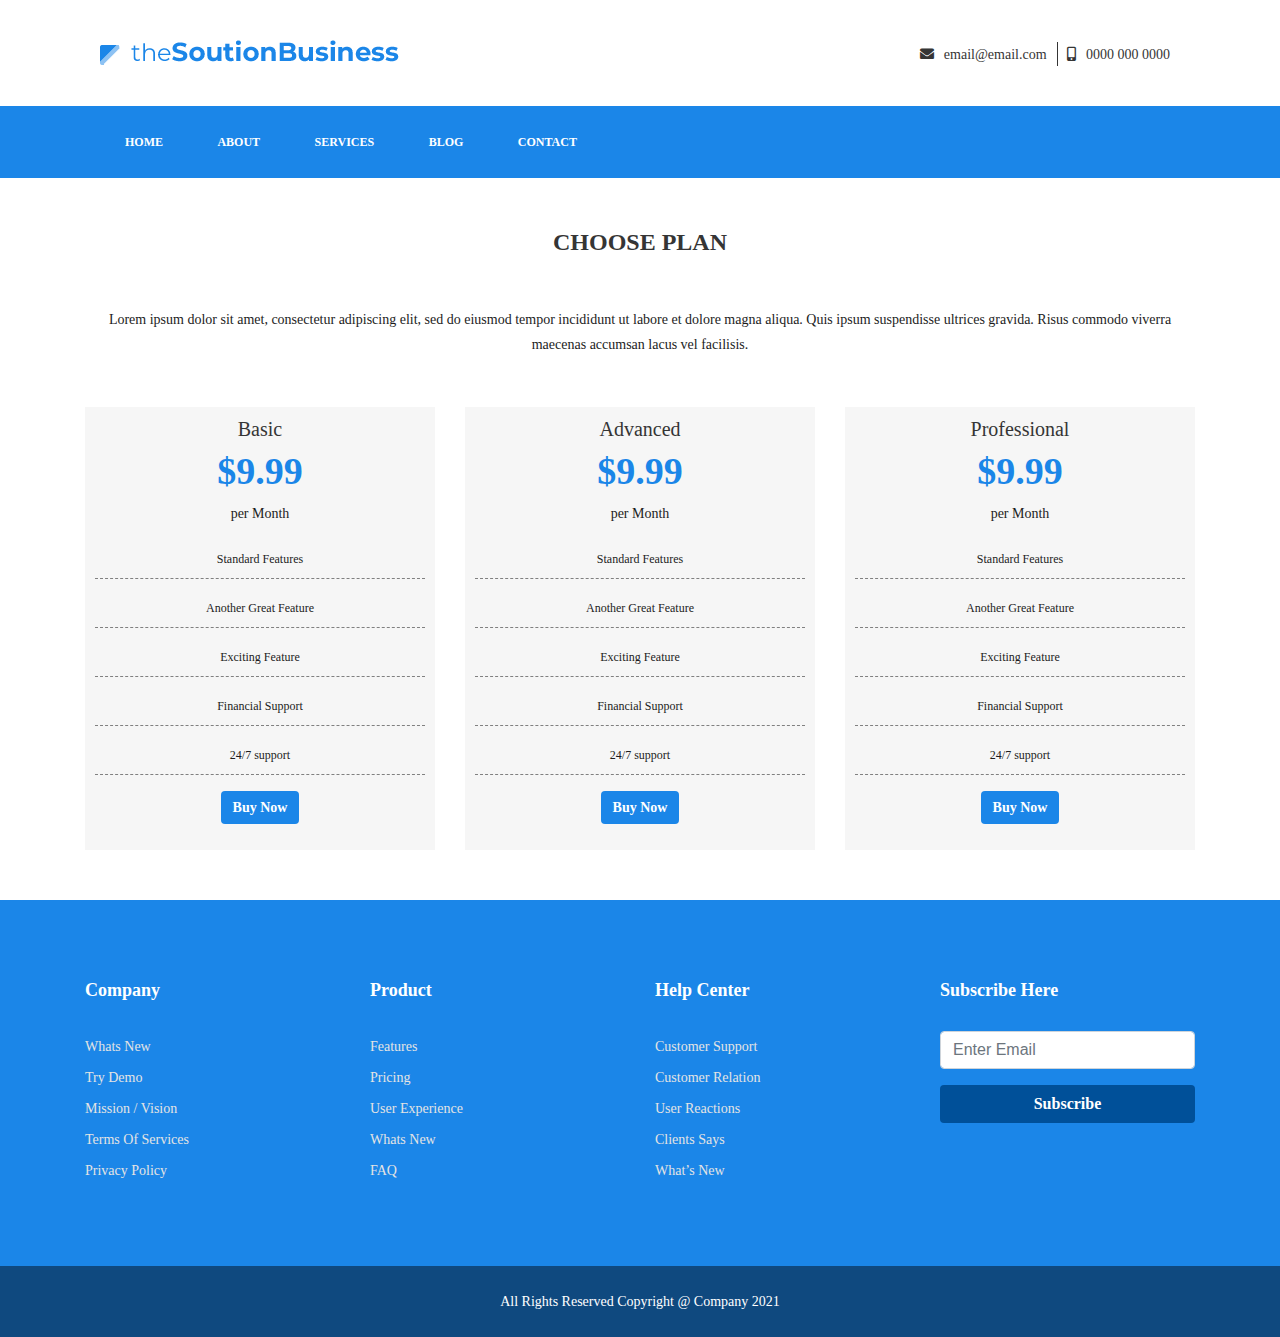
<file: princing.html>
<!DOCTYPE html>
<html lang="en">
    <head>
        <meta charset="utf-8">
        <meta http-equiv="X-UA-Compatible" content="IE=edge">
        <meta name="viewport" content="width=device-width, initial-scale=1, shrink-to-fit=no">
        <meta name="description" content="">
        <meta name="author" content="">
        <title>the solution business  |  Blogs </title>
        <!-- Bootstrap core CSS -->
        <link href="bootstrap/css/bootstrap.css" rel="stylesheet">
        <link href="fontawesome-free-5.15.2-web/fontawesome-free-5.15.2-web/css/all.css" rel="stylesheet">
        <!-- Custom styles for this template -->
        <link href="customcss/style.css" rel="stylesheet">
		<!-------Carousel------>
		<link rel="stylesheet" href="customcss/owl.carousel.min.css">
    </head>
    <body>
        <header>
            <div class="logo-header">
                <div class="container">
                    <div class="row ml-0 mr-0">
                        <div class="col-md-6 col-sm-12"> 
                            <img src="images/logo1.png" alt="company_logo">
                        </div>
                        <div class="col-md-6">
                            <ul class="email_contact">
                                <li>
                                    <a href="#"><span><i class="fas fa fa-envelope"></i></span>email@email.com</a>
                                </li>
                                <li>
                                    <a href="#"><span><i class="fas fa fa-mobile-alt"></i></span>0000 000 0000</a>
                                </li>
                            </ul>                             
                        </div>
                    </div>
                </div>
            </div>
            <!---Small Screen menu--->
            <a href="javascript:" class="menu-toggle btn   btn-block"><i class="fas fa-bars"></i></a>
            <!---Small screen menu--->
            <div class="menu-header">
                <div class="container  ">
                    <div class="row ml-0 mr-0">
                        <div class="col-md-12">
                            <ul class="menu_list">
                                <li>
                                    <a href="index.html">Home</a>
                                </li>
                                <li>
                                    <a href="about.html">About</a>
                                </li>
                                <li>
                                    <a href="services.html">Services</a>
                                </li>
                                <li>
                                    <a href="blogs.html">Blog</a>
                                </li>
                                <li>
                                    <a href="contact.html">Contact</a>
                                </li>
                            </ul>                             
                        </div>
                    </div>
                </div>
            </div>
        </header>         
        <!--Header Section End -->
		
		<section class="pricing-head">
			<div class="container">
				<div class="row">
					<div class="col-md-12">
						<h3>
							Choose Plan
						</h3>
						<p>
							Lorem ipsum dolor sit amet, consectetur adipiscing elit, sed do eiusmod tempor incididunt ut labore et dolore magna aliqua. Quis ipsum suspendisse ultrices gravida. Risus commodo viverra maecenas accumsan lacus vel facilisis. 
						</p>
					</div>
				</div>
			</div>
		</section>
        
        <section class="pricing">
        	<div class="container">
        		<div class="row">
        			<div class="col-md-4">
        				<div class="price-col">
							<h3>
							Basic
							</h3>
							<h1>
							$9.99
							</h1>
							<p>
							per Month
							</p>
							<p>
								<ul class="price-list">
									<li>Standard Features</li>
									<li>Another Great Feature</li>
									<li>Exciting Feature</li>
									<li>Financial Support</li>
									<li>24/7 support</li>
								</ul>
							</p>
							<p>
								<a href="#" class="btn btn-success">Buy Now</a> 
							</p>
						</div>
        			</div>
					
					<div class="col-md-4">
        				<div class="price-col">
							<h3>
							Advanced
							</h3>
							<h1>
							$9.99
							</h1>
							<p>
							per Month
							</p>
							<p>
								<ul class="price-list">
									<li>Standard Features</li>
									<li>Another Great Feature</li>
									<li>Exciting Feature</li>
									<li>Financial Support</li>
									<li>24/7 support</li>
								</ul>
							</p>
							<p>
								<a href="#" class="btn btn-success">Buy Now</a> 
							</p>
						</div>
        			</div>
					
					<div class="col-md-4">
        				<div class="price-col">
							<h3>
							Professional
							</h3>
							<h1>
							$9.99
							</h1>
							<p>
							per Month
							</p>
							<p>
								<ul class="price-list">
									<li>Standard Features</li>
									<li>Another Great Feature</li>
									<li>Exciting Feature</li>
									<li>Financial Support</li>
									<li>24/7 support</li>
								</ul>
							</p>
							<p>
								<a href="#" class="btn btn-success">Buy Now</a> 
							</p>
						</div>
        			</div>		 
			
        		</div>
        	</div>
        </section>
		
    	<footer class="footer">
            <div class="container">
                <div class="row footer-row1">
                    <div class="col-md-3"> 
                        <h6>
                            Company </h6>
                        <ul class="footer-links">
                            <li>
                                <a href="#">Whats New</a>
                            </li>
                            <li>
                                <a href="#">Try Demo</a>
                            </li>
                            <li>
                                <a href="#">Mission / Vision</a>
                            </li>
                            <li>
                                <a href="#">Terms Of Services</a>
                            </li>
                            <li>
                                <a href="#">Privacy Policy</a>
                            </li>
                        </ul>
                    </div>
                    <div class="col-md-3">
                        <h6>
                            Product</h6>
                        <ul class="footer-links">
                            <li>
                                <a href="#">Features</a>
                            </li>
                            <li>
                                <a href="#">Pricing</a>
                            </li>
                            <li>
                                <a href="#">User Experience</a>
                            </li>
                            <li>
                                <a href="#">Whats New</a>
                            </li>
                            <li>
                                <a href="#">FAQ</a>
                            </li>
                        </ul>
                    </div>
                    <div class="col-md-3"> 
                        <h6>
                            Help Center </h6>
                        <ul class="footer-links">
                            <li>
                                <a href="#">Customer Support</a>
                            </li>
                            <li>
                                <a href="#">Customer Relation</a>
                            </li>
                            <li>
                                <a href="#">User Reactions</a>
                            </li>
                            <li>
                                <a href="#">Clients Says</a>
                            </li>
                            <li>
                                <a href="#">What’s New</a>
                            </li>
                        </ul>
                    </div>
                    <div class="col-md-3"> 
                        <h6>
                            Subscribe Here </h6>
                        <ul class="footer-links">
                            <li>
                                <form action="#" method="post">
                                    <div class="form-group"> 
                                        <input type="email" class="form-control" id="formInput22" placeholder="Enter Email"> 
                                    </div>
                                    <div class="form-group"> 
                                        <input type="submit" class="form-control" id="" value="Subscribe"> 
                                    </div>
                                </form>
                            </li>
                        </ul>
                    </div>
                </div>
            </div>
        </footer>
        <!-------Footer End------>
        <section class="copyright">
            <div class="container">
                <div class=" row ml-0 mr-0">
                    <p>
                All Rights Reserved Copyright @ Company 2021 </p>
                </div>
            </div>
        </section>
        <!-- Bootstrap core JavaScript
    ================================================== -->
        <!-- Placed at the end of the document so the pages load faster -->
        <script src="assets/js/jquery.min.js"></script>
        <script src="assets/js/popper.js"></script>
        <script src="bootstrap/js/bootstrap.min.js"></script>
        <script src="js/jquery-3.5.1.min.js"></script>
        <script src="js/customjs.js"></script>
		<script src="js/owl.carousel.min.js"></script>
        
    </body>
</html>
</file>
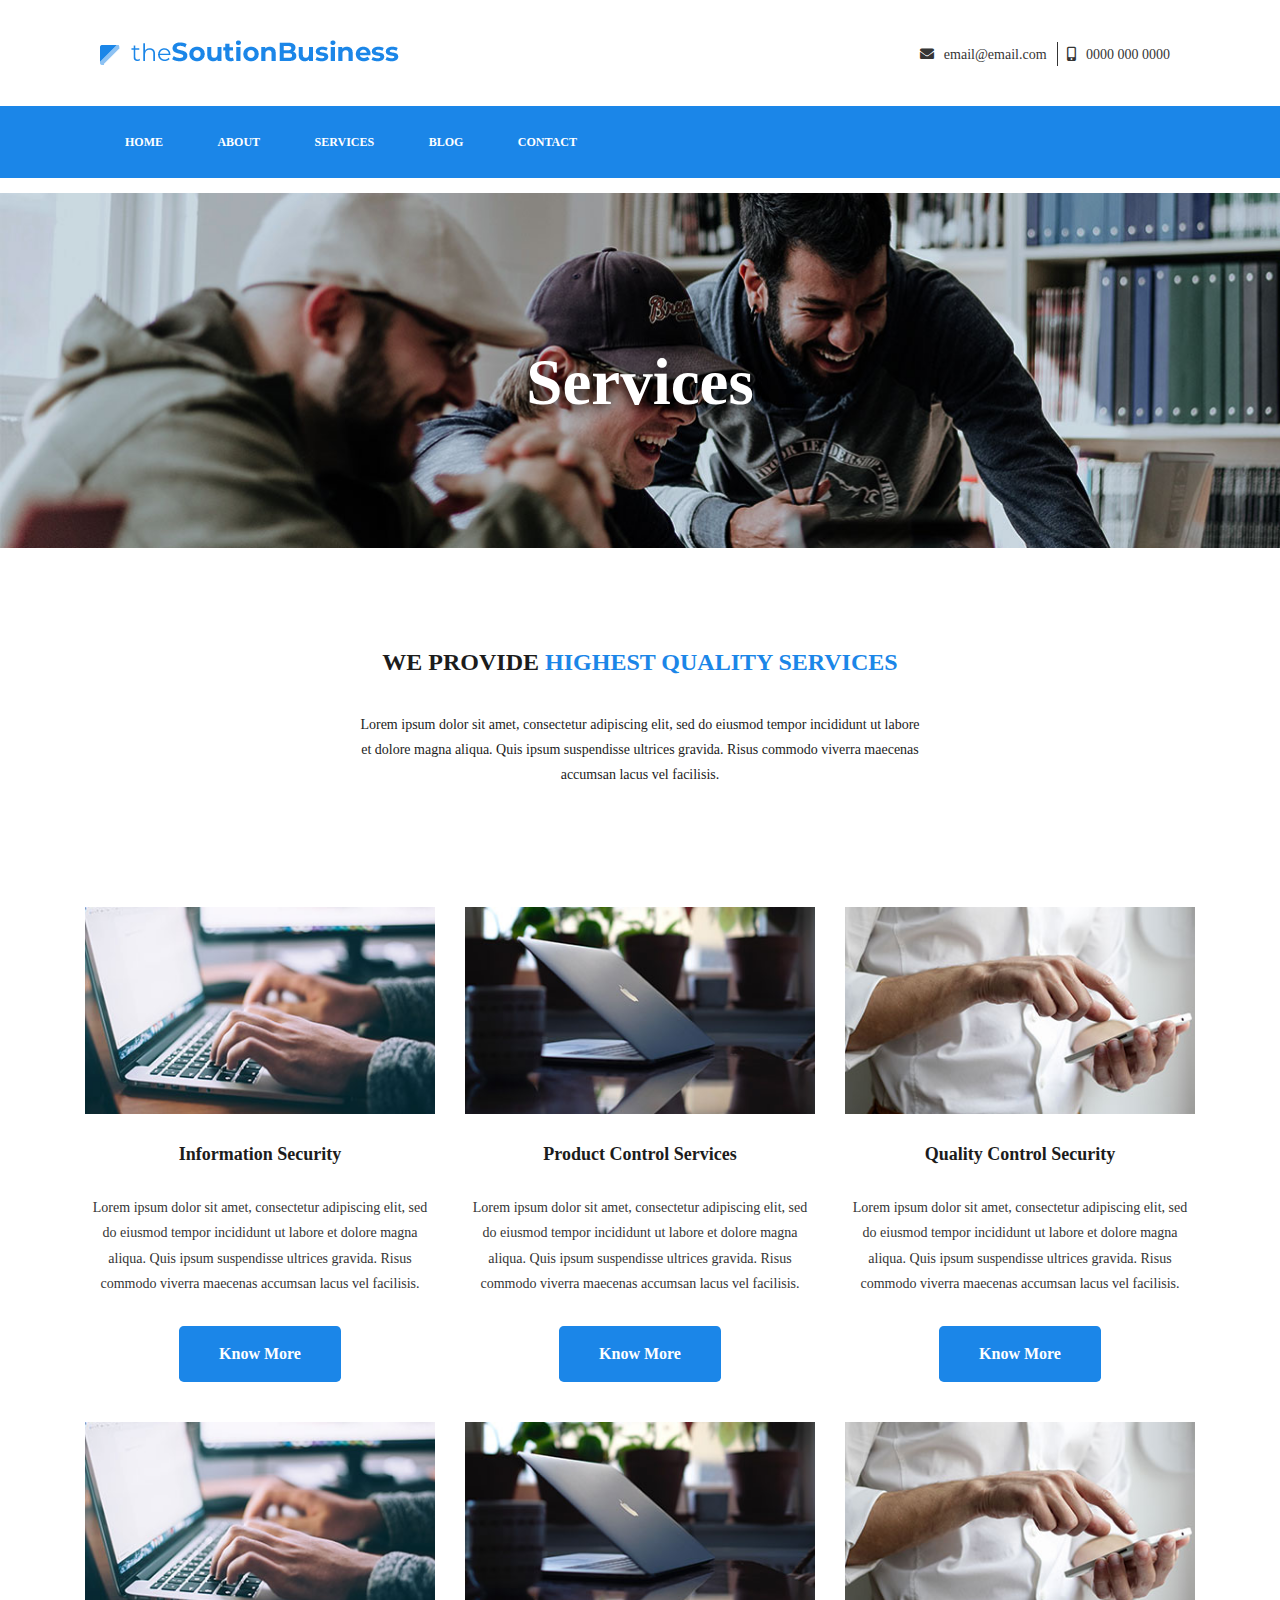
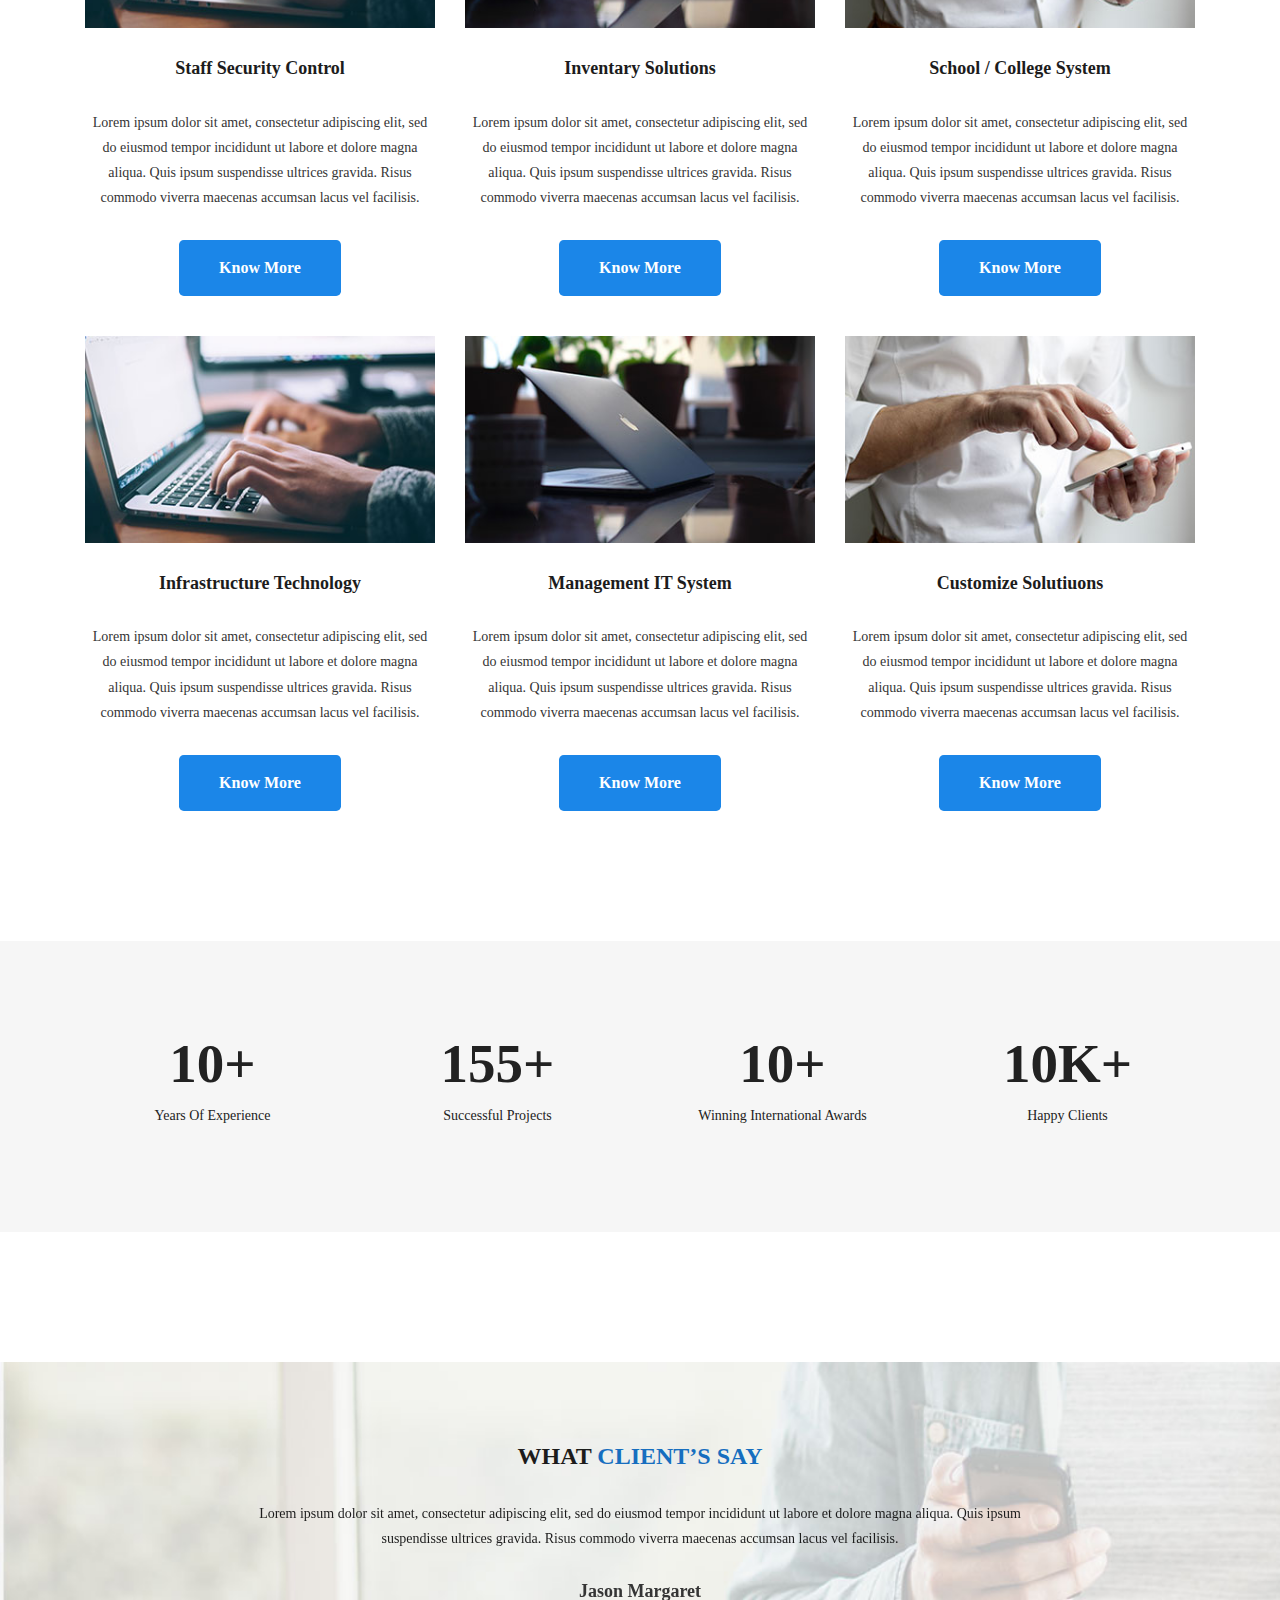
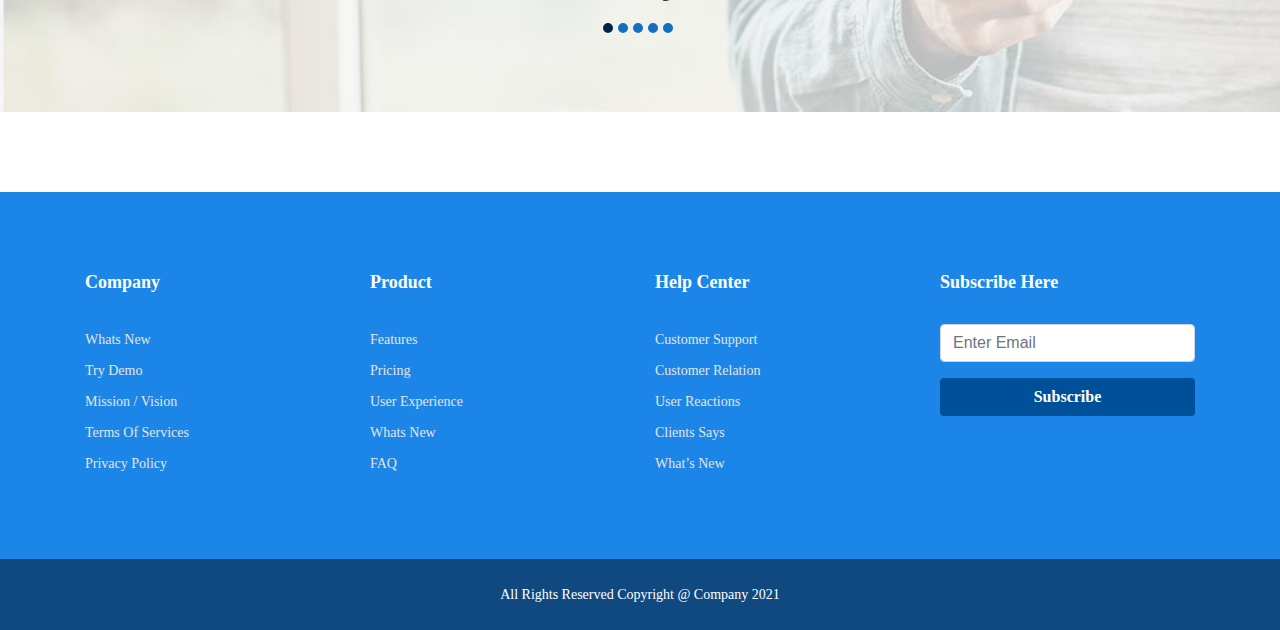
<file: services.html>
<!DOCTYPE html>
<html lang="en">
    <head>
        <meta charset="utf-8">
        <meta http-equiv="X-UA-Compatible" content="IE=edge">
        <meta name="viewport" content="width=device-width, initial-scale=1, shrink-to-fit=no">
        <meta name="description" content="">
        <meta name="author" content="">
        <title>the solution business  |  Services </title>
        <!-- Bootstrap core CSS -->
        <link href="bootstrap/css/bootstrap.css" rel="stylesheet">
        <link href="fontawesome-free-5.15.2-web/fontawesome-free-5.15.2-web/css/all.css" rel="stylesheet">
        <!-- Custom styles for this template -->
        <link href="customcss/style.css" rel="stylesheet">
		<!-------Carousel------>
		<link rel="stylesheet" href="customcss/owl.carousel.min.css">
    </head>
    <body>
        <header>
            <div class="logo-header">
                <div class="container">
                    <div class="row ml-0 mr-0">
                        <div class="col-md-6 col-sm-12"> 
                            <img src="images/logo1.png" alt="company_logo">
                        </div>
                        <div class="col-md-6">
                            <ul class="email_contact">
                                <li>
                                    <a href="#"><span><i class="fas fa fa-envelope"></i></span>email@email.com</a>
                                </li>
                                <li>
                                    <a href="#"><span><i class="fas fa fa-mobile-alt"></i></span>0000 000 0000</a>
                                </li>
                            </ul>                             
                        </div>
                    </div>
                </div>
            </div>
            <!---Small Screen menu--->
            <a href="javascript:" class="menu-toggle btn   btn-block"><i class="fas fa-bars"></i></a>
            <!---Small screen menu--->
            <div class="menu-header">
                <div class="container  ">
                    <div class="row ml-0 mr-0">
                        <div class="col-md-12">
                            <ul class="menu_list">
                                <li>
                                    <a href="index.html">Home</a>
                                </li>
                                <li>
                                    <a href="about.html">About</a>
                                </li>
                                <li>
                                    <a href="services.html">Services</a>
                                </li>
                                <li>
                                    <a href="blogs.html">Blog</a>
                                </li>
                                <li>
                                    <a href="contact.html">Contact</a>
                                </li>
                            </ul>                             
                        </div>
                    </div>
                </div>
            </div>
        </header>         
        <!--Header Section End -->
        <section class="aboutp-featured-area">
            <div class="container">
                <div class="row">
                    <div class="col-md-12">
                        <div class="featured-area-content">
                            <div class="featured-head ">
                                <h1>
                                Services </h1>
                            </div> 
                        </div>                         
                    </div>
                </div>
            </div>
        </section>
        <!---Featured Area Section End--->
        
       
		<section class="services servicesp-services">
            <div class="container ">
                <div class="row">
                    <div class="col-md-12">
                        <div class="services-head">
                            <h4>We Provide <span>Highest quality Services</span></h4>
                            <p>Lorem ipsum dolor sit amet, consectetur adipiscing elit, sed do eiusmod tempor incididunt ut labore et dolore magna aliqua. Quis ipsum suspendisse ultrices gravida. Risus commodo viverra maecenas accumsan lacus vel facilisis. </p>
                        </div>                         
                    </div>
                </div>
                <div class="row services-row-2">
                    <div class="col-md-4"> 
                        <div class="services-col">
                            <img src="images/services1.jpg" class="img-fluid">
                            <h4>
                                Information Security </h4>
                            <p>
                                Lorem ipsum dolor sit amet, consectetur adipiscing elit, sed do eiusmod tempor incididunt ut labore et dolore magna aliqua. Quis ipsum suspendisse ultrices gravida. Risus commodo viverra maecenas accumsan lacus vel facilisis.  </p>
                            <a href="#" class="btn btn-lg">Know More</a>
                        </div>
                    </div>
                    <div class="col-md-4"> 
                        <div class="services-col">
                            <img src="images/services2.jpg" class="img-fluid">
                            <h4>
                                Product Control Services </h4>
                            <p>
                                Lorem ipsum dolor sit amet, consectetur adipiscing elit, sed do eiusmod tempor incididunt ut labore et dolore magna aliqua. Quis ipsum suspendisse ultrices gravida. Risus commodo viverra maecenas accumsan lacus vel facilisis.  </p>
                            <a href="#" class="btn btn-lg">Know More</a>
                        </div>
                    </div>
                    <div class="col-md-4"> 
                        <div class="services-col">
                            <img src="images/services3.jpg" class="img-fluid">
                            <h4>
                                Quality Control Security </h4>
                            <p>
                                Lorem ipsum dolor sit amet, consectetur adipiscing elit, sed do eiusmod tempor incididunt ut labore et dolore magna aliqua. Quis ipsum suspendisse ultrices gravida. Risus commodo viverra maecenas accumsan lacus vel facilisis.  </p>
                            <a href="#" class="btn btn-lg">Know More</a>
                        </div>
                    </div>
                </div>
				<!------Services row 2 starts----->
				<div class="row services-row-2">
                    <div class="col-md-4"> 
                        <div class="services-col">
                            <img src="images/services1.jpg" class="img-fluid">
                            <h4>
                                Staff Security Control </h4>
                            <p>
                                Lorem ipsum dolor sit amet, consectetur adipiscing elit, sed do eiusmod tempor incididunt ut labore et dolore magna aliqua. Quis ipsum suspendisse ultrices gravida. Risus commodo viverra maecenas accumsan lacus vel facilisis.  </p>
                            <a href="#" class="btn btn-lg">Know More</a>
                        </div>
                    </div>
                    <div class="col-md-4"> 
                        <div class="services-col">
                            <img src="images/services2.jpg" class="img-fluid">
                            <h4>
                                Inventary Solutions </h4>
                            <p>
                                Lorem ipsum dolor sit amet, consectetur adipiscing elit, sed do eiusmod tempor incididunt ut labore et dolore magna aliqua. Quis ipsum suspendisse ultrices gravida. Risus commodo viverra maecenas accumsan lacus vel facilisis.  </p>
                            <a href="#" class="btn btn-lg">Know More</a>
                        </div>
                    </div>
                    <div class="col-md-4"> 
                        <div class="services-col">
                            <img src="images/services3.jpg" class="img-fluid">
                            <h4>
                                School / College System </h4>
                            <p>
                                Lorem ipsum dolor sit amet, consectetur adipiscing elit, sed do eiusmod tempor incididunt ut labore et dolore magna aliqua. Quis ipsum suspendisse ultrices gravida. Risus commodo viverra maecenas accumsan lacus vel facilisis.  </p>
                            <a href="#" class="btn btn-lg">Know More</a>
                        </div>
                    </div>
                </div>
				
				<!---services row 3 starts----->
				
				
				<div class="row services-row-2">
                    <div class="col-md-4"> 
                        <div class="services-col">
                            <img src="images/services1.jpg" class="img-fluid">
                            <h4>
                                Infrastructure Technology </h4>
                            <p>
                                Lorem ipsum dolor sit amet, consectetur adipiscing elit, sed do eiusmod tempor incididunt ut labore et dolore magna aliqua. Quis ipsum suspendisse ultrices gravida. Risus commodo viverra maecenas accumsan lacus vel facilisis.  </p>
                            <a href="#" class="btn btn-lg">Know More</a>
                        </div>
                    </div>
                    <div class="col-md-4"> 
                        <div class="services-col">
                            <img src="images/services2.jpg" class="img-fluid">
                            <h4>
                                Management IT System </h4>
                            <p>
                                Lorem ipsum dolor sit amet, consectetur adipiscing elit, sed do eiusmod tempor incididunt ut labore et dolore magna aliqua. Quis ipsum suspendisse ultrices gravida. Risus commodo viverra maecenas accumsan lacus vel facilisis.  </p>
                            <a href="#" class="btn btn-lg">Know More</a>
                        </div>
                    </div>
                    <div class="col-md-4"> 
                        <div class="services-col">
                            <img src="images/services3.jpg" class="img-fluid">
                            <h4>
                                Customize Solutiuons </h4>
                            <p>
                                Lorem ipsum dolor sit amet, consectetur adipiscing elit, sed do eiusmod tempor incididunt ut labore et dolore magna aliqua. Quis ipsum suspendisse ultrices gravida. Risus commodo viverra maecenas accumsan lacus vel facilisis.  </p>
                            <a href="#" class="btn btn-lg">Know More</a>
                        </div>
                    </div>
                </div>
				
				
                
            </div>
        </section>
        <!-----Services End--->
		
		
		
		
        <section class="aboutp-experience-sec">
            <div class="container">
                <div class="row">
                    <div class="col-md-3">
                        <div class="">
                            <h1>10+</h1>
                            <p>Years Of Experience</p>
                        </div>                         
                    </div>
                    <div class="col-md-3">
                        <div class="">
                            <h1>155+</h1>
                            <p>Successful Projects</p>
                        </div>                         
                    </div>
                    <div class="col-md-3">
                        <div class="">
                            <h1>10+</h1>
                            <p>Winning International Awards</p>
                        </div>                         
                    </div>
                    <div class="col-md-3">
                        <div class="">
                            <h1>10K+</h1>
                            <p>Happy Clients</p>
                        </div>                         
                    </div>
                </div>
            </div>
        </section>
        <!----Experience End----->
	
        
		
		<section class="aboutp-clientsay"> 
			<div class="container">
				<div class="row ">
					<div class="col-md-12 ">
						<div class="aboutp-clientsay-head">
							 <h3>What <span>Client’s Say</span></h3> 
						</div>
					</div>
				</div>
				
				
				<div class="row carousel-row">
					<div class="col-md-12 owl-carousel">
						<div class="aboutp-clientsay-content">
							<p>Lorem ipsum dolor sit amet, consectetur adipiscing elit, sed do eiusmod tempor incididunt ut labore et dolore magna aliqua. Quis ipsum suspendisse ultrices gravida. Risus commodo viverra maecenas accumsan lacus vel facilisis. </p>
							<h6>Jason Margaret</h6>
						</div>
						
						<div class="aboutp-clientsay-content">
							<p>Lorem ipsum dolor sit amet, consectetur adipiscing elit, sed do eiusmod tempor incididunt ut labore et dolore magna aliqua.  </p>
							<h6>Jason Margaret</h6>
						</div>
						
						<div class="aboutp-clientsay-content">
							<p>Lorem ipsum dolor sit amet, consectetur adipiscing elit, sed do eiusmod tempor incididunt  </p>
							<h6>Jason Margaret</h6>
						</div>
						
						<div class="aboutp-clientsay-content">
							<p>Lorem ipsum dolor sit amet, consectetur adipiscing elit, sed do eiusmod tempor incididunt ut labore et dolore magna aliqua. Quis ipsum suspendisse ultrices gravida. Risus commodo viverra maecenas accumsan lacus vel facilisis, </p>
							<h6>Jason Margaret</h6>
						</div>
						
						<div class="aboutp-clientsay-content">
							<p>Lorem ipsum dolor sit amet, consectetur adipiscing elit, sed do eiusmod tempor incididunt ut labore et dolore magna aliqua. Quis ipsum suspendisse ultrices gravida. Risus commodo viverra maecenas accumsan lacus vel facilisis, </p>
							<h6>Jason Margaret</h6>
						</div>
						
						 
						
					</div>
				</div>
				
				
			</div>
		</section>
		<!-----Client Say End----->
		
        <footer class="footer">
            <div class="container">
                <div class="row footer-row1">
                    <div class="col-md-3"> 
                        <h6>
                            Company </h6>
                        <ul class="footer-links">
                            <li>
                                <a href="#">Whats New</a>
                            </li>
                            <li>
                                <a href="#">Try Demo</a>
                            </li>
                            <li>
                                <a href="#">Mission / Vision</a>
                            </li>
                            <li>
                                <a href="#">Terms Of Services</a>
                            </li>
                            <li>
                                <a href="#">Privacy Policy</a>
                            </li>
                        </ul>
                    </div>
                    <div class="col-md-3">
                        <h6>
                            Product</h6>
                        <ul class="footer-links">
                            <li>
                                <a href="#">Features</a>
                            </li>
                            <li>
                                <a href="#">Pricing</a>
                            </li>
                            <li>
                                <a href="#">User Experience</a>
                            </li>
                            <li>
                                <a href="#">Whats New</a>
                            </li>
                            <li>
                                <a href="#">FAQ</a>
                            </li>
                        </ul>
                    </div>
                    <div class="col-md-3"> 
                        <h6>
                            Help Center </h6>
                        <ul class="footer-links">
                            <li>
                                <a href="#">Customer Support</a>
                            </li>
                            <li>
                                <a href="#">Customer Relation</a>
                            </li>
                            <li>
                                <a href="#">User Reactions</a>
                            </li>
                            <li>
                                <a href="#">Clients Says</a>
                            </li>
                            <li>
                                <a href="#">What’s New</a>
                            </li>
                        </ul>
                    </div>
                    <div class="col-md-3"> 
                        <h6>
                            Subscribe Here </h6>
                        <ul class="footer-links">
                            <li>
                                <form action="#" method="post">
                                    <div class="form-group"> 
                                        <input type="email" class="form-control" id="formInput22" placeholder="Enter Email"> 
                                    </div>
                                    <div class="form-group"> 
                                        <input type="submit" class="form-control" id="" value="Subscribe"> 
                                    </div>
                                </form>
                            </li>
                        </ul>
                    </div>
                </div>
            </div>
        </footer>
        <!-------Footer End------>
        <section class="copyright">
            <div class="container">
                <div class=" row ml-0 mr-0">
                    <p>
                All Rights Reserved Copyright @ Company 2021 </p>
                </div>
            </div>
        </section>
        <!-- Bootstrap core JavaScript
    ================================================== -->
        <!-- Placed at the end of the document so the pages load faster -->
        <script src="assets/js/jquery.min.js"></script>
        <script src="assets/js/popper.js"></script>
        <script src="bootstrap/js/bootstrap.min.js"></script>
        <script src="js/jquery-3.5.1.min.js"></script>
        <script src="js/customjs.js"></script>
		<script src="js/owl.carousel.min.js"></script>
        
    </body>
</html>
</file>
<file: customcss/style.css>
/* *****************************************HOME PAGE *************************************** */
/* ********************
01 Header
********************* */
.logo-header {
    padding: 40px 0;
}

.logo-header ul {
    margin: 0px;
    padding: 2px 0 0 0;
    text-align: right;
    list-style-type: none;
}

.logo-header ul li {
    display: inline-block;
    margin: 0px;
    padding: 0 10px;
}

.logo-header ul li:first-child {
    border-right: 1px solid #353535;
    padding-right: 10px;
}

.logo-header ul li:last-child {
    padding-left: 5px;
}

.logo-header ul li a {
    font-size: 14px;
    color: #353535;
    font-family: open sans;
}

.logo-header ul li a:hover,
.logo-header ul li a:active,
.logo-header ul li a:visited {
    font-size: 14px;
    color: #1b86e8;
    text-decoration: none;
}

.email_contact span { margin-right:10px; }

.menu-header {
    background-color: #1b86e8;
}

.menu_list {
    margin: 0px;
    padding: 0px;
    list-style-type: none;
}

.menu_list li {
    display: inline-block;
}

.menu_list li:first-child {
    padding-left: 0px;
}

.menu_list li a {
    color: white;
    display: inline-block;
    font-family: open sans;
    font-size: 12px;
    text-transform: uppercase;
    font-weight: bold;
    padding: 27px 25px;
    transition: 0.2s;
}

.menu_list li a:hover {
    background-color: white;
    text-decoration: none;
    color: #1b86e8;
}

/* ********************
02 Featured Area
********************* */
.featured-area {
    background-image: url("../images/banner1.jpg");
    background-repeat: no-repeat;
    background-size: cover;
    height: 600px;
    width: 100%;
    text-align: center;
    margin-top: 15px;
}

.featured-area-content {
    width: 890px;
    max-width: 100%;
    padding-top: 150px;
    margin: 0 auto;
    text-align: center;
}

.featured-area-content h2 {
    display: inline-block;
    width: 100%;
    text-align: center;
}

.featured-head {
}

.featured-head h1 {
    font-family: montserrat;
    font-size: 65px;
    font-weight: bold;
    color: white;
    text-shadow: 0px 2px 15px black;
}

.featured-head p {
    font-family: open sans;
    font-size: 14px;
    color: white;
    margin-top: 35px;
    text-shadow: 0px 2px 15px black;
}

.featured-btn {
    margin-top: 50px;
}

.featured-btn a:link {
    font-family: open sans;
    font-size: 16px;
    color: white;
    font-weight: bold;
    padding: 20px 40px;
    display: inline-block;
    background-color: #1b86e8;
    border: none;
}

.featured-btn a:visited, .featured-btn a:hover, .featured-btn a:active {
    background-color: #1567b3 !important;
	border:none;
}

/* ********************
03 Service Check
********************* */
.service-check {
    padding: 30px 0;
}

.service-check h3 {
    font-size: 24px;
    font-family: montserrat;
    color: #1c1c1c;
    text-transform: uppercase;
    font-weight: bold;
	margin: 20px 0;
}

.service-check a:link {
    padding: 18px 22px;
    color: white;
    text-align: right;
    display: inline-block;
    float: right;
    font-family: open sans;
    font-size: 16px;
    font-weight: bold;
    background: #1b86e8;
    border: none;
	 
}

.service-check a:visited, .service-check a:hover, .service-check a:active {
    background-color: #1567b3 !important;
	border:none;
}

.services-row-3 a:link {
	padding: 18px 22px;
    color: white;
    text-align: center;
    display: inline-block;
    float: right;
    font-family: open sans;
    font-size: 16px;
    font-weight: bold;
    background: #1b86e8;
    border: none;
	
}

.services-row-3 a:visited, .services-row-3 a:hover, .services-row-3 a:active {
    background-color: #1567b3 !important;
	border:none;
}
/* ********************
04 About Section
********************* */
.about-sec {
    background-color: #f6f6f6;
    padding: 90px 0;
}

.about-sec h3 {
    font-family: montserrat;
    font-size: 24px;
    color: #1c1c1c;
    font-weight: bold;
    text-transform: Uppercase;
}

.about-sec p {
    font-family: open sans;
    font-size: 14px;
    color: #353535;
    text-align: justify;
    font-weight: lighter;
    line-height: 1.8;
    margin-top: 30px;
}

.about-sec a:link {
    margin-top: 30px;
    font-family: open sans;
    color: white !important;
    background-color: #1b86e8;
    font-weight: bold;
    font-size: 16px;
    padding: 15px 40px;
    border: none;
}

.about-sec a:visited, .about-sec a:hover, .about-sec a:active {
    background-color: #1567b3!important;
	border:none;
    color:white  !important;
}

/* ********************
05 Why Choose
********************* */
.why-choose {
    margin: 130px 0;
}

.why-choose-row1 {
}

.why-choose-content {
    width: 560px;
    max-width: 100%;
    text-align: center;
    margin: 0 auto;
}

.why-choose-content h2 {
    font-family: montserrat;
    font-size: 24px;
    font-weight: bold;
    color: #1c1c1c;
    text-transform: uppercase;
}

.why-choose-content p {
    font-family: open sans;
    font-size: 14px;
    font-weight: lighter;
    color: #353535;
    margin-top: 35px;
    line-height: 1.8;
}

.why-choose-row2 {
    margin-top: 70px;
}

.why-choose-row2 h4 {
    font-family: open sans;
    font-size: 18px;
    font-weight: bold;
    color: #222222;
    line-height: 1.5;
}

.why-choose-row2 h4 span {
    color: #1b86e8;
}

.why-choose-row2 p {
    font-family: open sans;
    font-size: 14px;
    font-weight: lighter;
    color: #353535;
    line-height: 1.8;
    margin: 34px 0;
}

.why-choose-row2 a:link {
    font-size: 16px;
    font-weight: bold;
    font-family: open sans;
    color: white;
    background-color: #1b86e8;
    padding: 16px 40px;
    border: none;
}

.why-choose-row2 a:visited, .why-choose-row2 a:hover, .why-choose-row2 a:active {
    background-color: #1567b3 !important;
	border:none;
}

/* ********************
06 experience
********************* */
.experience-sec {
    background-color: #f6f6f6;
    padding: 90px 0;
    margin-bottom: 130px;
}

.experience-sec h1 {
    font-family: montserrat;
    font-size: 55px;
    font-weight: bold;
    text-align: center;
    color: #222222;
}

.experience-sec p {
    font-family: open sans;
    font-size: 14px;
    font-weight: lighter;
    text-align: center;
    color: #222222;
}

/* ********************
06 Services
********************* */
.services {
}

.services-head {
    width: 560px;
    margin: 0 auto;
    max-width: 100%;
}

.services-head h4 {
    font-family: montserrat;
    font-size: 24px;
    color: #1c1c1c;
    font-weight: bold;
    text-align: center;
    margin-bottom: 35px;
    text-transform: uppercase;
}

.services-head span {
    color: #1b86e8;
}

.services-head p {
    font-family: open sans;
    font-size: 14px;
    color: #1c1c1c;
    font-weight: lighter;
    text-align: center;
    margin-bottom: 80px;
    line-height: 1.8;
}

.services-row-2 {
    margin-top: 40px;
}

.services-col {
    text-align: center;
}

.services-col h4 {
    font-weight: bold;
    font-size: 18px;
    font-family: montserrat;
    color: #1c1c1c;
    margin: 30px 0;
}

.services-col p {
    font-weight: lighter;
    font-size: 14px;
    font-family: open sans;
    color: #353535	;
    line-height: 1.8;
    margin: 30px 0;
}

.services-col a:link {
    font-size: 16px;
    font-weight: bold;
    font-family: open sans;
    color: white;
    background-color: #1b86e8!important;
    padding: 16px 40px;
    border: none;
}

.services-col a:visited, .services-col a:hover, .services-col a:active {
    background-color: #1567b3 !important;
	border:none;
}

.services-row-3 {
    margin-top: 80px;
}

.services-row-3 a {
    font-size: 16px;
    font-weight: bold;
    font-family: open sans;
    color: white;
    background-color: #1b86e8;
    padding: 16px 0;
    border: none;
}

.services-row-3 a:hover {
    background-color: #1567b3;
}

/* ********************
07 Video Present
********************* */
.video-present {
    margin-top: 135px;
}

.video-present .video-image {
    background-image: url('../images/videopresent1.jpg');
    background-repeat: no-repeat;
    background-size: cover;
    height: 515px;
}

.video-content {
    width: 890px;
    max-width: 90%;
    margin: 0 auto;
    text-align: center;
    padding: 220px 0 0 0;
}

.video-content h2 {
    font-family: montserrat;
    font-size: 45px;
    font-weight: bold;
    color: white;
}

.video-content p {
    font-family: open sans;
    font-size: 14px;
    font-weight: lighter;
    color: white;
    line-height: 1.8;
    margin-top: 45px;
}

/* ********************
08 Team members
********************* */
.team-member {
    margin-top: 135px;
}

.team-member-head {
    width: 540px;
    max-width: 100%;
    margin: 0 auto;
    text-align: center;
}

.team-member-head h4 {
    font-family: montserrat;
    font-size: 24px;
    font-weight: bold;
    color: #1c1c1c;
    text-transform: uppercase;
}

.team-member-head span {
    color: #1b86e8;
}

.team-member-head p {
    font-family: open sans;
    font-size: 14px;
    font-weight: lighter;
    color: #353535;
    line-height: 1.8;
    padding: 38px 0 80px 0;
}

.team-member-row2 {
}

.team-member-row2 .col-content {
}

.col-footer {
    padding: 15px 0;
    background-color: #e9effb;
    margin-top: 20px;
}

.col-footer h6 {
    font-size: 18px;
    font-family: montserrat;
    color: #1c1c1c;
    font-weight: bold;
    text-align: center;
    margin: 0px 0 5px 0;
    width: 100%;
}

.col-footer p {
    font-size: 14px;
    font-family: open sans;
    color: #1c1c1c;
    font-weight: lighter;
    text-align: center;
    margin: 0px;
}

/* ********************
09 Blog and News
********************* */
.blogs {
    margin: 135px 0 ;
}

.blog-head {
    width: 540px;
    max-width: 100%;
    margin: 0 auto;
    text-align: center;
}

.blog-head span {
    color: #1b86e8;
}

.blog-head h4 {
    font-family: montserrat;
    font-size: 24px;
    font-weight: bold;
    color: #1c1c1c;
    text-transform: uppercase;
}

.blog-head p {
    font-family: open sans;
    font-size: 14px;
    font-weight: lighter;
    color: #353535;
    line-height: 1.8;
    padding: 38px 0 80px 0;
}

.blog-row2 {
}

.blog-row2 .blog-col {
}

.blog-col-footer {
    border-bottom: 1px dashed black;
    padding: 35px 0;
    height: 150px;
}

.blog-col-footer p {
    font-size: 12px;
    font-weight: lighter;
    font-family: open sans;
    color: #1c1c1c;
}

.blog-col-footer h6 a {
    font-size: 18px;
    font-weight: bold;
    font-family: montserrat;
    color: #1c1c1c;
}

/* ********************
10 Footer
********************* */
.footer {
    background-color: #1b86e8;
    padding: 80px 0;
}

.footer-row1 {
}

.footer-row1 h6 {
    font-family: montserrat;
    font-size: 18px;
    font-weight: bold;
    color: white;
}

.footer-links {
    margin: 30px 0 0 0;
    padding: 0px;
    list-style-type: none;
}

.footer-links li {
    display: block;
}

.footer-links li a {
    color: #e4e4e4;
    display: block;
    font-family: open sans;
    font-size: 14px;
    padding: 5px 0;
}

.footer-links input[type="submit"] {
    font-size: 16px;
    font-weight: bold;
    font-family: open sans;
    color: white;
    background-color: #005099;
    border: none;
}

.footer-links input[type="submit"]:hover {
    background-color: #166ebf;
}

.copyright {
    padding: 25px 0;
    background-color: #0f497f;
    text-align: center;
}

.copyright p {
    font-size: 14px;
    color: white;
    font-family: open sans;
    margin: 0px;
    padding: 0px;
    display: block;
    width: 100%;
}

.menu-toggle {
    width: 100%;
    background-color: grey;
    border: none;
    margin-bottom: 10px;
    font-size: 20px;
    display: none;
    color:white;
}

.menu-toggle:hover, .menu-toggle:active, .menu-toggle:visited {background-color: #166ebf; border:none; color:white;}

/* ********************
MEDIA QUERY HOME PAGE
********************* */
@media all and (max-width: 768px)
{
    .menu-toggle {
        display: inline-block;
        background-color:grey;
        border:none;
        color:white;
    }
    .menu-toggle:hover, .menu-toggle:active, .menu-toggle:visited {background-color: #166ebf; border:none; color:white}

    .menu-header {
        display: none;
    }

    .logo-header ul {
        display: none;
    }

    .logo-header img {
        text-align: center;
        display: block;
        width: 80%;
    }

    .menu_list li {
        display: block;
    }

    .menu_list li a {
        display: block;
        padding: 12px 25px;
        text-align: center;
    }

    .featured-head h1 {
        font-size: 45px;
    }

    .service-check a {
        float: none;
        margin-top: 20px;
        text-align: center;
        display: block;
    }

    .service-check h3 {
        text-align: center;
        line-height: 1.5;
    }

    .about-sec h3,
    .about-sec p {
        text-align: center;
    }

    .about-sec a {
        text-align: center;
        display: block;
        margin-bottom: 20px;
    }

    .why-choose-row2 h4,
    .why-choose-row2 p {
        text-align: center;
    }

    .why-choose-row2 a {
        display: block;
    }

    .why-choose {
        margin: 50px 0;
    }

    .experience-sec {
        margin-bottom: 50px;
    }

    .experience-sec p {
        margin-bottom: 30px;
    }

    .services-row-3 {
        margin-top: 30px;
    }

    .services-col a {
        margin-bottom: 30px;
    }

    .video-present {
        margin-top: 50px;
    }

    .video-content {
        padding-top: 100px;
    }

    .col-content {
        text-align: center;
    }

    .col-footer {
        margin-bottom: 30px;
    }

    .blogs {
        margin: 50px;
    }

    .blog-col-footer {
        margin-bottom: 30px;
        height: 170px;
    }

    .footer {
        text-align: center;
    }

    .footer-row1 h6{
        margin-top: 30px;
    }

    .footer-links {
        padding-bottom:20px;
        border-bottom:1px dashed rgb(255, 255, 255);
    }
}

@media all and (max-width: 340px)
{
}    



/*********************************************** ABOUT PAGE ************************************************/


.aboutp-featured-area {
    background-image: url("../images/aboutp-banner1.jpg");
    background-repeat: no-repeat;
    background-size: cover;
    height: 355px;
    width: 100%;
    text-align: center;
    margin-top: 15px;
}

/*************************************************
02 About Section
**************************************************/

.aboutp-about-sec {
    background-color: #f6f6f6;
    padding: 90px 0;
	margin:50px 0 100px 0;
}

.aboutp-about-sec h3 {
    font-family: montserrat;
    font-size: 24px;
    color: #1c1c1c;
    font-weight: bold;
    text-transform: Uppercase;
}

.aboutp-about-sec h6 {
    font-family: montserrat;
    font-size: 18px;
    color: #1c1c1c;
    font-weight: bold;
    margin-top:27px;	
}

.aboutp-about-sec p {
    font-family: open sans;
    font-size: 14px;
    color: #353535;
    text-align: justify;
    font-weight: lighter;
    line-height: 1.8;
    margin-top: 30px;
}

.aboutp-about-sec a:link {
    margin-top: 30px;
    font-family: open sans;
    color: white;
    background-color: #1b86e8;
    font-weight: bold;
    font-size: 16px;
    padding: 15px 40px;
    border: none;
}

.aboutp-about-sec a:visited, .aboutp-about-sec a:hover, .aboutp-about-sec a:active {
    background-color: #1567b3 !important;
	border:none;
}


/*************************************************
03 Who we are
**************************************************/

.aboutp-who-we-sec {
    background-color: #f6f6f6;
    padding: 90px 0;
}

.aboutp-who-we-sec h3 {
    font-family: montserrat;
    font-size: 24px;
    color: #1c1c1c;
    font-weight: bold;
    text-transform: Uppercase;
}

.aboutp-who-we-sec h6 {
    font-family: montserrat;
    font-size: 18px;
    color: #1c1c1c;
    font-weight: bold;
    margin-top:27px;	
}

.aboutp-who-we-sec p {
    font-family: open sans;
    font-size: 14px;
    color: #353535;
    text-align: justify;
    font-weight: lighter;
    line-height: 1.8;
    margin-top: 30px;
}

.aboutp-who-we-sec a:link {
    margin-top: 30px;
    font-family: open sans;
    color: white;
    background-color: #1b86e8;
    font-weight: bold;
    font-size: 16px;
    padding: 15px 40px;
    border: none;
}

.aboutp-who-we-sec a:visited, .aboutp-who-we-sec a:hover, .aboutp-who-we-sec a:active {
    background-color: #1567b3 !important;
	border:none;
}

/*************************************************
Experience
**************************************************/

.aboutp-experience-sec {
    background-color: #f6f6f6;
    padding: 90px 0;
    margin: 130px 0;
}

.aboutp-experience-sec h1 {
    font-family: montserrat;
    font-size: 55px;
    font-weight: bold;
    text-align: center;
    color: #222222;
}

.aboutp-experience-sec p {
    font-family: open sans;
    font-size: 14px;
    font-weight: lighter;
    text-align: center;
    color: #222222;
}

/*********************************************
Whats Client say
*********************************************/
.aboutp-clientsay {
	height: 350px;
	margin: 80px 0 80px 0;
	background-image: url("../images/aboutp-clientsay1.jpg");
	background-repeat: no-repeat;
	background-size: cover;
}

.aboutp-clientsay-content{
	width: 810px;
	max-width: 100%;
	text-align: center;
	margin: 0 auto;
	padding: 0px 0 0 0;
}

.aboutp-clientsay-head h3{
	font-family:montserrat;
	font-size:24px;
	color:#1c1c1c;
	font-weight:bold;
	text-transform:uppercase;
	margin-bottom:30px;
	text-align:center;
	margin-top:80px;
}

.aboutp-clientsay-head span{
	color:#166ebf;
}


.aboutp-clientsay-content p{
	font-family:open sans;
	font-size:14px;
	color:#1c1c1c;
	margin-bottom:30px;
	font-weight:lighter;
	line-height:1.8;
}

.aboutp-clientsay-content h6{
	font-family:open sans;
	font-size:18px;
	color:#353535;
	font-weight:bold;
}

.owl-dots {
	text-align:center;
}
.owl-dots button {
	display:inline-block; 
	border:5px solid #166ebf !important; 
	border-radius:50%;
	margin-right:5px;
}

.owl-dots button.active {
	border:5px solid #002547 !important; 
}

@media all and (max-width: 768px){
	
	.aboutp-about-sec {
		text-align:center; 
		margin:50px 0;
	}
	
	.aboutp-about-sec a{
		margin:50px 0;
	}
	
	.aboutp-who-we-sec {
		text-align:center;
	}
	
	.aboutp-who-we-sec h3 {
		margin-top:50px;
	}
	
	.aboutp-clientsay {
		margin:50px 0 50px 0;
	}
	
	.aboutp-clientsay-content {
		max-width:95%; 
	}
	
}

/***************************Services page starts **********************************************/

.servicesp-services {
	margin-top:100px;
}

@media all and (max-width:768px){
	.aboutp-experience-sec {margin:50px 0;}
}

/********************************Blogs page start*****************************************/

.blogsp-blog-row {margin:30px 0;}

/**************************Contact page ****************************************/
.contactp-contact {
	margin: 100px 0;
}

.contact-head {}
.contact-head h3{
	font-family: montserrat;
	font-size:24px;
	color:#1c1c1c;
	font-weight:bold;
	text-transform: uppercase;
	text-align: center;
}

.contact-head p{
	font-family: open sans;
	font-size:14px;
	color:#353535;
	font-weight:lighter;
	text-align: center;
	line-height:1.8;
	margin:35px 0 80px 0;
}

.form-row a:link {
	background-color:#1b86e8 !important;
	border:none !important;
}

.form-row a:visited, .form-row a:hover, .form-row a:active   {
	background-color:#1567b3 !important;
	border:none !important;
	
}

.global-presence{
	margin-bottom: 50px;
}

.global-content{
	width:600px;
	max-width:100%;
	margin:0 auto;
}

.global-content h3{
	font-family:montserrat;
	font-size:24px;
	font-weight:bold;
	text-transform: uppercase;
	color:#1c1c1c;
	text-align: center;
}

.global-content span{
	color:#166ebf;
}
 
.global-content p{
	font-family:open sans;
	font-size:14px;
	font-weight:lighter;
	color:#353535;
	text-align: center;
	line-height:1.8;
	margin-top:32px;
}

.global-row {
	margin: 80px 0;
}

.global-col-foot {
	padding:14px 30px;
	text-align:center;
	background-color: #e9effb;
	margin:20px 0 0 0;
}

.global-col-foot h6{
	font-family:montserrat;
	font-size:14px;
	font-weight:bold;
	color:#1c1c1c;
	text-align: left;
}

.global-col-foot p{
	font-family:open sans;
	font-size:14px;
	font-weight:lighter;
	color:#353535;
	text-align: left;
	line-height:1.8;
	margin :0px;
}

/***********************************************************************
Blog details
**********************************************************************/
.blog-detail {
	margin:15px 0 0 0;
}

.blog-detail-head{
	margin:50px 0 0 0;
}

.blog-detail-head h3{
	font-family:montserrat;
	font-size:24px;
	font-weight:bold;
	color:#1c1c1c;
	text-align: left;
	text-transform: uppercase;
}

.blog-detail-head p{
	font-family:open sans;
	font-size:12px;
	font-weight:bold;
	color:#353535;
	text-align: left;
}

.blog-detail-content  {
	margin: 50px 0;
}

.blog-detail-content p:first-child {
	font-family:open sans;
	font-size:14px;
	font-weight:lighter;
	color:#1c1c1c;
	text-align: left;
	line-height: 1.8;
	margin-bottom : 50px;
}

.blog-detail-content p:last-child {
	font-family:open sans;
	font-size:14px;
	font-weight:lighter;
	color:#1c1c1c;
	text-align: left;
	line-height: 1.8;
	margin-top : 50px;
}

/*********************************************************************
404 page
**********************************************************************/

.fourzero
{
	margin: 50px 0;
}

.fourzero-head h1{
	font-family:montserrat;
	font-size:65px;
	font-weight:bold;
	color:#1b86e8;
	text-align: center;
	text-transform: uppercase;
}

.fourzero-head h3{
	font-family:montserrat;
	font-size:38px;
	font-weight:bold;
	color:#353535;
	text-align: center;
	text-transform: uppercase;
}

.fourzero-head p{
	font-family:montserrat;
	font-size:16px;
	font-weight:regular;
	color:#1c1c1c;
	text-align: center;
}

/***********************************************************************
FAQ
***********************************************************************/
.faq {
	margin:50px 0;
}

.card-mar {
	margin:10px 0;
}

/**********************************************************************
Pricing
**********************************************************************/

.pricing-head {
	margin:50px 0;
	
}

.pricing-head h3{
	font-family:montserrat;
	font-size:24px;
	font-weight:bold;
	color:#353535;
	text-align: center;
	text-transform: uppercase;
}

.pricing-head p{
	font-family:open sans;
	font-size:14px;
	font-weight:lighter;
	color:#1c1c1c;
	text-align: center;
	margin:50px 0 0 0;
	line-height:1.8;
}

.pricing {
	margin:50px 0;
}

.price-col {
	background-color :#f6f6f6;
	padding:10px;
	text-align:center;
}
.price-col:hover {
	background-color: #e9effb;
	box-shadow: 1px 0px 5px grey;
}

.price-col h3{
	font-family:montserrat;
	font-size:20px;
	font-weight:regular;
	color:#353535;
	text-align: center;
}

.price-col h1{
	font-family:montserrat;
	font-size:38px;
	font-weight:bold;
	color:#1b86e8;
	text-align: center;
	text-transform: uppercase;
}

.price-col p{
	font-family:open sans;
	font-size:14px;
	font-weight:lighter;
	color:#1c1c1c;
	text-align: center;
}

.price-list  {
	margin:0px; padding:0px;
	list-style-type: none;
	 
}

.price-list li {
	display:block;
	margin: 10px 0;
	padding: 10px 0;
	font-family:open sans;
	font-size:12px;
	font-weight:lighter;
	color:#1c1c1c;
	border-bottom: 1px dashed grey;
}

.price-col a:link {
	background-color:#1b86e8 !important;
	border:none !important;
	font-family:open sans;
	font-size:14px;
	font-weight:bold;
}

.price-col a:visited, .price-col a:hover, .price-col a:active {
	background-color: #1567b3 !important;
	border:none !important; 
}

/*****************************************************************************************
Media another
*****************************************************************************************/
@media all and (max-width: 768px){
    .featured-btn a:link {
        font-family: open sans;
        font-size: 16px;
        color: white;
        font-weight: bold;
        padding: 20px 40px;
        display: inline-block;
        background-color: #1b86e8;
        border: none;
    }
    
    .featured-btn a:visited, .featured-btn a:hover, .featured-btn a:active {
        background-color: #1567b3 !important;
        border:none;
        color:white;
    }

    .service-check a:link {
        padding: 18px 22px;
        color: white;
        text-align: right;
        display: inline-block;
        float: none;
        font-family: open sans;
        font-size: 16px;
        text-align:center;
        display: block;
        font-weight: bold;
        background: #1b86e8;
        border: none;
         
    }
    
    .service-check a:visited, .service-check a:hover, .service-check a:active {
        background-color: #1567b3 !important;
        border:none;
        color:white;
        
    }
    
    .services-row-3 a:link {
        padding: 18px 22px;
        color: white;
        text-align: center;
        display: inline-block;
        /*float: right;*/
        text-align:center;
       
        font-family: open sans;
        font-size: 16px;
        font-weight: bold;
        background: #1b86e8;
        border: none;
        
    }
    
    .services-row-3 a:visited, .services-row-3 a:hover, .services-row-3 a:active {
        background-color: #1567b3 !important;
        border:none;
        color:white;
    }
    
    .about-sec a:link {
        margin-top: 30px;
        font-family: open sans;
        color: white;
        background-color: #1b86e8;
        font-weight: bold;
        font-size: 16px;
        padding: 15px 40px;
        border: none;
    }
    
    .about-sec a:visited, .about-sec a:hover, .about-sec a:active {
        background-color: #1567b3!important;
        border:none;
        color:white;
    }
    
    .why-choose-row2 a:link {
        font-size: 16px;
        font-weight: bold;
        font-family: open sans;
        color: white;
        background-color: #1b86e8;
        padding: 16px 40px;
        border: none;
    }
    
    .why-choose-row2 a:visited, .why-choose-row2 a:hover, .why-choose-row2 a:active {
        background-color: #1567b3 !important;
        border:none;
        color:white;
    }
    
    
    .services-col a:link {
        font-size: 16px;
        font-weight: bold;
        font-family: open sans;
        color: white;
        background-color: #1b86e8!important;
        padding: 16px 40px;
        border: none;
    }
    
    .services-col a:visited, .services-col a:hover, .services-col a:active {
        background-color: #1567b3 !important;
        border:none;
        color:white;
    }
    
    .services-row-3 a {
        font-size: 16px;
        font-weight: bold;
        font-family: open sans;
        color: white;
        background-color: #1b86e8;
        padding: 16px 0;
        border: none;
    }
    
    .services-row-3 a:hover {
        background-color: #1567b3;
        color:white;
        border: none;
    }
    
    .aboutp-about-sec a:link {
        margin-top: 30px;
        font-family: open sans;
        color: white;
        background-color: #1b86e8;
        font-weight: bold;
        font-size: 16px;
        padding: 15px 40px;
        border: none;
    }
    
    .aboutp-about-sec a:visited, .aboutp-about-sec a:hover, .aboutp-about-sec a:active {
        background-color: #1567b3 !important;
        border:none;
        color:white;
    }
    
    .aboutp-who-we-sec a:link {
        margin-top: 30px;
        font-family: open sans;
        color: white;
        background-color: #1b86e8;
        font-weight: bold;
        font-size: 16px;
        padding: 15px 40px;
        border: none;
    }
    
    .aboutp-who-we-sec a:visited, .aboutp-who-we-sec a:hover, .aboutp-who-we-sec a:active {
        background-color: #1567b3 !important;
        border:none;
        color:white;
    }
    
    .form-row a:link {
        background-color:#1b86e8 !important;
        border:none !important;
    }
    
    .form-row a:visited, .form-row a:hover, .form-row a:active   {
        background-color:#1567b3 !important;
        border:none !important;
        color:white;
        
    }
    
    .price-col a:link {
        background-color:#1b86e8 !important;
        border:none !important;
        font-family:open sans;
        font-size:14px;
        font-weight:bold;
    }
    
    .price-col a:visited, .price-col a:hover, .price-col a:active {
        background-color: #1567b3 !important;
        border:none !important; 
         
    }
}
</file>
